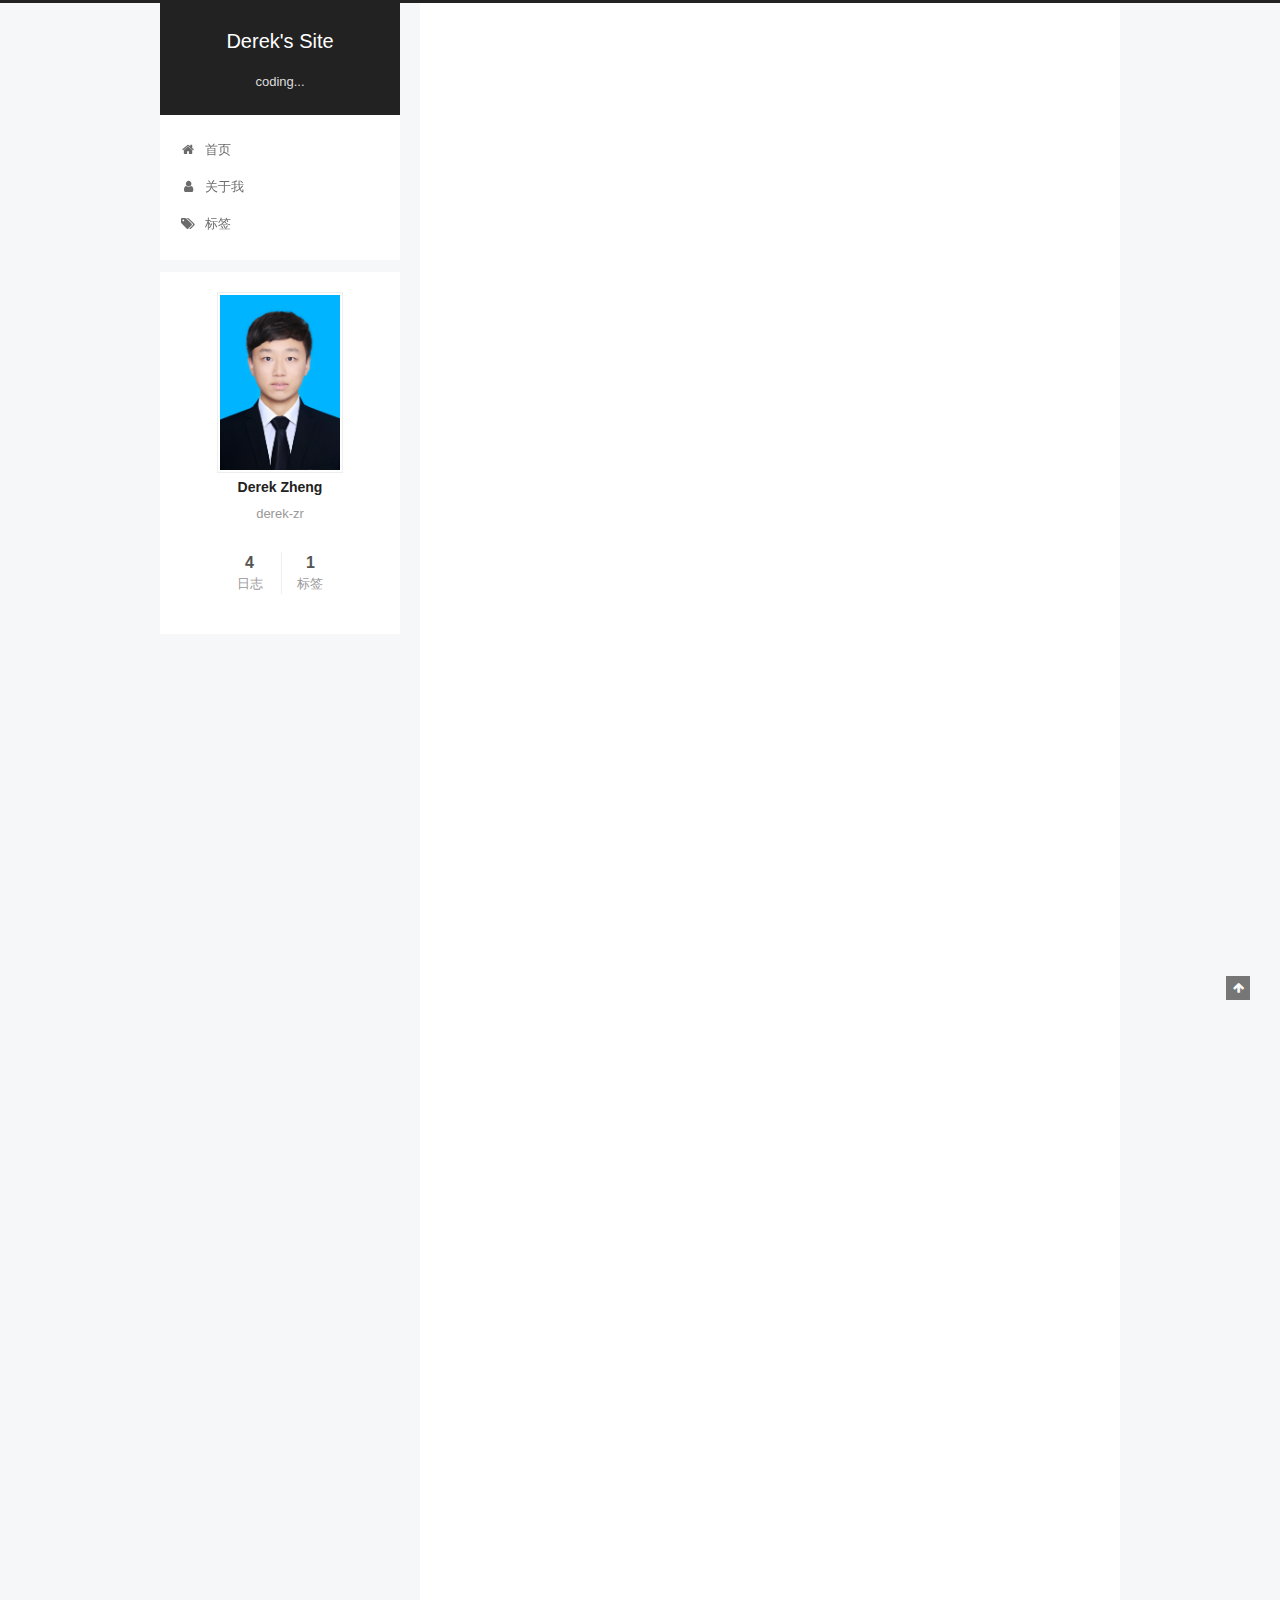
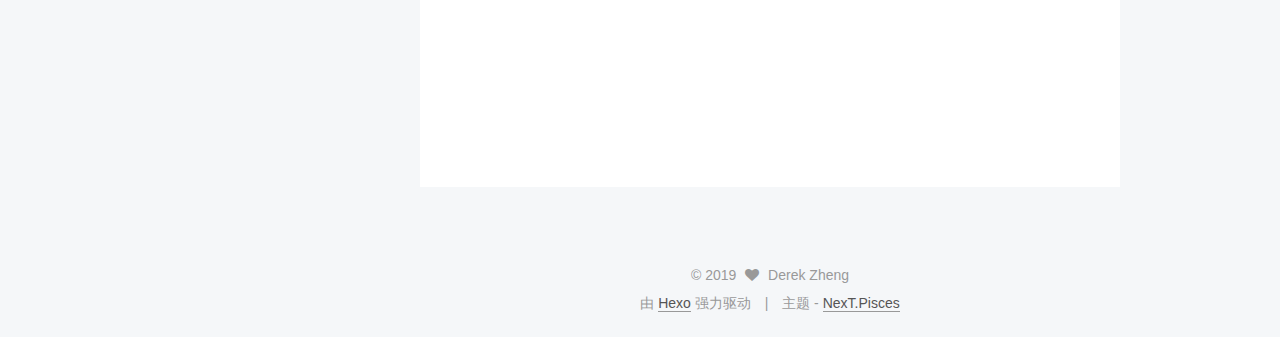
<file: index.html>
<!doctype html>



  


<html class="theme-next pisces use-motion" lang="zh-Hans">
<head>
  <meta charset="UTF-8"/>
<meta http-equiv="X-UA-Compatible" content="IE=edge" />
<meta name="viewport" content="width=device-width, initial-scale=1, maximum-scale=1"/>



<meta http-equiv="Cache-Control" content="no-transform" />
<meta http-equiv="Cache-Control" content="no-siteapp" />















  
  
  <link href="/lib/fancybox/source/jquery.fancybox.css?v=2.1.5" rel="stylesheet" type="text/css" />




  
  
  
  

  
    
    
  

  

  

  

  

  
    
    
    <link href="//fonts.lug.ustc.edu.cn/css?family=Lato:300,300italic,400,400italic,700,700italic&subset=latin,latin-ext" rel="stylesheet" type="text/css">
  






<link href="/lib/font-awesome/css/font-awesome.min.css?v=4.6.2" rel="stylesheet" type="text/css" />

<link href="/css/main.css?v=5.1.0" rel="stylesheet" type="text/css" />


  <meta name="keywords" content="Hexo, NexT" />








  <link rel="shortcut icon" type="image/x-icon" href="/favicon.ico?v=5.1.0" />






<meta name="description" content="derek-zr">
<meta property="og:type" content="website">
<meta property="og:title" content="Derek&#39;s Site">
<meta property="og:url" content="http://yoursite.com/index.html">
<meta property="og:site_name" content="Derek&#39;s Site">
<meta property="og:description" content="derek-zr">
<meta property="og:locale" content="zh-Hans">
<meta name="twitter:card" content="summary">
<meta name="twitter:title" content="Derek&#39;s Site">
<meta name="twitter:description" content="derek-zr">



<script type="text/javascript" id="hexo.configurations">
  var NexT = window.NexT || {};
  var CONFIG = {
    root: '/',
    scheme: 'Pisces',
    sidebar: {"position":"left","display":"post","offset":12,"offset_float":0,"b2t":false,"scrollpercent":false},
    fancybox: true,
    motion: true,
    duoshuo: {
      userId: '0',
      author: '博主'
    },
    algolia: {
      applicationID: '',
      apiKey: '',
      indexName: '',
      hits: {"per_page":10},
      labels: {"input_placeholder":"Search for Posts","hits_empty":"We didn't find any results for the search: ${query}","hits_stats":"${hits} results found in ${time} ms"}
    }
  };
</script>



  <link rel="canonical" href="http://yoursite.com/"/>





  <title> Derek's Site </title>
</head>

<body itemscope itemtype="http://schema.org/WebPage" lang="zh-Hans">

  














  
  
    
  

  <div class="container sidebar-position-left 
   page-home 
 ">
    <div class="headband"></div>

    <header id="header" class="header" itemscope itemtype="http://schema.org/WPHeader">
      <div class="header-inner"><div class="site-brand-wrapper">
  <div class="site-meta ">
    

    <div class="custom-logo-site-title">
      <a href="/"  class="brand" rel="start">
        <span class="logo-line-before"><i></i></span>
        <span class="site-title">Derek's Site</span>
        <span class="logo-line-after"><i></i></span>
      </a>
    </div>
      
        <p class="site-subtitle">coding...</p>
      
  </div>

  <div class="site-nav-toggle">
    <button>
      <span class="btn-bar"></span>
      <span class="btn-bar"></span>
      <span class="btn-bar"></span>
    </button>
  </div>
</div>

<nav class="site-nav">
  

  
    <ul id="menu" class="menu">
      
        
        <li class="menu-item menu-item-home">
          <a href="/" rel="section">
            
              <i class="menu-item-icon fa fa-fw fa-home"></i> <br />
            
            首页
          </a>
        </li>
      
        
        <li class="menu-item menu-item-about">
          <a href="/about" rel="section">
            
              <i class="menu-item-icon fa fa-fw fa-user"></i> <br />
            
            关于我
          </a>
        </li>
      
        
        <li class="menu-item menu-item-tags">
          <a href="/tags" rel="section">
            
              <i class="menu-item-icon fa fa-fw fa-tags"></i> <br />
            
            标签
          </a>
        </li>
      

      
    </ul>
  

  
</nav>



 </div>
    </header>

    <main id="main" class="main">
      <div class="main-inner">
        <div class="content-wrap">
          <div id="content" class="content">
            
  <section id="posts" class="posts-expand">
    
      

  

  
  
  

  <article class="post post-type-normal " itemscope itemtype="http://schema.org/Article">
    <link itemprop="mainEntityOfPage" href="http://yoursite.com/2017/11/06/baowai-3/">

    <span hidden itemprop="author" itemscope itemtype="http://schema.org/Person">
      <meta itemprop="name" content="Derek Zheng">
      <meta itemprop="description" content="">
      <meta itemprop="image" content="/images/me.jpg">
    </span>

    <span hidden itemprop="publisher" itemscope itemtype="http://schema.org/Organization">
      <meta itemprop="name" content="Derek's Site">
    </span>

    
      <header class="post-header">

        
        
          <h1 class="post-title" itemprop="name headline">
            
            
              
                
                <a class="post-title-link" href="/2017/11/06/baowai-3/" itemprop="url">
                  保外系列（三） | 东川渡
                </a>
              
            
          </h1>
        

        <div class="post-meta">
          <span class="post-time">
            
              <span class="post-meta-item-icon">
                <i class="fa fa-calendar-o"></i>
              </span>
              
                <span class="post-meta-item-text">发表于</span>
              
              <time title="创建于" itemprop="dateCreated datePublished" datetime="2017-11-06T10:33:13+08:00">
                2017-11-06
              </time>
            

            

            
          </span>

          

          
            
          

          
          

          

          

          

        </div>
      </header>
    


    <div class="post-body" itemprop="articleBody">

      
      

      
        
          <p>介绍：方姓学（bao)长(bao),七月份作为今年信息学院唯二上交信安入营营员，获上交信安的学硕预录取offer。极其热心&amp;萌~<br>
          <!--noindex-->
          <div class="post-button text-center">
            <a class="btn" href="/2017/11/06/baowai-3/#more" rel="contents">
              阅读全文 &raquo;
            </a>
          </div>
          <!--/noindex-->
        
      
    </div>

    <div>
      
    </div>

    <div>
      
    </div>

    <div>
      
    </div>

    <footer class="post-footer">
      

      

      

      
      
        <div class="post-eof"></div>
      
    </footer>
  </article>


    
      

  

  
  
  

  <article class="post post-type-normal " itemscope itemtype="http://schema.org/Article">
    <link itemprop="mainEntityOfPage" href="http://yoursite.com/2017/11/06/baowai-2/">

    <span hidden itemprop="author" itemscope itemtype="http://schema.org/Person">
      <meta itemprop="name" content="Derek Zheng">
      <meta itemprop="description" content="">
      <meta itemprop="image" content="/images/me.jpg">
    </span>

    <span hidden itemprop="publisher" itemscope itemtype="http://schema.org/Organization">
      <meta itemprop="name" content="Derek's Site">
    </span>

    
      <header class="post-header">

        
        
          <h1 class="post-title" itemprop="name headline">
            
            
              
                
                <a class="post-title-link" href="/2017/11/06/baowai-2/" itemprop="url">
                  保外系列（二） | 路虽远，行则必至
                </a>
              
            
          </h1>
        

        <div class="post-meta">
          <span class="post-time">
            
              <span class="post-meta-item-icon">
                <i class="fa fa-calendar-o"></i>
              </span>
              
                <span class="post-meta-item-text">发表于</span>
              
              <time title="创建于" itemprop="dateCreated datePublished" datetime="2017-11-06T10:22:33+08:00">
                2017-11-06
              </time>
            

            

            
          </span>

          

          
            
          

          
          

          

          

          

        </div>
      </header>
    


    <div class="post-body" itemprop="articleBody">

      
      

      
        
          <p>介绍：章姓小姐姐，信息学院综排TOP6。九月推免获清华大学计算机技术专硕、浙江大学计算机学硕offer。是今年东南唯一去清华计算机的推免生（可以去清华计算机系官网公示看看名单哦~）<br>
          <!--noindex-->
          <div class="post-button text-center">
            <a class="btn" href="/2017/11/06/baowai-2/#more" rel="contents">
              阅读全文 &raquo;
            </a>
          </div>
          <!--/noindex-->
        
      
    </div>

    <div>
      
    </div>

    <div>
      
    </div>

    <div>
      
    </div>

    <footer class="post-footer">
      

      

      

      
      
        <div class="post-eof"></div>
      
    </footer>
  </article>


    
      

  

  
  
  

  <article class="post post-type-normal " itemscope itemtype="http://schema.org/Article">
    <link itemprop="mainEntityOfPage" href="http://yoursite.com/2017/10/10/baowai-one/">

    <span hidden itemprop="author" itemscope itemtype="http://schema.org/Person">
      <meta itemprop="name" content="Derek Zheng">
      <meta itemprop="description" content="">
      <meta itemprop="image" content="/images/me.jpg">
    </span>

    <span hidden itemprop="publisher" itemscope itemtype="http://schema.org/Organization">
      <meta itemprop="name" content="Derek's Site">
    </span>

    
      <header class="post-header">

        
        
          <h1 class="post-title" itemprop="name headline">
            
            
              
                
                <a class="post-title-link" href="/2017/10/10/baowai-one/" itemprop="url">
                  保外系列（一） | 聊聊保外的那些事
                </a>
              
            
          </h1>
        

        <div class="post-meta">
          <span class="post-time">
            
              <span class="post-meta-item-icon">
                <i class="fa fa-calendar-o"></i>
              </span>
              
                <span class="post-meta-item-text">发表于</span>
              
              <time title="创建于" itemprop="dateCreated datePublished" datetime="2017-10-10T14:17:10+08:00">
                2017-10-10
              </time>
            

            

            
          </span>

          

          
            
          

          
          

          

          

          

        </div>
      </header>
    


    <div class="post-body" itemprop="articleBody">

      
      

      
        
          <p>十一前，很多人的空间和票圈都被晒保研offer的刷屏了，也有很多学弟学妹来问保外面试的具体情况。所以，在接下来的几篇推送中，我和其余几位保外大佬会尽可能完整地叙述保外的经历和经验，希望能给四系的学弟学妹们一些帮助~</p>
<p>在保外系列的第一篇，我就先和大家聊聊保外的那些事。当然，我也会给大家泼盆冷水：保外并不一定就好，而且保外之路也并不容易。<br><strong>本文约6000字，阅读大约需要十分钟。</strong><br>
          <!--noindex-->
          <div class="post-button text-center">
            <a class="btn" href="/2017/10/10/baowai-one/#more" rel="contents">
              阅读全文 &raquo;
            </a>
          </div>
          <!--/noindex-->
        
      
    </div>

    <div>
      
    </div>

    <div>
      
    </div>

    <div>
      
    </div>

    <footer class="post-footer">
      

      

      

      
      
        <div class="post-eof"></div>
      
    </footer>
  </article>


    
      

  

  
  
  

  <article class="post post-type-normal " itemscope itemtype="http://schema.org/Article">
    <link itemprop="mainEntityOfPage" href="http://yoursite.com/2017/10/07/hello-world/">

    <span hidden itemprop="author" itemscope itemtype="http://schema.org/Person">
      <meta itemprop="name" content="Derek Zheng">
      <meta itemprop="description" content="">
      <meta itemprop="image" content="/images/me.jpg">
    </span>

    <span hidden itemprop="publisher" itemscope itemtype="http://schema.org/Organization">
      <meta itemprop="name" content="Derek's Site">
    </span>

    
      <header class="post-header">

        
        
          <h1 class="post-title" itemprop="name headline">
            
            
              
                
                <a class="post-title-link" href="/2017/10/07/hello-world/" itemprop="url">
                  Hello,world
                </a>
              
            
          </h1>
        

        <div class="post-meta">
          <span class="post-time">
            
              <span class="post-meta-item-icon">
                <i class="fa fa-calendar-o"></i>
              </span>
              
                <span class="post-meta-item-text">发表于</span>
              
              <time title="创建于" itemprop="dateCreated datePublished" datetime="2017-10-07T21:57:28+08:00">
                2017-10-07
              </time>
            

            

            
          </span>

          

          
            
          

          
          

          

          

          

        </div>
      </header>
    


    <div class="post-body" itemprop="articleBody">

      
      

      
        
          
            <p>This is just a blog to test my site.<br>Keep moving &amp; coding.<br>Thank u!</p>
<blockquote>
<p>Author: Derek Zheng</p>
</blockquote>

          
        
      
    </div>

    <div>
      
    </div>

    <div>
      
    </div>

    <div>
      
    </div>

    <footer class="post-footer">
      

      

      

      
      
        <div class="post-eof"></div>
      
    </footer>
  </article>


    
  </section>

  


          </div>
          


          

        </div>
        
          
  
  <div class="sidebar-toggle">
    <div class="sidebar-toggle-line-wrap">
      <span class="sidebar-toggle-line sidebar-toggle-line-first"></span>
      <span class="sidebar-toggle-line sidebar-toggle-line-middle"></span>
      <span class="sidebar-toggle-line sidebar-toggle-line-last"></span>
    </div>
  </div>

  <aside id="sidebar" class="sidebar">
    <div class="sidebar-inner">

      

      

      <section class="site-overview sidebar-panel sidebar-panel-active">
        <div class="site-author motion-element" itemprop="author" itemscope itemtype="http://schema.org/Person">
          <img class="site-author-image" itemprop="image"
               src="/images/me.jpg"
               alt="Derek Zheng" />
          <p class="site-author-name" itemprop="name">Derek Zheng</p>
           
              <p class="site-description motion-element" itemprop="description">derek-zr</p>
          
        </div>
        <nav class="site-state motion-element">

          
            <div class="site-state-item site-state-posts">
              <a href="/">
                <span class="site-state-item-count">4</span>
                <span class="site-state-item-name">日志</span>
              </a>
            </div>
          

          

          
            
            
            <div class="site-state-item site-state-tags">
              <a href="/tags/index.html">
                <span class="site-state-item-count">1</span>
                <span class="site-state-item-name">标签</span>
              </a>
            </div>
          

        </nav>

        

        <div class="links-of-author motion-element">
          
        </div>

        
        

        
        

        


      </section>

      

      

    </div>
  </aside>


        
      </div>
    </main>

    <footer id="footer" class="footer">
      <div class="footer-inner">
        <div class="copyright" >
  
  &copy; 
  <span itemprop="copyrightYear">2019</span>
  <span class="with-love">
    <i class="fa fa-heart"></i>
  </span>
  <span class="author" itemprop="copyrightHolder">Derek Zheng</span>
</div>


<div class="powered-by">
  由 <a class="theme-link" href="https://hexo.io">Hexo</a> 强力驱动
</div>

<div class="theme-info">
  主题 -
  <a class="theme-link" href="https://github.com/iissnan/hexo-theme-next">
    NexT.Pisces
  </a>
</div>


        

        
      </div>
    </footer>

    
      <div class="back-to-top">
        <i class="fa fa-arrow-up"></i>
        
      </div>
    

  </div>

  

<script type="text/javascript">
  if (Object.prototype.toString.call(window.Promise) !== '[object Function]') {
    window.Promise = null;
  }
</script>









  






  
  <script type="text/javascript" src="/lib/jquery/index.js?v=2.1.3"></script>

  
  <script type="text/javascript" src="/lib/fastclick/lib/fastclick.min.js?v=1.0.6"></script>

  
  <script type="text/javascript" src="/lib/jquery_lazyload/jquery.lazyload.js?v=1.9.7"></script>

  
  <script type="text/javascript" src="/lib/velocity/velocity.min.js?v=1.2.1"></script>

  
  <script type="text/javascript" src="/lib/velocity/velocity.ui.min.js?v=1.2.1"></script>

  
  <script type="text/javascript" src="/lib/fancybox/source/jquery.fancybox.pack.js?v=2.1.5"></script>


  


  <script type="text/javascript" src="/js/src/utils.js?v=5.1.0"></script>

  <script type="text/javascript" src="/js/src/motion.js?v=5.1.0"></script>



  
  


  <script type="text/javascript" src="/js/src/affix.js?v=5.1.0"></script>

  <script type="text/javascript" src="/js/src/schemes/pisces.js?v=5.1.0"></script>



  

  


  <script type="text/javascript" src="/js/src/bootstrap.js?v=5.1.0"></script>



  


  




	





  





  





  






  





  

  

  

  

</body>
</html>
</file>
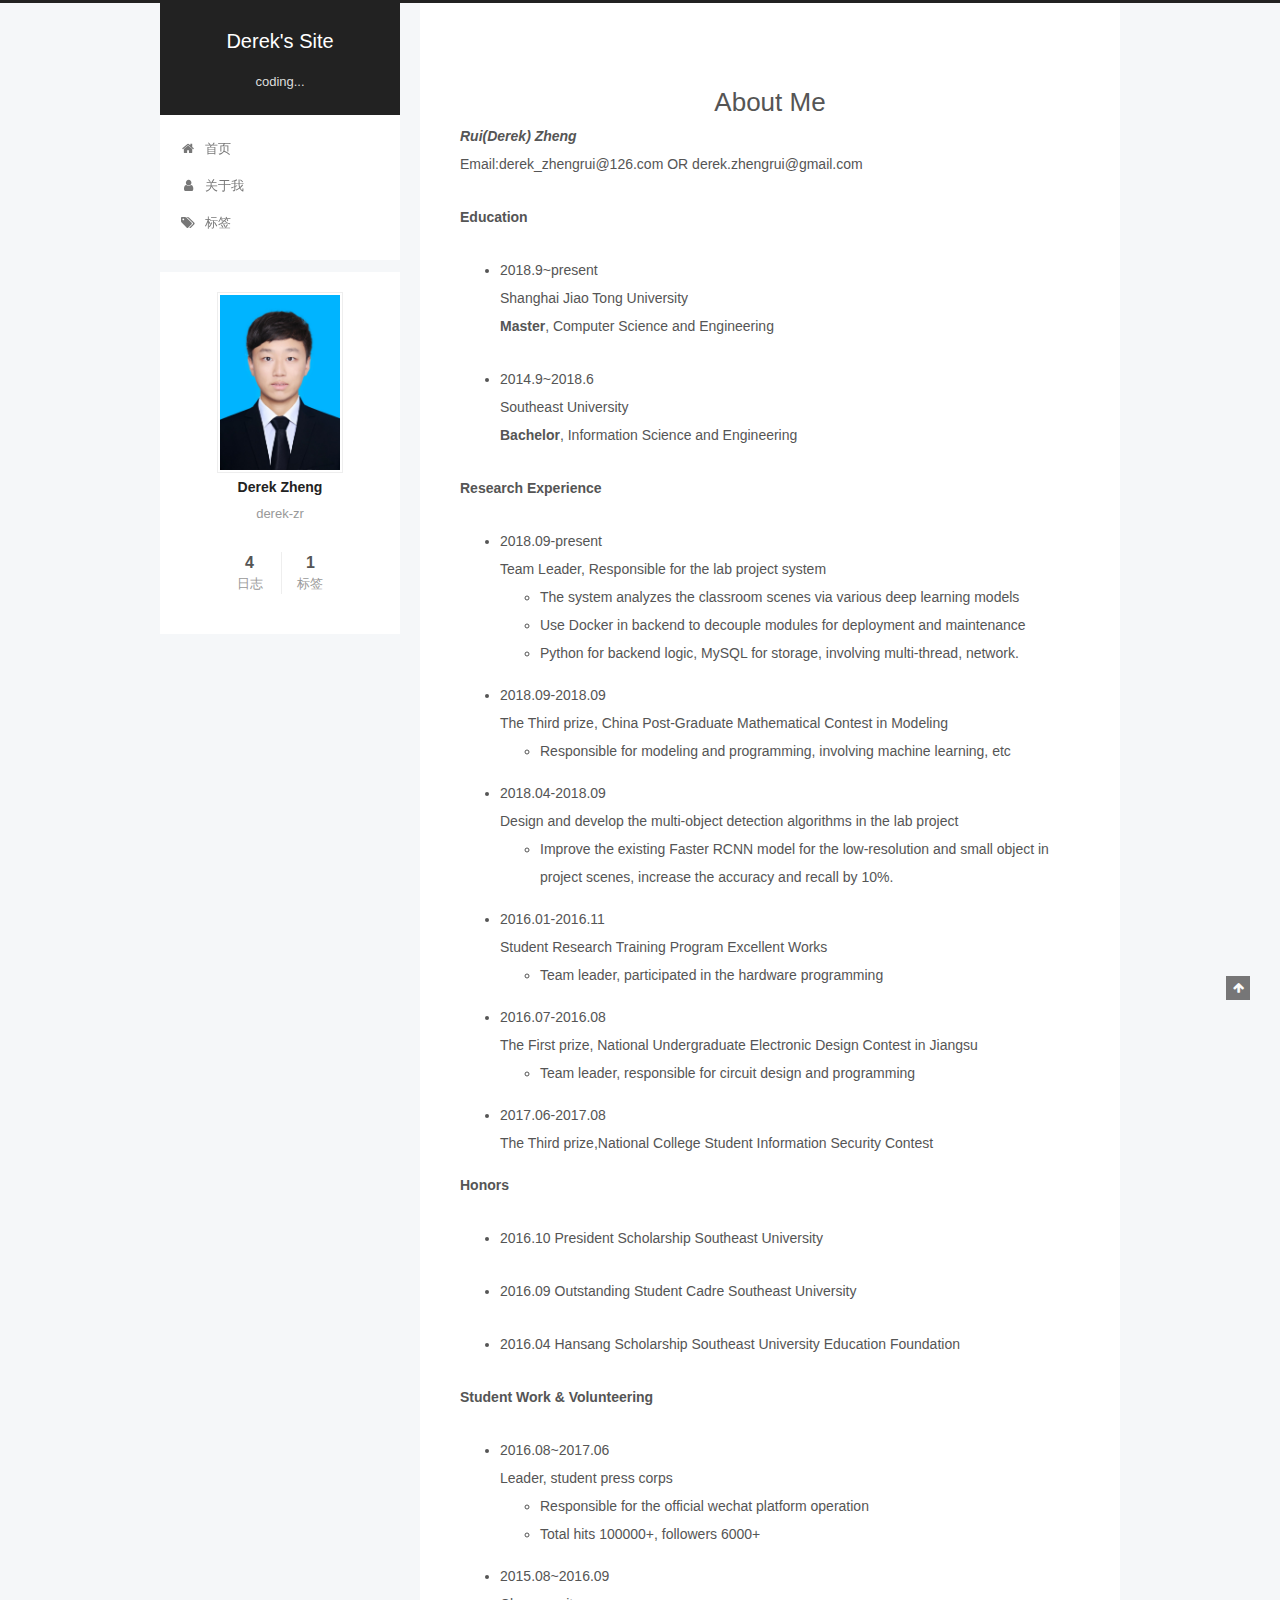
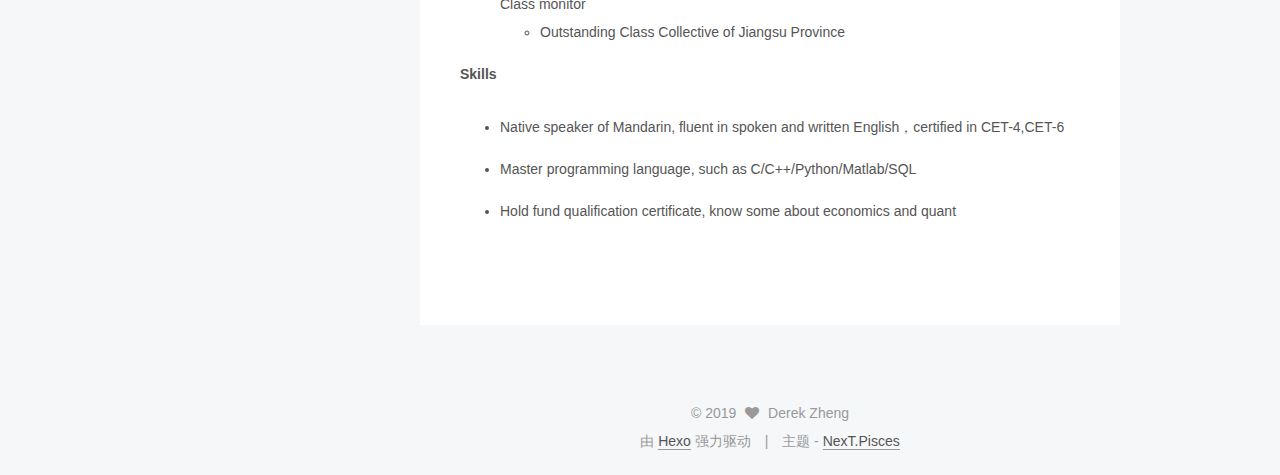
<file: about/index.html>
<!doctype html>



  


<html class="theme-next pisces use-motion" lang="zh-Hans">
<head>
  <meta charset="UTF-8"/>
<meta http-equiv="X-UA-Compatible" content="IE=edge" />
<meta name="viewport" content="width=device-width, initial-scale=1, maximum-scale=1"/>



<meta http-equiv="Cache-Control" content="no-transform" />
<meta http-equiv="Cache-Control" content="no-siteapp" />















  
  
  <link href="/lib/fancybox/source/jquery.fancybox.css?v=2.1.5" rel="stylesheet" type="text/css" />




  
  
  
  

  
    
    
  

  

  

  

  

  
    
    
    <link href="//fonts.lug.ustc.edu.cn/css?family=Lato:300,300italic,400,400italic,700,700italic&subset=latin,latin-ext" rel="stylesheet" type="text/css">
  






<link href="/lib/font-awesome/css/font-awesome.min.css?v=4.6.2" rel="stylesheet" type="text/css" />

<link href="/css/main.css?v=5.1.0" rel="stylesheet" type="text/css" />


  <meta name="keywords" content="Hexo, NexT" />








  <link rel="shortcut icon" type="image/x-icon" href="/favicon.ico?v=5.1.0" />






<meta name="description" content="Rui(Derek) ZhengEmail:derek_zhengrui@126.com OR derek.zhengrui@gmail.com Education  2018.9~presentShanghai Jiao Tong University Master, Computer Science and Engineering  2014.9~2018.6Southeast Univers">
<meta property="og:type" content="website">
<meta property="og:title" content="About Me">
<meta property="og:url" content="http://yoursite.com/about/index.html">
<meta property="og:site_name" content="Derek&#39;s Site">
<meta property="og:description" content="Rui(Derek) ZhengEmail:derek_zhengrui@126.com OR derek.zhengrui@gmail.com Education  2018.9~presentShanghai Jiao Tong University Master, Computer Science and Engineering  2014.9~2018.6Southeast Univers">
<meta property="og:locale" content="zh-Hans">
<meta property="og:updated_time" content="2019-01-04T02:45:54.581Z">
<meta name="twitter:card" content="summary">
<meta name="twitter:title" content="About Me">
<meta name="twitter:description" content="Rui(Derek) ZhengEmail:derek_zhengrui@126.com OR derek.zhengrui@gmail.com Education  2018.9~presentShanghai Jiao Tong University Master, Computer Science and Engineering  2014.9~2018.6Southeast Univers">



<script type="text/javascript" id="hexo.configurations">
  var NexT = window.NexT || {};
  var CONFIG = {
    root: '/',
    scheme: 'Pisces',
    sidebar: {"position":"left","display":"post","offset":12,"offset_float":0,"b2t":false,"scrollpercent":false},
    fancybox: true,
    motion: true,
    duoshuo: {
      userId: '0',
      author: '博主'
    },
    algolia: {
      applicationID: '',
      apiKey: '',
      indexName: '',
      hits: {"per_page":10},
      labels: {"input_placeholder":"Search for Posts","hits_empty":"We didn't find any results for the search: ${query}","hits_stats":"${hits} results found in ${time} ms"}
    }
  };
</script>



  <link rel="canonical" href="http://yoursite.com/about/"/>





  <title>
  

  
    About Me | Derek's Site
  
</title>
</head>

<body itemscope itemtype="http://schema.org/WebPage" lang="zh-Hans">

  














  
  
    
  

  <div class="container sidebar-position-left  ">
    <div class="headband"></div>

    <header id="header" class="header" itemscope itemtype="http://schema.org/WPHeader">
      <div class="header-inner"><div class="site-brand-wrapper">
  <div class="site-meta ">
    

    <div class="custom-logo-site-title">
      <a href="/"  class="brand" rel="start">
        <span class="logo-line-before"><i></i></span>
        <span class="site-title">Derek's Site</span>
        <span class="logo-line-after"><i></i></span>
      </a>
    </div>
      
        <p class="site-subtitle">coding...</p>
      
  </div>

  <div class="site-nav-toggle">
    <button>
      <span class="btn-bar"></span>
      <span class="btn-bar"></span>
      <span class="btn-bar"></span>
    </button>
  </div>
</div>

<nav class="site-nav">
  

  
    <ul id="menu" class="menu">
      
        
        <li class="menu-item menu-item-home">
          <a href="/" rel="section">
            
              <i class="menu-item-icon fa fa-fw fa-home"></i> <br />
            
            首页
          </a>
        </li>
      
        
        <li class="menu-item menu-item-about">
          <a href="/about" rel="section">
            
              <i class="menu-item-icon fa fa-fw fa-user"></i> <br />
            
            关于我
          </a>
        </li>
      
        
        <li class="menu-item menu-item-tags">
          <a href="/tags" rel="section">
            
              <i class="menu-item-icon fa fa-fw fa-tags"></i> <br />
            
            标签
          </a>
        </li>
      

      
    </ul>
  

  
</nav>



 </div>
    </header>

    <main id="main" class="main">
      <div class="main-inner">
        <div class="content-wrap">
          <div id="content" class="content">
            

  <div id="posts" class="posts-expand">
  <header class="post-header">

	<h1 class="post-title" itemprop="name headline">About Me</h1>



</header>

    
    
      <p><strong><em>Rui(Derek) Zheng</em></strong><br>Email:derek_zhengrui@126.com OR derek.zhengrui@gmail.com</p>
<p><strong>Education</strong></p>
<ul>
<li><p>2018.9~present<br>Shanghai Jiao Tong University<br><strong> Master</strong>, Computer Science and Engineering</p>
</li>
<li><p>2014.9~2018.6<br>Southeast University<br><strong>Bachelor</strong>, Information Science and Engineering</p>
</li>
</ul>
<p><strong>Research Experience</strong></p>
<ul>
<li>2018.09-present<br>Team Leader, Responsible for the lab project system<ul>
<li>The system analyzes the classroom scenes via various deep learning models</li>
<li>Use Docker in backend to decouple modules for deployment and maintenance</li>
<li>Python for backend logic, MySQL for storage, involving multi-thread, network.</li>
</ul>
</li>
</ul>
<ul>
<li>2018.09-2018.09<br>The Third prize, China Post-Graduate Mathematical Contest in Modeling <ul>
<li>Responsible for modeling and programming, involving machine learning, etc</li>
</ul>
</li>
</ul>
<ul>
<li>2018.04-2018.09<br>Design and develop the multi-object detection algorithms in the lab project<ul>
<li>Improve the existing Faster RCNN model for the low-resolution and small object in project scenes, increase the accuracy and recall by 10%.</li>
</ul>
</li>
</ul>
<ul>
<li>2016.01-2016.11<br>Student Research Training Program Excellent Works<ul>
<li>Team leader, participated in the hardware programming</li>
</ul>
</li>
</ul>
<ul>
<li>2016.07-2016.08<br>The First prize, National Undergraduate Electronic Design Contest in Jiangsu<ul>
<li>Team leader, responsible for circuit design and programming</li>
</ul>
</li>
</ul>
<ul>
<li>2017.06-2017.08<br>The Third prize,National College Student Information Security Contest</li>
</ul>
<p><strong>Honors</strong></p>
<ul>
<li><p>2016.10 President Scholarship Southeast University</p>
</li>
<li><p>2016.09 Outstanding Student Cadre Southeast University</p>
</li>
<li><p>2016.04 Hansang Scholarship Southeast University Education Foundation</p>
</li>
</ul>
<p><strong>Student Work &amp; Volunteering</strong></p>
<ul>
<li>2016.08~2017.06<br>Leader, student press corps<ul>
<li>Responsible for the official wechat platform operation</li>
<li>Total hits 100000+, followers 6000+</li>
</ul>
</li>
</ul>
<ul>
<li>2015.08~2016.09<br>Class monitor<ul>
<li>Outstanding Class Collective of Jiangsu Province</li>
</ul>
</li>
</ul>
<p><strong>Skills</strong></p>
<ul>
<li>Native speaker of Mandarin, fluent in spoken and written English，certified in CET-4,CET-6</li>
</ul>
<ul>
<li>Master programming language, such as C/C++/Python/Matlab/SQL</li>
</ul>
<ul>
<li>Hold fund qualification certificate, know some about economics and quant</li>
</ul>

    
  </div>


          </div>
          


          
  <div class="comments" id="comments">
    
  </div>


        </div>
        
          
  
  <div class="sidebar-toggle">
    <div class="sidebar-toggle-line-wrap">
      <span class="sidebar-toggle-line sidebar-toggle-line-first"></span>
      <span class="sidebar-toggle-line sidebar-toggle-line-middle"></span>
      <span class="sidebar-toggle-line sidebar-toggle-line-last"></span>
    </div>
  </div>

  <aside id="sidebar" class="sidebar">
    <div class="sidebar-inner">

      

      

      <section class="site-overview sidebar-panel sidebar-panel-active">
        <div class="site-author motion-element" itemprop="author" itemscope itemtype="http://schema.org/Person">
          <img class="site-author-image" itemprop="image"
               src="/images/me.jpg"
               alt="Derek Zheng" />
          <p class="site-author-name" itemprop="name">Derek Zheng</p>
           
              <p class="site-description motion-element" itemprop="description">derek-zr</p>
          
        </div>
        <nav class="site-state motion-element">

          
            <div class="site-state-item site-state-posts">
              <a href="/">
                <span class="site-state-item-count">4</span>
                <span class="site-state-item-name">日志</span>
              </a>
            </div>
          

          

          
            
            
            <div class="site-state-item site-state-tags">
              <a href="/tags/index.html">
                <span class="site-state-item-count">1</span>
                <span class="site-state-item-name">标签</span>
              </a>
            </div>
          

        </nav>

        

        <div class="links-of-author motion-element">
          
        </div>

        
        

        
        

        


      </section>

      

      

    </div>
  </aside>


        
      </div>
    </main>

    <footer id="footer" class="footer">
      <div class="footer-inner">
        <div class="copyright" >
  
  &copy; 
  <span itemprop="copyrightYear">2019</span>
  <span class="with-love">
    <i class="fa fa-heart"></i>
  </span>
  <span class="author" itemprop="copyrightHolder">Derek Zheng</span>
</div>


<div class="powered-by">
  由 <a class="theme-link" href="https://hexo.io">Hexo</a> 强力驱动
</div>

<div class="theme-info">
  主题 -
  <a class="theme-link" href="https://github.com/iissnan/hexo-theme-next">
    NexT.Pisces
  </a>
</div>


        

        
      </div>
    </footer>

    
      <div class="back-to-top">
        <i class="fa fa-arrow-up"></i>
        
      </div>
    

  </div>

  

<script type="text/javascript">
  if (Object.prototype.toString.call(window.Promise) !== '[object Function]') {
    window.Promise = null;
  }
</script>









  






  
  <script type="text/javascript" src="/lib/jquery/index.js?v=2.1.3"></script>

  
  <script type="text/javascript" src="/lib/fastclick/lib/fastclick.min.js?v=1.0.6"></script>

  
  <script type="text/javascript" src="/lib/jquery_lazyload/jquery.lazyload.js?v=1.9.7"></script>

  
  <script type="text/javascript" src="/lib/velocity/velocity.min.js?v=1.2.1"></script>

  
  <script type="text/javascript" src="/lib/velocity/velocity.ui.min.js?v=1.2.1"></script>

  
  <script type="text/javascript" src="/lib/fancybox/source/jquery.fancybox.pack.js?v=2.1.5"></script>


  


  <script type="text/javascript" src="/js/src/utils.js?v=5.1.0"></script>

  <script type="text/javascript" src="/js/src/motion.js?v=5.1.0"></script>



  
  


  <script type="text/javascript" src="/js/src/affix.js?v=5.1.0"></script>

  <script type="text/javascript" src="/js/src/schemes/pisces.js?v=5.1.0"></script>



  

  


  <script type="text/javascript" src="/js/src/bootstrap.js?v=5.1.0"></script>



  


  




	





  





  





  






  





  

  

  

  

</body>
</html>
</file>
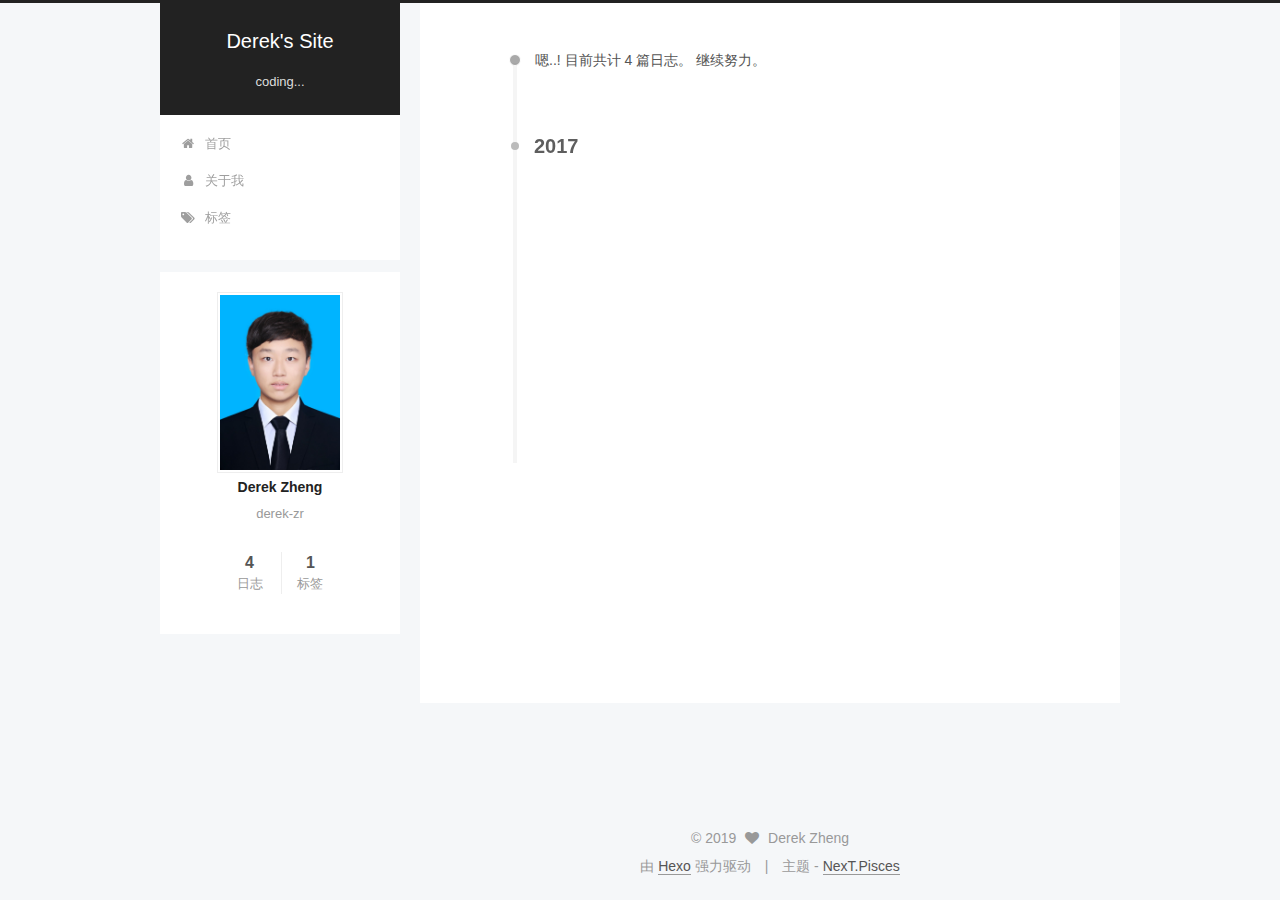
<file: archives/index.html>
<!doctype html>



  


<html class="theme-next pisces use-motion" lang="zh-Hans">
<head>
  <meta charset="UTF-8"/>
<meta http-equiv="X-UA-Compatible" content="IE=edge" />
<meta name="viewport" content="width=device-width, initial-scale=1, maximum-scale=1"/>



<meta http-equiv="Cache-Control" content="no-transform" />
<meta http-equiv="Cache-Control" content="no-siteapp" />















  
  
  <link href="/lib/fancybox/source/jquery.fancybox.css?v=2.1.5" rel="stylesheet" type="text/css" />




  
  
  
  

  
    
    
  

  

  

  

  

  
    
    
    <link href="//fonts.lug.ustc.edu.cn/css?family=Lato:300,300italic,400,400italic,700,700italic&subset=latin,latin-ext" rel="stylesheet" type="text/css">
  






<link href="/lib/font-awesome/css/font-awesome.min.css?v=4.6.2" rel="stylesheet" type="text/css" />

<link href="/css/main.css?v=5.1.0" rel="stylesheet" type="text/css" />


  <meta name="keywords" content="Hexo, NexT" />








  <link rel="shortcut icon" type="image/x-icon" href="/favicon.ico?v=5.1.0" />






<meta name="description" content="derek-zr">
<meta property="og:type" content="website">
<meta property="og:title" content="Derek&#39;s Site">
<meta property="og:url" content="http://yoursite.com/archives/index.html">
<meta property="og:site_name" content="Derek&#39;s Site">
<meta property="og:description" content="derek-zr">
<meta property="og:locale" content="zh-Hans">
<meta name="twitter:card" content="summary">
<meta name="twitter:title" content="Derek&#39;s Site">
<meta name="twitter:description" content="derek-zr">



<script type="text/javascript" id="hexo.configurations">
  var NexT = window.NexT || {};
  var CONFIG = {
    root: '/',
    scheme: 'Pisces',
    sidebar: {"position":"left","display":"post","offset":12,"offset_float":0,"b2t":false,"scrollpercent":false},
    fancybox: true,
    motion: true,
    duoshuo: {
      userId: '0',
      author: '博主'
    },
    algolia: {
      applicationID: '',
      apiKey: '',
      indexName: '',
      hits: {"per_page":10},
      labels: {"input_placeholder":"Search for Posts","hits_empty":"We didn't find any results for the search: ${query}","hits_stats":"${hits} results found in ${time} ms"}
    }
  };
</script>



  <link rel="canonical" href="http://yoursite.com/archives/"/>





  <title> 归档 | Derek's Site </title>
</head>

<body itemscope itemtype="http://schema.org/WebPage" lang="zh-Hans">

  














  
  
    
  

  <div class="container sidebar-position-left  page-archive  ">
    <div class="headband"></div>

    <header id="header" class="header" itemscope itemtype="http://schema.org/WPHeader">
      <div class="header-inner"><div class="site-brand-wrapper">
  <div class="site-meta ">
    

    <div class="custom-logo-site-title">
      <a href="/"  class="brand" rel="start">
        <span class="logo-line-before"><i></i></span>
        <span class="site-title">Derek's Site</span>
        <span class="logo-line-after"><i></i></span>
      </a>
    </div>
      
        <p class="site-subtitle">coding...</p>
      
  </div>

  <div class="site-nav-toggle">
    <button>
      <span class="btn-bar"></span>
      <span class="btn-bar"></span>
      <span class="btn-bar"></span>
    </button>
  </div>
</div>

<nav class="site-nav">
  

  
    <ul id="menu" class="menu">
      
        
        <li class="menu-item menu-item-home">
          <a href="/" rel="section">
            
              <i class="menu-item-icon fa fa-fw fa-home"></i> <br />
            
            首页
          </a>
        </li>
      
        
        <li class="menu-item menu-item-about">
          <a href="/about" rel="section">
            
              <i class="menu-item-icon fa fa-fw fa-user"></i> <br />
            
            关于我
          </a>
        </li>
      
        
        <li class="menu-item menu-item-tags">
          <a href="/tags" rel="section">
            
              <i class="menu-item-icon fa fa-fw fa-tags"></i> <br />
            
            标签
          </a>
        </li>
      

      
    </ul>
  

  
</nav>



 </div>
    </header>

    <main id="main" class="main">
      <div class="main-inner">
        <div class="content-wrap">
          <div id="content" class="content">
            

  <section id="posts" class="posts-collapse">
    <span class="archive-move-on"></span>

    <span class="archive-page-counter">
      
      
      
        
      
      嗯..! 目前共计 4 篇日志。 继续努力。
    </span>

    

      
      
      

      
        
        <div class="collection-title">
          <h2 class="archive-year motion-element" id="archive-year-2017">2017</h2>
        </div>
      
      

      

  <article class="post post-type-normal" itemscope itemtype="http://schema.org/Article">
    <header class="post-header">

      <h1 class="post-title">
        
            <a class="post-title-link" href="/2017/11/06/baowai-3/" itemprop="url">
              
                <span itemprop="name">保外系列（三） | 东川渡</span>
              
            </a>
        
      </h1>

      <div class="post-meta">
        <time class="post-time" itemprop="dateCreated"
              datetime="2017-11-06T10:33:13+08:00"
              content="2017-11-06" >
          11-06
        </time>
      </div>

    </header>
  </article>



    

      
      
      

      
      

      

  <article class="post post-type-normal" itemscope itemtype="http://schema.org/Article">
    <header class="post-header">

      <h1 class="post-title">
        
            <a class="post-title-link" href="/2017/11/06/baowai-2/" itemprop="url">
              
                <span itemprop="name">保外系列（二） | 路虽远，行则必至</span>
              
            </a>
        
      </h1>

      <div class="post-meta">
        <time class="post-time" itemprop="dateCreated"
              datetime="2017-11-06T10:22:33+08:00"
              content="2017-11-06" >
          11-06
        </time>
      </div>

    </header>
  </article>



    

      
      
      

      
      

      

  <article class="post post-type-normal" itemscope itemtype="http://schema.org/Article">
    <header class="post-header">

      <h1 class="post-title">
        
            <a class="post-title-link" href="/2017/10/10/baowai-one/" itemprop="url">
              
                <span itemprop="name">保外系列（一） | 聊聊保外的那些事</span>
              
            </a>
        
      </h1>

      <div class="post-meta">
        <time class="post-time" itemprop="dateCreated"
              datetime="2017-10-10T14:17:10+08:00"
              content="2017-10-10" >
          10-10
        </time>
      </div>

    </header>
  </article>



    

      
      
      

      
      

      

  <article class="post post-type-normal" itemscope itemtype="http://schema.org/Article">
    <header class="post-header">

      <h1 class="post-title">
        
            <a class="post-title-link" href="/2017/10/07/hello-world/" itemprop="url">
              
                <span itemprop="name">Hello,world</span>
              
            </a>
        
      </h1>

      <div class="post-meta">
        <time class="post-time" itemprop="dateCreated"
              datetime="2017-10-07T21:57:28+08:00"
              content="2017-10-07" >
          10-07
        </time>
      </div>

    </header>
  </article>



    

  </section>

  



          </div>
          


          

        </div>
        
          
  
  <div class="sidebar-toggle">
    <div class="sidebar-toggle-line-wrap">
      <span class="sidebar-toggle-line sidebar-toggle-line-first"></span>
      <span class="sidebar-toggle-line sidebar-toggle-line-middle"></span>
      <span class="sidebar-toggle-line sidebar-toggle-line-last"></span>
    </div>
  </div>

  <aside id="sidebar" class="sidebar">
    <div class="sidebar-inner">

      

      

      <section class="site-overview sidebar-panel sidebar-panel-active">
        <div class="site-author motion-element" itemprop="author" itemscope itemtype="http://schema.org/Person">
          <img class="site-author-image" itemprop="image"
               src="/images/me.jpg"
               alt="Derek Zheng" />
          <p class="site-author-name" itemprop="name">Derek Zheng</p>
           
              <p class="site-description motion-element" itemprop="description">derek-zr</p>
          
        </div>
        <nav class="site-state motion-element">

          
            <div class="site-state-item site-state-posts">
              <a href="/">
                <span class="site-state-item-count">4</span>
                <span class="site-state-item-name">日志</span>
              </a>
            </div>
          

          

          
            
            
            <div class="site-state-item site-state-tags">
              <a href="/tags/index.html">
                <span class="site-state-item-count">1</span>
                <span class="site-state-item-name">标签</span>
              </a>
            </div>
          

        </nav>

        

        <div class="links-of-author motion-element">
          
        </div>

        
        

        
        

        


      </section>

      

      

    </div>
  </aside>


        
      </div>
    </main>

    <footer id="footer" class="footer">
      <div class="footer-inner">
        <div class="copyright" >
  
  &copy; 
  <span itemprop="copyrightYear">2019</span>
  <span class="with-love">
    <i class="fa fa-heart"></i>
  </span>
  <span class="author" itemprop="copyrightHolder">Derek Zheng</span>
</div>


<div class="powered-by">
  由 <a class="theme-link" href="https://hexo.io">Hexo</a> 强力驱动
</div>

<div class="theme-info">
  主题 -
  <a class="theme-link" href="https://github.com/iissnan/hexo-theme-next">
    NexT.Pisces
  </a>
</div>


        

        
      </div>
    </footer>

    
      <div class="back-to-top">
        <i class="fa fa-arrow-up"></i>
        
      </div>
    

  </div>

  

<script type="text/javascript">
  if (Object.prototype.toString.call(window.Promise) !== '[object Function]') {
    window.Promise = null;
  }
</script>









  






  
  <script type="text/javascript" src="/lib/jquery/index.js?v=2.1.3"></script>

  
  <script type="text/javascript" src="/lib/fastclick/lib/fastclick.min.js?v=1.0.6"></script>

  
  <script type="text/javascript" src="/lib/jquery_lazyload/jquery.lazyload.js?v=1.9.7"></script>

  
  <script type="text/javascript" src="/lib/velocity/velocity.min.js?v=1.2.1"></script>

  
  <script type="text/javascript" src="/lib/velocity/velocity.ui.min.js?v=1.2.1"></script>

  
  <script type="text/javascript" src="/lib/fancybox/source/jquery.fancybox.pack.js?v=2.1.5"></script>


  


  <script type="text/javascript" src="/js/src/utils.js?v=5.1.0"></script>

  <script type="text/javascript" src="/js/src/motion.js?v=5.1.0"></script>



  
  


  <script type="text/javascript" src="/js/src/affix.js?v=5.1.0"></script>

  <script type="text/javascript" src="/js/src/schemes/pisces.js?v=5.1.0"></script>



  
  
    <script type="text/javascript" id="motion.page.archive">
      $('.archive-year').velocity('transition.slideLeftIn');
    </script>
  


  


  <script type="text/javascript" src="/js/src/bootstrap.js?v=5.1.0"></script>



  


  




	





  





  





  






  





  

  

  

  

</body>
</html>
</file>
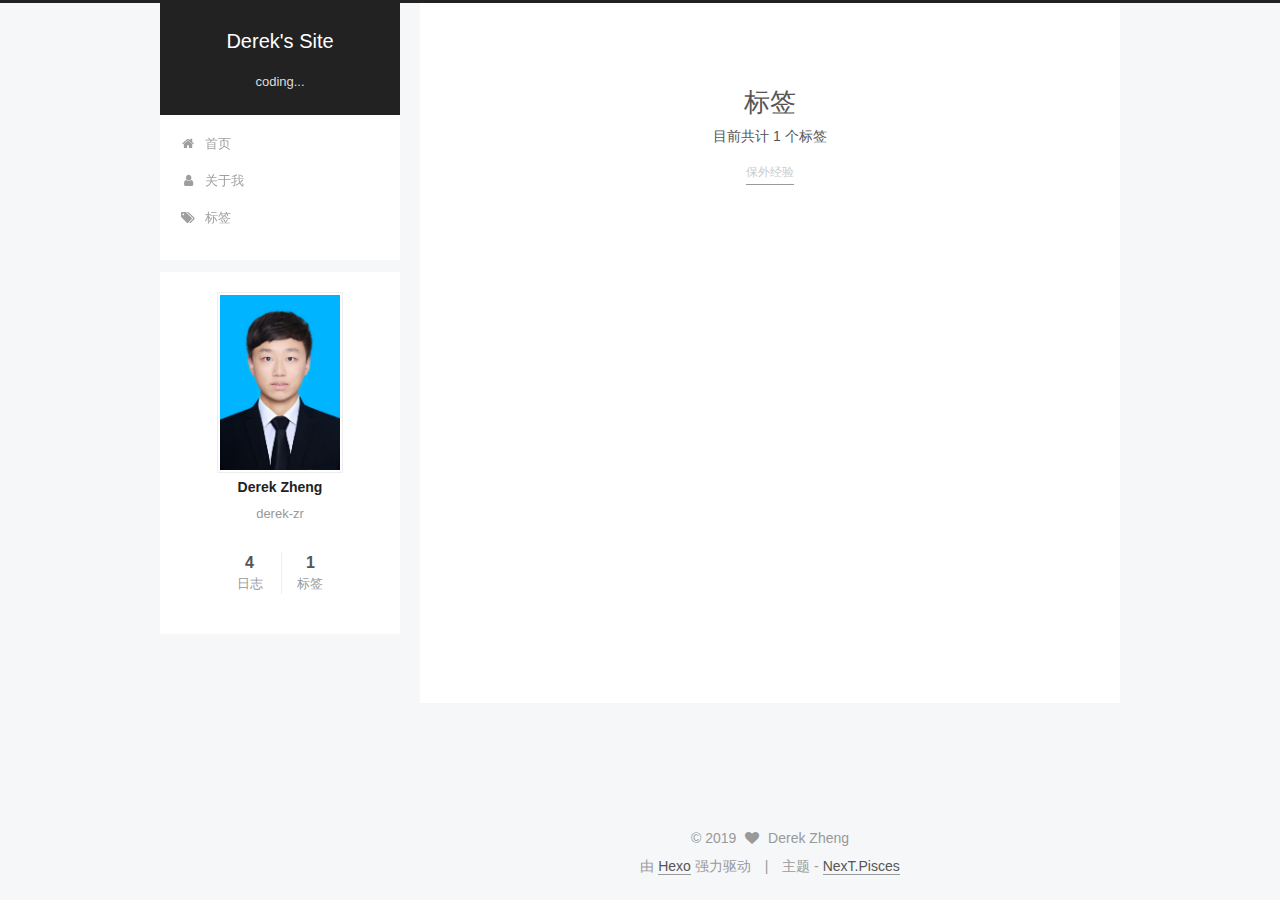
<file: tags/index.html>
<!doctype html>



  


<html class="theme-next pisces use-motion" lang="zh-Hans">
<head>
  <meta charset="UTF-8"/>
<meta http-equiv="X-UA-Compatible" content="IE=edge" />
<meta name="viewport" content="width=device-width, initial-scale=1, maximum-scale=1"/>



<meta http-equiv="Cache-Control" content="no-transform" />
<meta http-equiv="Cache-Control" content="no-siteapp" />















  
  
  <link href="/lib/fancybox/source/jquery.fancybox.css?v=2.1.5" rel="stylesheet" type="text/css" />




  
  
  
  

  
    
    
  

  

  

  

  

  
    
    
    <link href="//fonts.lug.ustc.edu.cn/css?family=Lato:300,300italic,400,400italic,700,700italic&subset=latin,latin-ext" rel="stylesheet" type="text/css">
  






<link href="/lib/font-awesome/css/font-awesome.min.css?v=4.6.2" rel="stylesheet" type="text/css" />

<link href="/css/main.css?v=5.1.0" rel="stylesheet" type="text/css" />


  <meta name="keywords" content="Hexo, NexT" />








  <link rel="shortcut icon" type="image/x-icon" href="/favicon.ico?v=5.1.0" />






<meta name="description" content="derek-zr">
<meta property="og:type" content="website">
<meta property="og:title" content="标签">
<meta property="og:url" content="http://yoursite.com/tags/index.html">
<meta property="og:site_name" content="Derek&#39;s Site">
<meta property="og:description" content="derek-zr">
<meta property="og:locale" content="zh-Hans">
<meta property="og:updated_time" content="2017-10-07T14:06:13.743Z">
<meta name="twitter:card" content="summary">
<meta name="twitter:title" content="标签">
<meta name="twitter:description" content="derek-zr">



<script type="text/javascript" id="hexo.configurations">
  var NexT = window.NexT || {};
  var CONFIG = {
    root: '/',
    scheme: 'Pisces',
    sidebar: {"position":"left","display":"post","offset":12,"offset_float":0,"b2t":false,"scrollpercent":false},
    fancybox: true,
    motion: true,
    duoshuo: {
      userId: '0',
      author: '博主'
    },
    algolia: {
      applicationID: '',
      apiKey: '',
      indexName: '',
      hits: {"per_page":10},
      labels: {"input_placeholder":"Search for Posts","hits_empty":"We didn't find any results for the search: ${query}","hits_stats":"${hits} results found in ${time} ms"}
    }
  };
</script>



  <link rel="canonical" href="http://yoursite.com/tags/"/>





  <title>
  

  
    标签 | Derek's Site
  
</title>
</head>

<body itemscope itemtype="http://schema.org/WebPage" lang="zh-Hans">

  














  
  
    
  

  <div class="container sidebar-position-left  ">
    <div class="headband"></div>

    <header id="header" class="header" itemscope itemtype="http://schema.org/WPHeader">
      <div class="header-inner"><div class="site-brand-wrapper">
  <div class="site-meta ">
    

    <div class="custom-logo-site-title">
      <a href="/"  class="brand" rel="start">
        <span class="logo-line-before"><i></i></span>
        <span class="site-title">Derek's Site</span>
        <span class="logo-line-after"><i></i></span>
      </a>
    </div>
      
        <p class="site-subtitle">coding...</p>
      
  </div>

  <div class="site-nav-toggle">
    <button>
      <span class="btn-bar"></span>
      <span class="btn-bar"></span>
      <span class="btn-bar"></span>
    </button>
  </div>
</div>

<nav class="site-nav">
  

  
    <ul id="menu" class="menu">
      
        
        <li class="menu-item menu-item-home">
          <a href="/" rel="section">
            
              <i class="menu-item-icon fa fa-fw fa-home"></i> <br />
            
            首页
          </a>
        </li>
      
        
        <li class="menu-item menu-item-about">
          <a href="/about" rel="section">
            
              <i class="menu-item-icon fa fa-fw fa-user"></i> <br />
            
            关于我
          </a>
        </li>
      
        
        <li class="menu-item menu-item-tags">
          <a href="/tags" rel="section">
            
              <i class="menu-item-icon fa fa-fw fa-tags"></i> <br />
            
            标签
          </a>
        </li>
      

      
    </ul>
  

  
</nav>



 </div>
    </header>

    <main id="main" class="main">
      <div class="main-inner">
        <div class="content-wrap">
          <div id="content" class="content">
            

  <div id="posts" class="posts-expand">
  <header class="post-header">

	<h1 class="post-title" itemprop="name headline">标签</h1>



</header>

    
    
      <div class="tag-cloud">
        <div class="tag-cloud-title">
            目前共计 1 个标签
        </div>
        <div class="tag-cloud-tags">
          <a href="/tags/保外经验/" style="font-size: 12px; color: #ccc">保外经验</a>
        </div>
      </div>
    
  </div>


          </div>
          


          
  <div class="comments" id="comments">
    
  </div>


        </div>
        
          
  
  <div class="sidebar-toggle">
    <div class="sidebar-toggle-line-wrap">
      <span class="sidebar-toggle-line sidebar-toggle-line-first"></span>
      <span class="sidebar-toggle-line sidebar-toggle-line-middle"></span>
      <span class="sidebar-toggle-line sidebar-toggle-line-last"></span>
    </div>
  </div>

  <aside id="sidebar" class="sidebar">
    <div class="sidebar-inner">

      

      

      <section class="site-overview sidebar-panel sidebar-panel-active">
        <div class="site-author motion-element" itemprop="author" itemscope itemtype="http://schema.org/Person">
          <img class="site-author-image" itemprop="image"
               src="/images/me.jpg"
               alt="Derek Zheng" />
          <p class="site-author-name" itemprop="name">Derek Zheng</p>
           
              <p class="site-description motion-element" itemprop="description">derek-zr</p>
          
        </div>
        <nav class="site-state motion-element">

          
            <div class="site-state-item site-state-posts">
              <a href="/">
                <span class="site-state-item-count">4</span>
                <span class="site-state-item-name">日志</span>
              </a>
            </div>
          

          

          
            
            
            <div class="site-state-item site-state-tags">
              <a href="/tags/index.html">
                <span class="site-state-item-count">1</span>
                <span class="site-state-item-name">标签</span>
              </a>
            </div>
          

        </nav>

        

        <div class="links-of-author motion-element">
          
        </div>

        
        

        
        

        


      </section>

      

      

    </div>
  </aside>


        
      </div>
    </main>

    <footer id="footer" class="footer">
      <div class="footer-inner">
        <div class="copyright" >
  
  &copy; 
  <span itemprop="copyrightYear">2019</span>
  <span class="with-love">
    <i class="fa fa-heart"></i>
  </span>
  <span class="author" itemprop="copyrightHolder">Derek Zheng</span>
</div>


<div class="powered-by">
  由 <a class="theme-link" href="https://hexo.io">Hexo</a> 强力驱动
</div>

<div class="theme-info">
  主题 -
  <a class="theme-link" href="https://github.com/iissnan/hexo-theme-next">
    NexT.Pisces
  </a>
</div>


        

        
      </div>
    </footer>

    
      <div class="back-to-top">
        <i class="fa fa-arrow-up"></i>
        
      </div>
    

  </div>

  

<script type="text/javascript">
  if (Object.prototype.toString.call(window.Promise) !== '[object Function]') {
    window.Promise = null;
  }
</script>









  






  
  <script type="text/javascript" src="/lib/jquery/index.js?v=2.1.3"></script>

  
  <script type="text/javascript" src="/lib/fastclick/lib/fastclick.min.js?v=1.0.6"></script>

  
  <script type="text/javascript" src="/lib/jquery_lazyload/jquery.lazyload.js?v=1.9.7"></script>

  
  <script type="text/javascript" src="/lib/velocity/velocity.min.js?v=1.2.1"></script>

  
  <script type="text/javascript" src="/lib/velocity/velocity.ui.min.js?v=1.2.1"></script>

  
  <script type="text/javascript" src="/lib/fancybox/source/jquery.fancybox.pack.js?v=2.1.5"></script>


  


  <script type="text/javascript" src="/js/src/utils.js?v=5.1.0"></script>

  <script type="text/javascript" src="/js/src/motion.js?v=5.1.0"></script>



  
  


  <script type="text/javascript" src="/js/src/affix.js?v=5.1.0"></script>

  <script type="text/javascript" src="/js/src/schemes/pisces.js?v=5.1.0"></script>



  

  


  <script type="text/javascript" src="/js/src/bootstrap.js?v=5.1.0"></script>



  


  




	





  





  





  






  





  

  

  

  

</body>
</html>
</file>
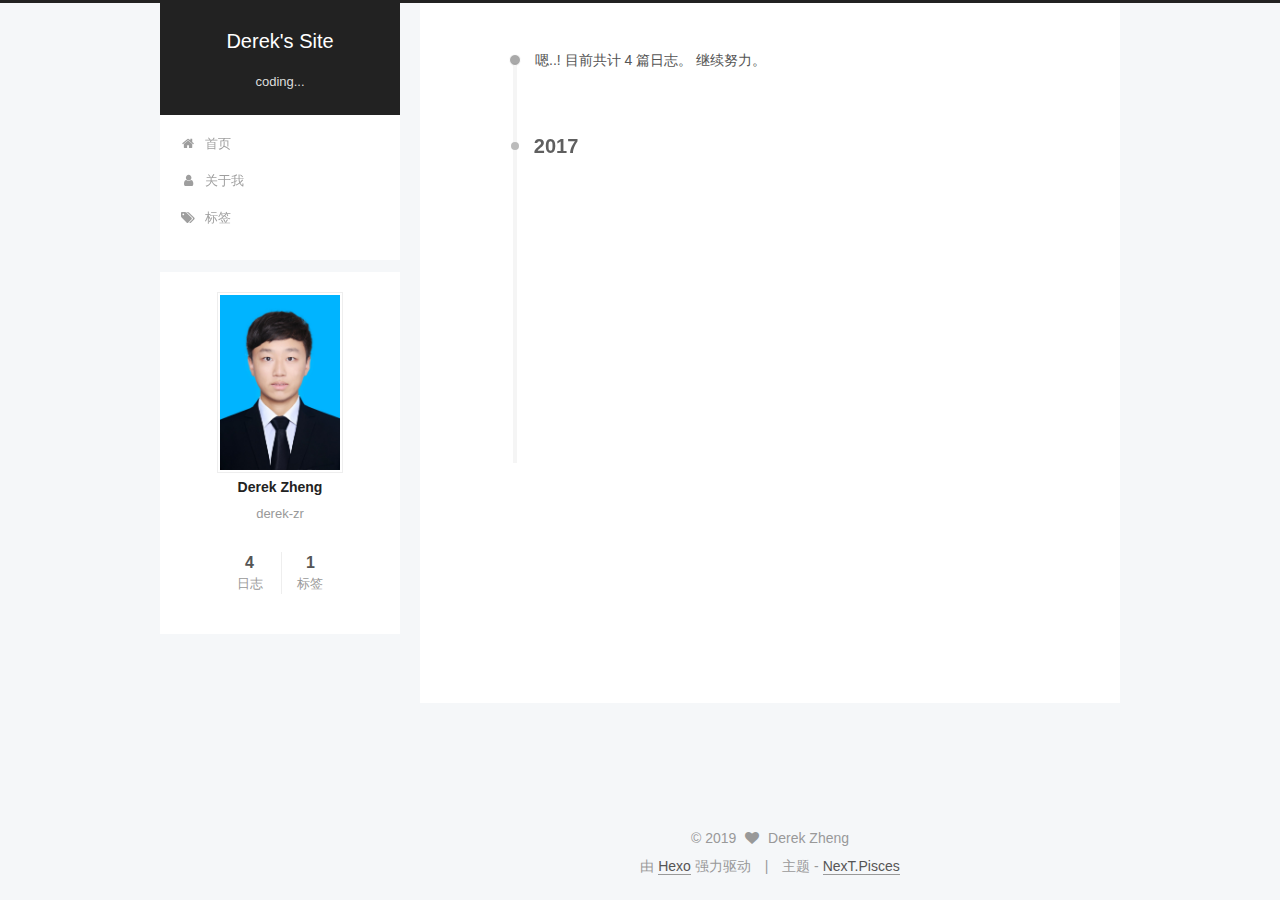
<file: archives/2017/index.html>
<!doctype html>



  


<html class="theme-next pisces use-motion" lang="zh-Hans">
<head>
  <meta charset="UTF-8"/>
<meta http-equiv="X-UA-Compatible" content="IE=edge" />
<meta name="viewport" content="width=device-width, initial-scale=1, maximum-scale=1"/>



<meta http-equiv="Cache-Control" content="no-transform" />
<meta http-equiv="Cache-Control" content="no-siteapp" />















  
  
  <link href="/lib/fancybox/source/jquery.fancybox.css?v=2.1.5" rel="stylesheet" type="text/css" />




  
  
  
  

  
    
    
  

  

  

  

  

  
    
    
    <link href="//fonts.lug.ustc.edu.cn/css?family=Lato:300,300italic,400,400italic,700,700italic&subset=latin,latin-ext" rel="stylesheet" type="text/css">
  






<link href="/lib/font-awesome/css/font-awesome.min.css?v=4.6.2" rel="stylesheet" type="text/css" />

<link href="/css/main.css?v=5.1.0" rel="stylesheet" type="text/css" />


  <meta name="keywords" content="Hexo, NexT" />








  <link rel="shortcut icon" type="image/x-icon" href="/favicon.ico?v=5.1.0" />






<meta name="description" content="derek-zr">
<meta property="og:type" content="website">
<meta property="og:title" content="Derek&#39;s Site">
<meta property="og:url" content="http://yoursite.com/archives/2017/index.html">
<meta property="og:site_name" content="Derek&#39;s Site">
<meta property="og:description" content="derek-zr">
<meta property="og:locale" content="zh-Hans">
<meta name="twitter:card" content="summary">
<meta name="twitter:title" content="Derek&#39;s Site">
<meta name="twitter:description" content="derek-zr">



<script type="text/javascript" id="hexo.configurations">
  var NexT = window.NexT || {};
  var CONFIG = {
    root: '/',
    scheme: 'Pisces',
    sidebar: {"position":"left","display":"post","offset":12,"offset_float":0,"b2t":false,"scrollpercent":false},
    fancybox: true,
    motion: true,
    duoshuo: {
      userId: '0',
      author: '博主'
    },
    algolia: {
      applicationID: '',
      apiKey: '',
      indexName: '',
      hits: {"per_page":10},
      labels: {"input_placeholder":"Search for Posts","hits_empty":"We didn't find any results for the search: ${query}","hits_stats":"${hits} results found in ${time} ms"}
    }
  };
</script>



  <link rel="canonical" href="http://yoursite.com/archives/2017/"/>





  <title> 归档 | Derek's Site </title>
</head>

<body itemscope itemtype="http://schema.org/WebPage" lang="zh-Hans">

  














  
  
    
  

  <div class="container sidebar-position-left  page-archive  ">
    <div class="headband"></div>

    <header id="header" class="header" itemscope itemtype="http://schema.org/WPHeader">
      <div class="header-inner"><div class="site-brand-wrapper">
  <div class="site-meta ">
    

    <div class="custom-logo-site-title">
      <a href="/"  class="brand" rel="start">
        <span class="logo-line-before"><i></i></span>
        <span class="site-title">Derek's Site</span>
        <span class="logo-line-after"><i></i></span>
      </a>
    </div>
      
        <p class="site-subtitle">coding...</p>
      
  </div>

  <div class="site-nav-toggle">
    <button>
      <span class="btn-bar"></span>
      <span class="btn-bar"></span>
      <span class="btn-bar"></span>
    </button>
  </div>
</div>

<nav class="site-nav">
  

  
    <ul id="menu" class="menu">
      
        
        <li class="menu-item menu-item-home">
          <a href="/" rel="section">
            
              <i class="menu-item-icon fa fa-fw fa-home"></i> <br />
            
            首页
          </a>
        </li>
      
        
        <li class="menu-item menu-item-about">
          <a href="/about" rel="section">
            
              <i class="menu-item-icon fa fa-fw fa-user"></i> <br />
            
            关于我
          </a>
        </li>
      
        
        <li class="menu-item menu-item-tags">
          <a href="/tags" rel="section">
            
              <i class="menu-item-icon fa fa-fw fa-tags"></i> <br />
            
            标签
          </a>
        </li>
      

      
    </ul>
  

  
</nav>



 </div>
    </header>

    <main id="main" class="main">
      <div class="main-inner">
        <div class="content-wrap">
          <div id="content" class="content">
            

  <section id="posts" class="posts-collapse">
    <span class="archive-move-on"></span>

    <span class="archive-page-counter">
      
      
      
        
      
      嗯..! 目前共计 4 篇日志。 继续努力。
    </span>

    

      
      
      

      
        
        <div class="collection-title">
          <h2 class="archive-year motion-element" id="archive-year-2017">2017</h2>
        </div>
      
      

      

  <article class="post post-type-normal" itemscope itemtype="http://schema.org/Article">
    <header class="post-header">

      <h1 class="post-title">
        
            <a class="post-title-link" href="/2017/11/06/baowai-3/" itemprop="url">
              
                <span itemprop="name">保外系列（三） | 东川渡</span>
              
            </a>
        
      </h1>

      <div class="post-meta">
        <time class="post-time" itemprop="dateCreated"
              datetime="2017-11-06T10:33:13+08:00"
              content="2017-11-06" >
          11-06
        </time>
      </div>

    </header>
  </article>



    

      
      
      

      
      

      

  <article class="post post-type-normal" itemscope itemtype="http://schema.org/Article">
    <header class="post-header">

      <h1 class="post-title">
        
            <a class="post-title-link" href="/2017/11/06/baowai-2/" itemprop="url">
              
                <span itemprop="name">保外系列（二） | 路虽远，行则必至</span>
              
            </a>
        
      </h1>

      <div class="post-meta">
        <time class="post-time" itemprop="dateCreated"
              datetime="2017-11-06T10:22:33+08:00"
              content="2017-11-06" >
          11-06
        </time>
      </div>

    </header>
  </article>



    

      
      
      

      
      

      

  <article class="post post-type-normal" itemscope itemtype="http://schema.org/Article">
    <header class="post-header">

      <h1 class="post-title">
        
            <a class="post-title-link" href="/2017/10/10/baowai-one/" itemprop="url">
              
                <span itemprop="name">保外系列（一） | 聊聊保外的那些事</span>
              
            </a>
        
      </h1>

      <div class="post-meta">
        <time class="post-time" itemprop="dateCreated"
              datetime="2017-10-10T14:17:10+08:00"
              content="2017-10-10" >
          10-10
        </time>
      </div>

    </header>
  </article>



    

      
      
      

      
      

      

  <article class="post post-type-normal" itemscope itemtype="http://schema.org/Article">
    <header class="post-header">

      <h1 class="post-title">
        
            <a class="post-title-link" href="/2017/10/07/hello-world/" itemprop="url">
              
                <span itemprop="name">Hello,world</span>
              
            </a>
        
      </h1>

      <div class="post-meta">
        <time class="post-time" itemprop="dateCreated"
              datetime="2017-10-07T21:57:28+08:00"
              content="2017-10-07" >
          10-07
        </time>
      </div>

    </header>
  </article>



    

  </section>

  



          </div>
          


          

        </div>
        
          
  
  <div class="sidebar-toggle">
    <div class="sidebar-toggle-line-wrap">
      <span class="sidebar-toggle-line sidebar-toggle-line-first"></span>
      <span class="sidebar-toggle-line sidebar-toggle-line-middle"></span>
      <span class="sidebar-toggle-line sidebar-toggle-line-last"></span>
    </div>
  </div>

  <aside id="sidebar" class="sidebar">
    <div class="sidebar-inner">

      

      

      <section class="site-overview sidebar-panel sidebar-panel-active">
        <div class="site-author motion-element" itemprop="author" itemscope itemtype="http://schema.org/Person">
          <img class="site-author-image" itemprop="image"
               src="/images/me.jpg"
               alt="Derek Zheng" />
          <p class="site-author-name" itemprop="name">Derek Zheng</p>
           
              <p class="site-description motion-element" itemprop="description">derek-zr</p>
          
        </div>
        <nav class="site-state motion-element">

          
            <div class="site-state-item site-state-posts">
              <a href="/">
                <span class="site-state-item-count">4</span>
                <span class="site-state-item-name">日志</span>
              </a>
            </div>
          

          

          
            
            
            <div class="site-state-item site-state-tags">
              <a href="/tags/index.html">
                <span class="site-state-item-count">1</span>
                <span class="site-state-item-name">标签</span>
              </a>
            </div>
          

        </nav>

        

        <div class="links-of-author motion-element">
          
        </div>

        
        

        
        

        


      </section>

      

      

    </div>
  </aside>


        
      </div>
    </main>

    <footer id="footer" class="footer">
      <div class="footer-inner">
        <div class="copyright" >
  
  &copy; 
  <span itemprop="copyrightYear">2019</span>
  <span class="with-love">
    <i class="fa fa-heart"></i>
  </span>
  <span class="author" itemprop="copyrightHolder">Derek Zheng</span>
</div>


<div class="powered-by">
  由 <a class="theme-link" href="https://hexo.io">Hexo</a> 强力驱动
</div>

<div class="theme-info">
  主题 -
  <a class="theme-link" href="https://github.com/iissnan/hexo-theme-next">
    NexT.Pisces
  </a>
</div>


        

        
      </div>
    </footer>

    
      <div class="back-to-top">
        <i class="fa fa-arrow-up"></i>
        
      </div>
    

  </div>

  

<script type="text/javascript">
  if (Object.prototype.toString.call(window.Promise) !== '[object Function]') {
    window.Promise = null;
  }
</script>









  






  
  <script type="text/javascript" src="/lib/jquery/index.js?v=2.1.3"></script>

  
  <script type="text/javascript" src="/lib/fastclick/lib/fastclick.min.js?v=1.0.6"></script>

  
  <script type="text/javascript" src="/lib/jquery_lazyload/jquery.lazyload.js?v=1.9.7"></script>

  
  <script type="text/javascript" src="/lib/velocity/velocity.min.js?v=1.2.1"></script>

  
  <script type="text/javascript" src="/lib/velocity/velocity.ui.min.js?v=1.2.1"></script>

  
  <script type="text/javascript" src="/lib/fancybox/source/jquery.fancybox.pack.js?v=2.1.5"></script>


  


  <script type="text/javascript" src="/js/src/utils.js?v=5.1.0"></script>

  <script type="text/javascript" src="/js/src/motion.js?v=5.1.0"></script>



  
  


  <script type="text/javascript" src="/js/src/affix.js?v=5.1.0"></script>

  <script type="text/javascript" src="/js/src/schemes/pisces.js?v=5.1.0"></script>



  
  
    <script type="text/javascript" id="motion.page.archive">
      $('.archive-year').velocity('transition.slideLeftIn');
    </script>
  


  


  <script type="text/javascript" src="/js/src/bootstrap.js?v=5.1.0"></script>



  


  




	





  





  





  






  





  

  

  

  

</body>
</html>
</file>
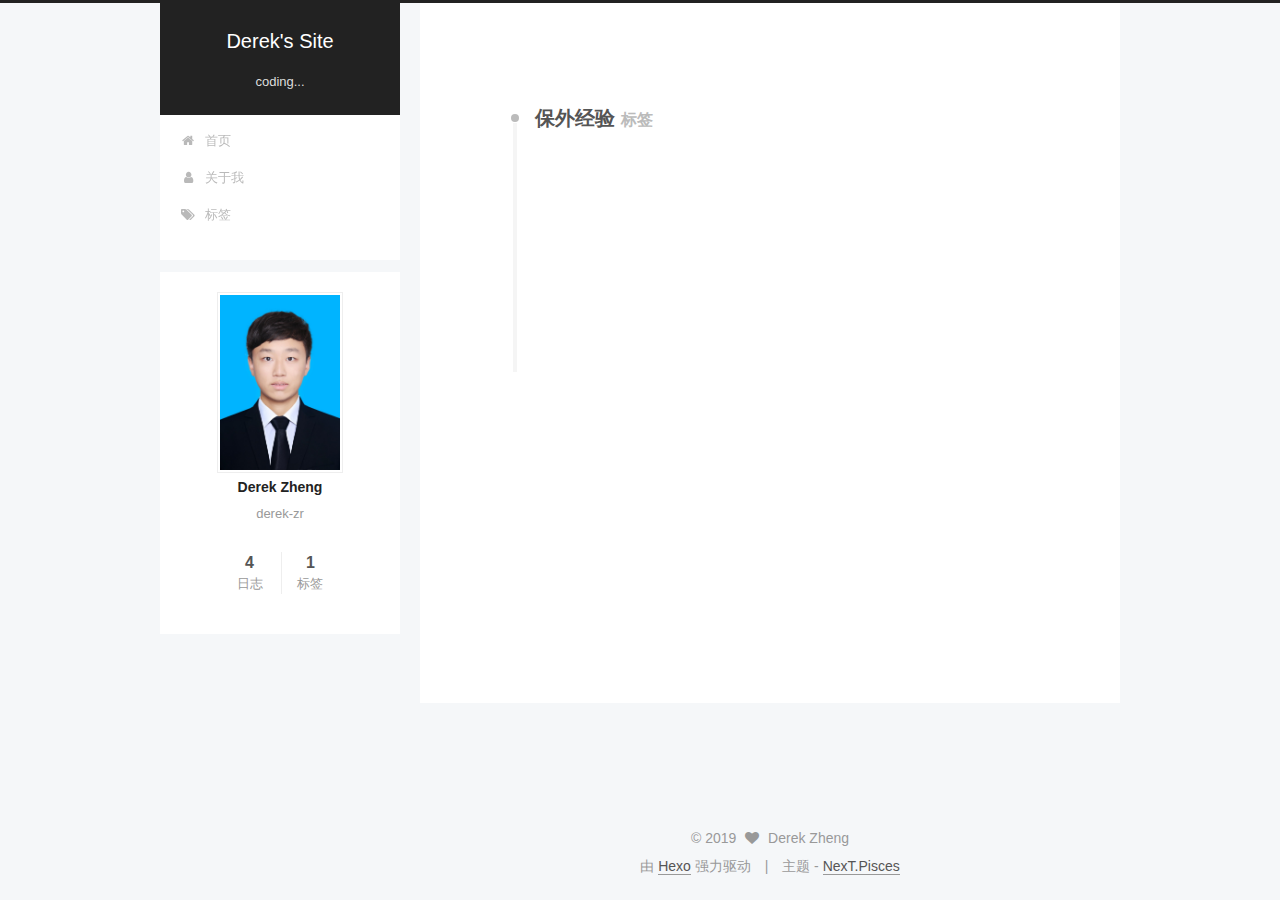
<file: tags/保外经验/index.html>
<!doctype html>



  


<html class="theme-next pisces use-motion" lang="zh-Hans">
<head>
  <meta charset="UTF-8"/>
<meta http-equiv="X-UA-Compatible" content="IE=edge" />
<meta name="viewport" content="width=device-width, initial-scale=1, maximum-scale=1"/>



<meta http-equiv="Cache-Control" content="no-transform" />
<meta http-equiv="Cache-Control" content="no-siteapp" />















  
  
  <link href="/lib/fancybox/source/jquery.fancybox.css?v=2.1.5" rel="stylesheet" type="text/css" />




  
  
  
  

  
    
    
  

  

  

  

  

  
    
    
    <link href="//fonts.lug.ustc.edu.cn/css?family=Lato:300,300italic,400,400italic,700,700italic&subset=latin,latin-ext" rel="stylesheet" type="text/css">
  






<link href="/lib/font-awesome/css/font-awesome.min.css?v=4.6.2" rel="stylesheet" type="text/css" />

<link href="/css/main.css?v=5.1.0" rel="stylesheet" type="text/css" />


  <meta name="keywords" content="Hexo, NexT" />








  <link rel="shortcut icon" type="image/x-icon" href="/favicon.ico?v=5.1.0" />






<meta name="description" content="derek-zr">
<meta property="og:type" content="website">
<meta property="og:title" content="Derek&#39;s Site">
<meta property="og:url" content="http://yoursite.com/tags/保外经验/index.html">
<meta property="og:site_name" content="Derek&#39;s Site">
<meta property="og:description" content="derek-zr">
<meta property="og:locale" content="zh-Hans">
<meta name="twitter:card" content="summary">
<meta name="twitter:title" content="Derek&#39;s Site">
<meta name="twitter:description" content="derek-zr">



<script type="text/javascript" id="hexo.configurations">
  var NexT = window.NexT || {};
  var CONFIG = {
    root: '/',
    scheme: 'Pisces',
    sidebar: {"position":"left","display":"post","offset":12,"offset_float":0,"b2t":false,"scrollpercent":false},
    fancybox: true,
    motion: true,
    duoshuo: {
      userId: '0',
      author: '博主'
    },
    algolia: {
      applicationID: '',
      apiKey: '',
      indexName: '',
      hits: {"per_page":10},
      labels: {"input_placeholder":"Search for Posts","hits_empty":"We didn't find any results for the search: ${query}","hits_stats":"${hits} results found in ${time} ms"}
    }
  };
</script>



  <link rel="canonical" href="http://yoursite.com/tags/保外经验/"/>





  <title> 标签: 保外经验 | Derek's Site </title>
</head>

<body itemscope itemtype="http://schema.org/WebPage" lang="zh-Hans">

  














  
  
    
  

  <div class="container sidebar-position-left  ">
    <div class="headband"></div>

    <header id="header" class="header" itemscope itemtype="http://schema.org/WPHeader">
      <div class="header-inner"><div class="site-brand-wrapper">
  <div class="site-meta ">
    

    <div class="custom-logo-site-title">
      <a href="/"  class="brand" rel="start">
        <span class="logo-line-before"><i></i></span>
        <span class="site-title">Derek's Site</span>
        <span class="logo-line-after"><i></i></span>
      </a>
    </div>
      
        <p class="site-subtitle">coding...</p>
      
  </div>

  <div class="site-nav-toggle">
    <button>
      <span class="btn-bar"></span>
      <span class="btn-bar"></span>
      <span class="btn-bar"></span>
    </button>
  </div>
</div>

<nav class="site-nav">
  

  
    <ul id="menu" class="menu">
      
        
        <li class="menu-item menu-item-home">
          <a href="/" rel="section">
            
              <i class="menu-item-icon fa fa-fw fa-home"></i> <br />
            
            首页
          </a>
        </li>
      
        
        <li class="menu-item menu-item-about">
          <a href="/about" rel="section">
            
              <i class="menu-item-icon fa fa-fw fa-user"></i> <br />
            
            关于我
          </a>
        </li>
      
        
        <li class="menu-item menu-item-tags">
          <a href="/tags" rel="section">
            
              <i class="menu-item-icon fa fa-fw fa-tags"></i> <br />
            
            标签
          </a>
        </li>
      

      
    </ul>
  

  
</nav>



 </div>
    </header>

    <main id="main" class="main">
      <div class="main-inner">
        <div class="content-wrap">
          <div id="content" class="content">
            

  <div id="posts" class="posts-collapse">
    <div class="collection-title">
      <h2 >
        保外经验
        <small>标签</small>
      </h2>
    </div>

    
      

  <article class="post post-type-normal" itemscope itemtype="http://schema.org/Article">
    <header class="post-header">

      <h1 class="post-title">
        
            <a class="post-title-link" href="/2017/11/06/baowai-3/" itemprop="url">
              
                <span itemprop="name">保外系列（三） | 东川渡</span>
              
            </a>
        
      </h1>

      <div class="post-meta">
        <time class="post-time" itemprop="dateCreated"
              datetime="2017-11-06T10:33:13+08:00"
              content="2017-11-06" >
          11-06
        </time>
      </div>

    </header>
  </article>


    
      

  <article class="post post-type-normal" itemscope itemtype="http://schema.org/Article">
    <header class="post-header">

      <h1 class="post-title">
        
            <a class="post-title-link" href="/2017/11/06/baowai-2/" itemprop="url">
              
                <span itemprop="name">保外系列（二） | 路虽远，行则必至</span>
              
            </a>
        
      </h1>

      <div class="post-meta">
        <time class="post-time" itemprop="dateCreated"
              datetime="2017-11-06T10:22:33+08:00"
              content="2017-11-06" >
          11-06
        </time>
      </div>

    </header>
  </article>


    
      

  <article class="post post-type-normal" itemscope itemtype="http://schema.org/Article">
    <header class="post-header">

      <h1 class="post-title">
        
            <a class="post-title-link" href="/2017/10/10/baowai-one/" itemprop="url">
              
                <span itemprop="name">保外系列（一） | 聊聊保外的那些事</span>
              
            </a>
        
      </h1>

      <div class="post-meta">
        <time class="post-time" itemprop="dateCreated"
              datetime="2017-10-10T14:17:10+08:00"
              content="2017-10-10" >
          10-10
        </time>
      </div>

    </header>
  </article>


    
  </div>

  


          </div>
          


          

        </div>
        
          
  
  <div class="sidebar-toggle">
    <div class="sidebar-toggle-line-wrap">
      <span class="sidebar-toggle-line sidebar-toggle-line-first"></span>
      <span class="sidebar-toggle-line sidebar-toggle-line-middle"></span>
      <span class="sidebar-toggle-line sidebar-toggle-line-last"></span>
    </div>
  </div>

  <aside id="sidebar" class="sidebar">
    <div class="sidebar-inner">

      

      

      <section class="site-overview sidebar-panel sidebar-panel-active">
        <div class="site-author motion-element" itemprop="author" itemscope itemtype="http://schema.org/Person">
          <img class="site-author-image" itemprop="image"
               src="/images/me.jpg"
               alt="Derek Zheng" />
          <p class="site-author-name" itemprop="name">Derek Zheng</p>
           
              <p class="site-description motion-element" itemprop="description">derek-zr</p>
          
        </div>
        <nav class="site-state motion-element">

          
            <div class="site-state-item site-state-posts">
              <a href="/">
                <span class="site-state-item-count">4</span>
                <span class="site-state-item-name">日志</span>
              </a>
            </div>
          

          

          
            
            
            <div class="site-state-item site-state-tags">
              <a href="/tags/index.html">
                <span class="site-state-item-count">1</span>
                <span class="site-state-item-name">标签</span>
              </a>
            </div>
          

        </nav>

        

        <div class="links-of-author motion-element">
          
        </div>

        
        

        
        

        


      </section>

      

      

    </div>
  </aside>


        
      </div>
    </main>

    <footer id="footer" class="footer">
      <div class="footer-inner">
        <div class="copyright" >
  
  &copy; 
  <span itemprop="copyrightYear">2019</span>
  <span class="with-love">
    <i class="fa fa-heart"></i>
  </span>
  <span class="author" itemprop="copyrightHolder">Derek Zheng</span>
</div>


<div class="powered-by">
  由 <a class="theme-link" href="https://hexo.io">Hexo</a> 强力驱动
</div>

<div class="theme-info">
  主题 -
  <a class="theme-link" href="https://github.com/iissnan/hexo-theme-next">
    NexT.Pisces
  </a>
</div>


        

        
      </div>
    </footer>

    
      <div class="back-to-top">
        <i class="fa fa-arrow-up"></i>
        
      </div>
    

  </div>

  

<script type="text/javascript">
  if (Object.prototype.toString.call(window.Promise) !== '[object Function]') {
    window.Promise = null;
  }
</script>









  






  
  <script type="text/javascript" src="/lib/jquery/index.js?v=2.1.3"></script>

  
  <script type="text/javascript" src="/lib/fastclick/lib/fastclick.min.js?v=1.0.6"></script>

  
  <script type="text/javascript" src="/lib/jquery_lazyload/jquery.lazyload.js?v=1.9.7"></script>

  
  <script type="text/javascript" src="/lib/velocity/velocity.min.js?v=1.2.1"></script>

  
  <script type="text/javascript" src="/lib/velocity/velocity.ui.min.js?v=1.2.1"></script>

  
  <script type="text/javascript" src="/lib/fancybox/source/jquery.fancybox.pack.js?v=2.1.5"></script>


  


  <script type="text/javascript" src="/js/src/utils.js?v=5.1.0"></script>

  <script type="text/javascript" src="/js/src/motion.js?v=5.1.0"></script>



  
  


  <script type="text/javascript" src="/js/src/affix.js?v=5.1.0"></script>

  <script type="text/javascript" src="/js/src/schemes/pisces.js?v=5.1.0"></script>



  

  


  <script type="text/javascript" src="/js/src/bootstrap.js?v=5.1.0"></script>



  


  




	





  





  





  






  





  

  

  

  

</body>
</html>
</file>
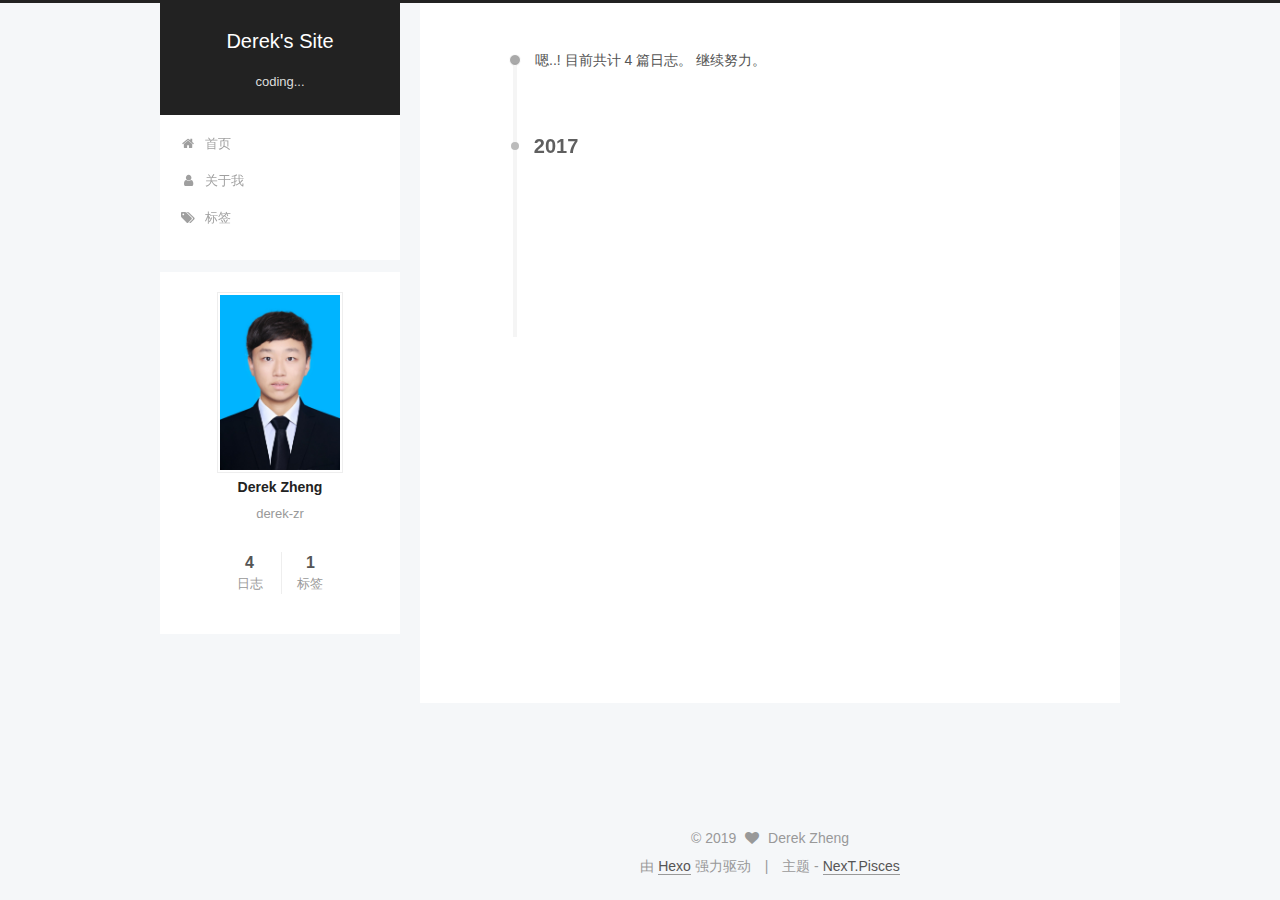
<file: archives/2017/10/index.html>
<!doctype html>



  


<html class="theme-next pisces use-motion" lang="zh-Hans">
<head>
  <meta charset="UTF-8"/>
<meta http-equiv="X-UA-Compatible" content="IE=edge" />
<meta name="viewport" content="width=device-width, initial-scale=1, maximum-scale=1"/>



<meta http-equiv="Cache-Control" content="no-transform" />
<meta http-equiv="Cache-Control" content="no-siteapp" />















  
  
  <link href="/lib/fancybox/source/jquery.fancybox.css?v=2.1.5" rel="stylesheet" type="text/css" />




  
  
  
  

  
    
    
  

  

  

  

  

  
    
    
    <link href="//fonts.lug.ustc.edu.cn/css?family=Lato:300,300italic,400,400italic,700,700italic&subset=latin,latin-ext" rel="stylesheet" type="text/css">
  






<link href="/lib/font-awesome/css/font-awesome.min.css?v=4.6.2" rel="stylesheet" type="text/css" />

<link href="/css/main.css?v=5.1.0" rel="stylesheet" type="text/css" />


  <meta name="keywords" content="Hexo, NexT" />








  <link rel="shortcut icon" type="image/x-icon" href="/favicon.ico?v=5.1.0" />






<meta name="description" content="derek-zr">
<meta property="og:type" content="website">
<meta property="og:title" content="Derek&#39;s Site">
<meta property="og:url" content="http://yoursite.com/archives/2017/10/index.html">
<meta property="og:site_name" content="Derek&#39;s Site">
<meta property="og:description" content="derek-zr">
<meta property="og:locale" content="zh-Hans">
<meta name="twitter:card" content="summary">
<meta name="twitter:title" content="Derek&#39;s Site">
<meta name="twitter:description" content="derek-zr">



<script type="text/javascript" id="hexo.configurations">
  var NexT = window.NexT || {};
  var CONFIG = {
    root: '/',
    scheme: 'Pisces',
    sidebar: {"position":"left","display":"post","offset":12,"offset_float":0,"b2t":false,"scrollpercent":false},
    fancybox: true,
    motion: true,
    duoshuo: {
      userId: '0',
      author: '博主'
    },
    algolia: {
      applicationID: '',
      apiKey: '',
      indexName: '',
      hits: {"per_page":10},
      labels: {"input_placeholder":"Search for Posts","hits_empty":"We didn't find any results for the search: ${query}","hits_stats":"${hits} results found in ${time} ms"}
    }
  };
</script>



  <link rel="canonical" href="http://yoursite.com/archives/2017/10/"/>





  <title> 归档 | Derek's Site </title>
</head>

<body itemscope itemtype="http://schema.org/WebPage" lang="zh-Hans">

  














  
  
    
  

  <div class="container sidebar-position-left  page-archive  ">
    <div class="headband"></div>

    <header id="header" class="header" itemscope itemtype="http://schema.org/WPHeader">
      <div class="header-inner"><div class="site-brand-wrapper">
  <div class="site-meta ">
    

    <div class="custom-logo-site-title">
      <a href="/"  class="brand" rel="start">
        <span class="logo-line-before"><i></i></span>
        <span class="site-title">Derek's Site</span>
        <span class="logo-line-after"><i></i></span>
      </a>
    </div>
      
        <p class="site-subtitle">coding...</p>
      
  </div>

  <div class="site-nav-toggle">
    <button>
      <span class="btn-bar"></span>
      <span class="btn-bar"></span>
      <span class="btn-bar"></span>
    </button>
  </div>
</div>

<nav class="site-nav">
  

  
    <ul id="menu" class="menu">
      
        
        <li class="menu-item menu-item-home">
          <a href="/" rel="section">
            
              <i class="menu-item-icon fa fa-fw fa-home"></i> <br />
            
            首页
          </a>
        </li>
      
        
        <li class="menu-item menu-item-about">
          <a href="/about" rel="section">
            
              <i class="menu-item-icon fa fa-fw fa-user"></i> <br />
            
            关于我
          </a>
        </li>
      
        
        <li class="menu-item menu-item-tags">
          <a href="/tags" rel="section">
            
              <i class="menu-item-icon fa fa-fw fa-tags"></i> <br />
            
            标签
          </a>
        </li>
      

      
    </ul>
  

  
</nav>



 </div>
    </header>

    <main id="main" class="main">
      <div class="main-inner">
        <div class="content-wrap">
          <div id="content" class="content">
            

  <section id="posts" class="posts-collapse">
    <span class="archive-move-on"></span>

    <span class="archive-page-counter">
      
      
      
        
      
      嗯..! 目前共计 4 篇日志。 继续努力。
    </span>

    

      
      
      

      
        
        <div class="collection-title">
          <h2 class="archive-year motion-element" id="archive-year-2017">2017</h2>
        </div>
      
      

      

  <article class="post post-type-normal" itemscope itemtype="http://schema.org/Article">
    <header class="post-header">

      <h1 class="post-title">
        
            <a class="post-title-link" href="/2017/10/10/baowai-one/" itemprop="url">
              
                <span itemprop="name">保外系列（一） | 聊聊保外的那些事</span>
              
            </a>
        
      </h1>

      <div class="post-meta">
        <time class="post-time" itemprop="dateCreated"
              datetime="2017-10-10T14:17:10+08:00"
              content="2017-10-10" >
          10-10
        </time>
      </div>

    </header>
  </article>



    

      
      
      

      
      

      

  <article class="post post-type-normal" itemscope itemtype="http://schema.org/Article">
    <header class="post-header">

      <h1 class="post-title">
        
            <a class="post-title-link" href="/2017/10/07/hello-world/" itemprop="url">
              
                <span itemprop="name">Hello,world</span>
              
            </a>
        
      </h1>

      <div class="post-meta">
        <time class="post-time" itemprop="dateCreated"
              datetime="2017-10-07T21:57:28+08:00"
              content="2017-10-07" >
          10-07
        </time>
      </div>

    </header>
  </article>



    

  </section>

  



          </div>
          


          

        </div>
        
          
  
  <div class="sidebar-toggle">
    <div class="sidebar-toggle-line-wrap">
      <span class="sidebar-toggle-line sidebar-toggle-line-first"></span>
      <span class="sidebar-toggle-line sidebar-toggle-line-middle"></span>
      <span class="sidebar-toggle-line sidebar-toggle-line-last"></span>
    </div>
  </div>

  <aside id="sidebar" class="sidebar">
    <div class="sidebar-inner">

      

      

      <section class="site-overview sidebar-panel sidebar-panel-active">
        <div class="site-author motion-element" itemprop="author" itemscope itemtype="http://schema.org/Person">
          <img class="site-author-image" itemprop="image"
               src="/images/me.jpg"
               alt="Derek Zheng" />
          <p class="site-author-name" itemprop="name">Derek Zheng</p>
           
              <p class="site-description motion-element" itemprop="description">derek-zr</p>
          
        </div>
        <nav class="site-state motion-element">

          
            <div class="site-state-item site-state-posts">
              <a href="/">
                <span class="site-state-item-count">4</span>
                <span class="site-state-item-name">日志</span>
              </a>
            </div>
          

          

          
            
            
            <div class="site-state-item site-state-tags">
              <a href="/tags/index.html">
                <span class="site-state-item-count">1</span>
                <span class="site-state-item-name">标签</span>
              </a>
            </div>
          

        </nav>

        

        <div class="links-of-author motion-element">
          
        </div>

        
        

        
        

        


      </section>

      

      

    </div>
  </aside>


        
      </div>
    </main>

    <footer id="footer" class="footer">
      <div class="footer-inner">
        <div class="copyright" >
  
  &copy; 
  <span itemprop="copyrightYear">2019</span>
  <span class="with-love">
    <i class="fa fa-heart"></i>
  </span>
  <span class="author" itemprop="copyrightHolder">Derek Zheng</span>
</div>


<div class="powered-by">
  由 <a class="theme-link" href="https://hexo.io">Hexo</a> 强力驱动
</div>

<div class="theme-info">
  主题 -
  <a class="theme-link" href="https://github.com/iissnan/hexo-theme-next">
    NexT.Pisces
  </a>
</div>


        

        
      </div>
    </footer>

    
      <div class="back-to-top">
        <i class="fa fa-arrow-up"></i>
        
      </div>
    

  </div>

  

<script type="text/javascript">
  if (Object.prototype.toString.call(window.Promise) !== '[object Function]') {
    window.Promise = null;
  }
</script>









  






  
  <script type="text/javascript" src="/lib/jquery/index.js?v=2.1.3"></script>

  
  <script type="text/javascript" src="/lib/fastclick/lib/fastclick.min.js?v=1.0.6"></script>

  
  <script type="text/javascript" src="/lib/jquery_lazyload/jquery.lazyload.js?v=1.9.7"></script>

  
  <script type="text/javascript" src="/lib/velocity/velocity.min.js?v=1.2.1"></script>

  
  <script type="text/javascript" src="/lib/velocity/velocity.ui.min.js?v=1.2.1"></script>

  
  <script type="text/javascript" src="/lib/fancybox/source/jquery.fancybox.pack.js?v=2.1.5"></script>


  


  <script type="text/javascript" src="/js/src/utils.js?v=5.1.0"></script>

  <script type="text/javascript" src="/js/src/motion.js?v=5.1.0"></script>



  
  


  <script type="text/javascript" src="/js/src/affix.js?v=5.1.0"></script>

  <script type="text/javascript" src="/js/src/schemes/pisces.js?v=5.1.0"></script>



  
  
    <script type="text/javascript" id="motion.page.archive">
      $('.archive-year').velocity('transition.slideLeftIn');
    </script>
  


  


  <script type="text/javascript" src="/js/src/bootstrap.js?v=5.1.0"></script>



  


  




	





  





  





  






  





  

  

  

  

</body>
</html>
</file>
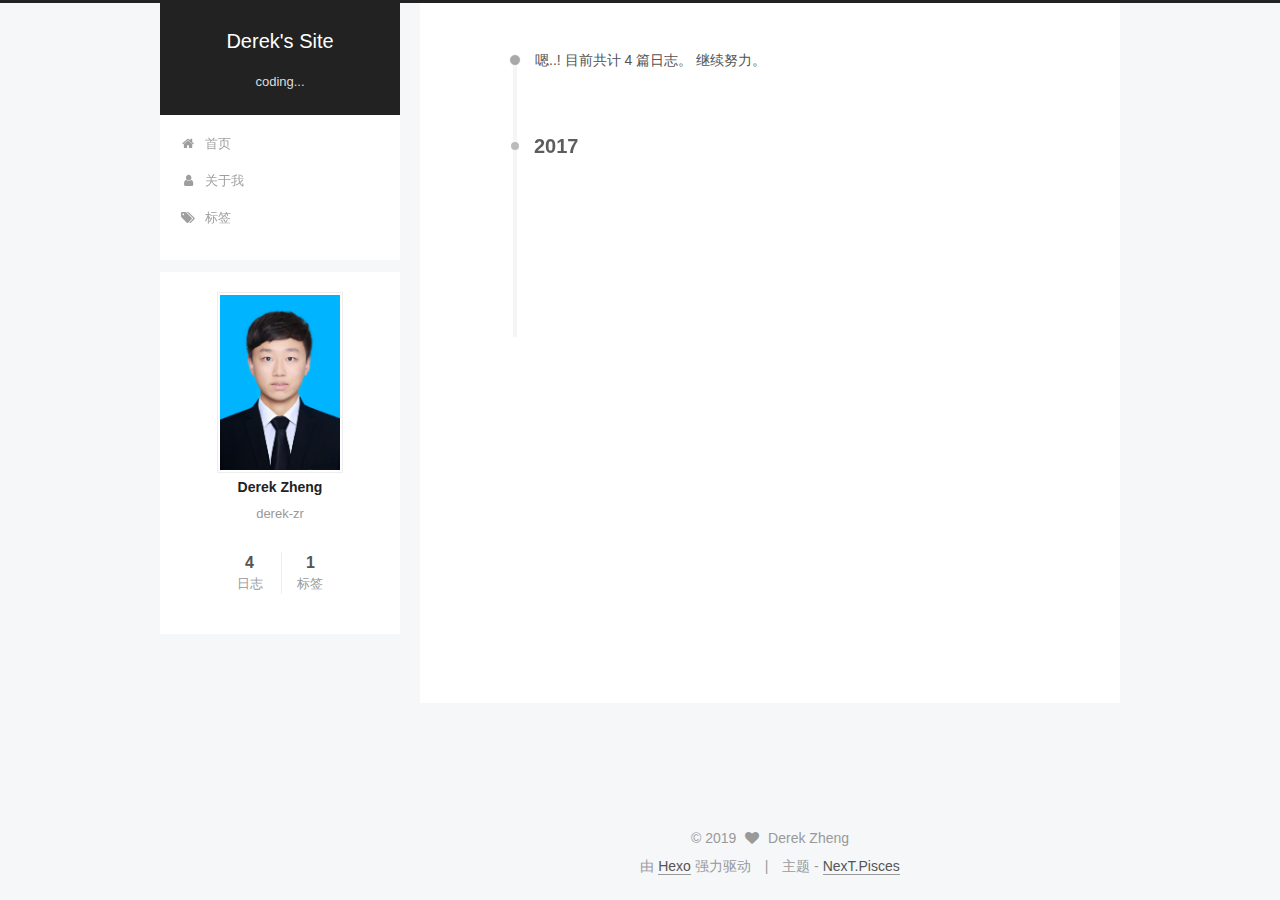
<file: archives/2017/11/index.html>
<!doctype html>



  


<html class="theme-next pisces use-motion" lang="zh-Hans">
<head>
  <meta charset="UTF-8"/>
<meta http-equiv="X-UA-Compatible" content="IE=edge" />
<meta name="viewport" content="width=device-width, initial-scale=1, maximum-scale=1"/>



<meta http-equiv="Cache-Control" content="no-transform" />
<meta http-equiv="Cache-Control" content="no-siteapp" />















  
  
  <link href="/lib/fancybox/source/jquery.fancybox.css?v=2.1.5" rel="stylesheet" type="text/css" />




  
  
  
  

  
    
    
  

  

  

  

  

  
    
    
    <link href="//fonts.lug.ustc.edu.cn/css?family=Lato:300,300italic,400,400italic,700,700italic&subset=latin,latin-ext" rel="stylesheet" type="text/css">
  






<link href="/lib/font-awesome/css/font-awesome.min.css?v=4.6.2" rel="stylesheet" type="text/css" />

<link href="/css/main.css?v=5.1.0" rel="stylesheet" type="text/css" />


  <meta name="keywords" content="Hexo, NexT" />








  <link rel="shortcut icon" type="image/x-icon" href="/favicon.ico?v=5.1.0" />






<meta name="description" content="derek-zr">
<meta property="og:type" content="website">
<meta property="og:title" content="Derek&#39;s Site">
<meta property="og:url" content="http://yoursite.com/archives/2017/11/index.html">
<meta property="og:site_name" content="Derek&#39;s Site">
<meta property="og:description" content="derek-zr">
<meta property="og:locale" content="zh-Hans">
<meta name="twitter:card" content="summary">
<meta name="twitter:title" content="Derek&#39;s Site">
<meta name="twitter:description" content="derek-zr">



<script type="text/javascript" id="hexo.configurations">
  var NexT = window.NexT || {};
  var CONFIG = {
    root: '/',
    scheme: 'Pisces',
    sidebar: {"position":"left","display":"post","offset":12,"offset_float":0,"b2t":false,"scrollpercent":false},
    fancybox: true,
    motion: true,
    duoshuo: {
      userId: '0',
      author: '博主'
    },
    algolia: {
      applicationID: '',
      apiKey: '',
      indexName: '',
      hits: {"per_page":10},
      labels: {"input_placeholder":"Search for Posts","hits_empty":"We didn't find any results for the search: ${query}","hits_stats":"${hits} results found in ${time} ms"}
    }
  };
</script>



  <link rel="canonical" href="http://yoursite.com/archives/2017/11/"/>





  <title> 归档 | Derek's Site </title>
</head>

<body itemscope itemtype="http://schema.org/WebPage" lang="zh-Hans">

  














  
  
    
  

  <div class="container sidebar-position-left  page-archive  ">
    <div class="headband"></div>

    <header id="header" class="header" itemscope itemtype="http://schema.org/WPHeader">
      <div class="header-inner"><div class="site-brand-wrapper">
  <div class="site-meta ">
    

    <div class="custom-logo-site-title">
      <a href="/"  class="brand" rel="start">
        <span class="logo-line-before"><i></i></span>
        <span class="site-title">Derek's Site</span>
        <span class="logo-line-after"><i></i></span>
      </a>
    </div>
      
        <p class="site-subtitle">coding...</p>
      
  </div>

  <div class="site-nav-toggle">
    <button>
      <span class="btn-bar"></span>
      <span class="btn-bar"></span>
      <span class="btn-bar"></span>
    </button>
  </div>
</div>

<nav class="site-nav">
  

  
    <ul id="menu" class="menu">
      
        
        <li class="menu-item menu-item-home">
          <a href="/" rel="section">
            
              <i class="menu-item-icon fa fa-fw fa-home"></i> <br />
            
            首页
          </a>
        </li>
      
        
        <li class="menu-item menu-item-about">
          <a href="/about" rel="section">
            
              <i class="menu-item-icon fa fa-fw fa-user"></i> <br />
            
            关于我
          </a>
        </li>
      
        
        <li class="menu-item menu-item-tags">
          <a href="/tags" rel="section">
            
              <i class="menu-item-icon fa fa-fw fa-tags"></i> <br />
            
            标签
          </a>
        </li>
      

      
    </ul>
  

  
</nav>



 </div>
    </header>

    <main id="main" class="main">
      <div class="main-inner">
        <div class="content-wrap">
          <div id="content" class="content">
            

  <section id="posts" class="posts-collapse">
    <span class="archive-move-on"></span>

    <span class="archive-page-counter">
      
      
      
        
      
      嗯..! 目前共计 4 篇日志。 继续努力。
    </span>

    

      
      
      

      
        
        <div class="collection-title">
          <h2 class="archive-year motion-element" id="archive-year-2017">2017</h2>
        </div>
      
      

      

  <article class="post post-type-normal" itemscope itemtype="http://schema.org/Article">
    <header class="post-header">

      <h1 class="post-title">
        
            <a class="post-title-link" href="/2017/11/06/baowai-3/" itemprop="url">
              
                <span itemprop="name">保外系列（三） | 东川渡</span>
              
            </a>
        
      </h1>

      <div class="post-meta">
        <time class="post-time" itemprop="dateCreated"
              datetime="2017-11-06T10:33:13+08:00"
              content="2017-11-06" >
          11-06
        </time>
      </div>

    </header>
  </article>



    

      
      
      

      
      

      

  <article class="post post-type-normal" itemscope itemtype="http://schema.org/Article">
    <header class="post-header">

      <h1 class="post-title">
        
            <a class="post-title-link" href="/2017/11/06/baowai-2/" itemprop="url">
              
                <span itemprop="name">保外系列（二） | 路虽远，行则必至</span>
              
            </a>
        
      </h1>

      <div class="post-meta">
        <time class="post-time" itemprop="dateCreated"
              datetime="2017-11-06T10:22:33+08:00"
              content="2017-11-06" >
          11-06
        </time>
      </div>

    </header>
  </article>



    

  </section>

  



          </div>
          


          

        </div>
        
          
  
  <div class="sidebar-toggle">
    <div class="sidebar-toggle-line-wrap">
      <span class="sidebar-toggle-line sidebar-toggle-line-first"></span>
      <span class="sidebar-toggle-line sidebar-toggle-line-middle"></span>
      <span class="sidebar-toggle-line sidebar-toggle-line-last"></span>
    </div>
  </div>

  <aside id="sidebar" class="sidebar">
    <div class="sidebar-inner">

      

      

      <section class="site-overview sidebar-panel sidebar-panel-active">
        <div class="site-author motion-element" itemprop="author" itemscope itemtype="http://schema.org/Person">
          <img class="site-author-image" itemprop="image"
               src="/images/me.jpg"
               alt="Derek Zheng" />
          <p class="site-author-name" itemprop="name">Derek Zheng</p>
           
              <p class="site-description motion-element" itemprop="description">derek-zr</p>
          
        </div>
        <nav class="site-state motion-element">

          
            <div class="site-state-item site-state-posts">
              <a href="/">
                <span class="site-state-item-count">4</span>
                <span class="site-state-item-name">日志</span>
              </a>
            </div>
          

          

          
            
            
            <div class="site-state-item site-state-tags">
              <a href="/tags/index.html">
                <span class="site-state-item-count">1</span>
                <span class="site-state-item-name">标签</span>
              </a>
            </div>
          

        </nav>

        

        <div class="links-of-author motion-element">
          
        </div>

        
        

        
        

        


      </section>

      

      

    </div>
  </aside>


        
      </div>
    </main>

    <footer id="footer" class="footer">
      <div class="footer-inner">
        <div class="copyright" >
  
  &copy; 
  <span itemprop="copyrightYear">2019</span>
  <span class="with-love">
    <i class="fa fa-heart"></i>
  </span>
  <span class="author" itemprop="copyrightHolder">Derek Zheng</span>
</div>


<div class="powered-by">
  由 <a class="theme-link" href="https://hexo.io">Hexo</a> 强力驱动
</div>

<div class="theme-info">
  主题 -
  <a class="theme-link" href="https://github.com/iissnan/hexo-theme-next">
    NexT.Pisces
  </a>
</div>


        

        
      </div>
    </footer>

    
      <div class="back-to-top">
        <i class="fa fa-arrow-up"></i>
        
      </div>
    

  </div>

  

<script type="text/javascript">
  if (Object.prototype.toString.call(window.Promise) !== '[object Function]') {
    window.Promise = null;
  }
</script>









  






  
  <script type="text/javascript" src="/lib/jquery/index.js?v=2.1.3"></script>

  
  <script type="text/javascript" src="/lib/fastclick/lib/fastclick.min.js?v=1.0.6"></script>

  
  <script type="text/javascript" src="/lib/jquery_lazyload/jquery.lazyload.js?v=1.9.7"></script>

  
  <script type="text/javascript" src="/lib/velocity/velocity.min.js?v=1.2.1"></script>

  
  <script type="text/javascript" src="/lib/velocity/velocity.ui.min.js?v=1.2.1"></script>

  
  <script type="text/javascript" src="/lib/fancybox/source/jquery.fancybox.pack.js?v=2.1.5"></script>


  


  <script type="text/javascript" src="/js/src/utils.js?v=5.1.0"></script>

  <script type="text/javascript" src="/js/src/motion.js?v=5.1.0"></script>



  
  


  <script type="text/javascript" src="/js/src/affix.js?v=5.1.0"></script>

  <script type="text/javascript" src="/js/src/schemes/pisces.js?v=5.1.0"></script>



  
  
    <script type="text/javascript" id="motion.page.archive">
      $('.archive-year').velocity('transition.slideLeftIn');
    </script>
  


  


  <script type="text/javascript" src="/js/src/bootstrap.js?v=5.1.0"></script>



  


  




	





  





  





  






  





  

  

  

  

</body>
</html>
</file>
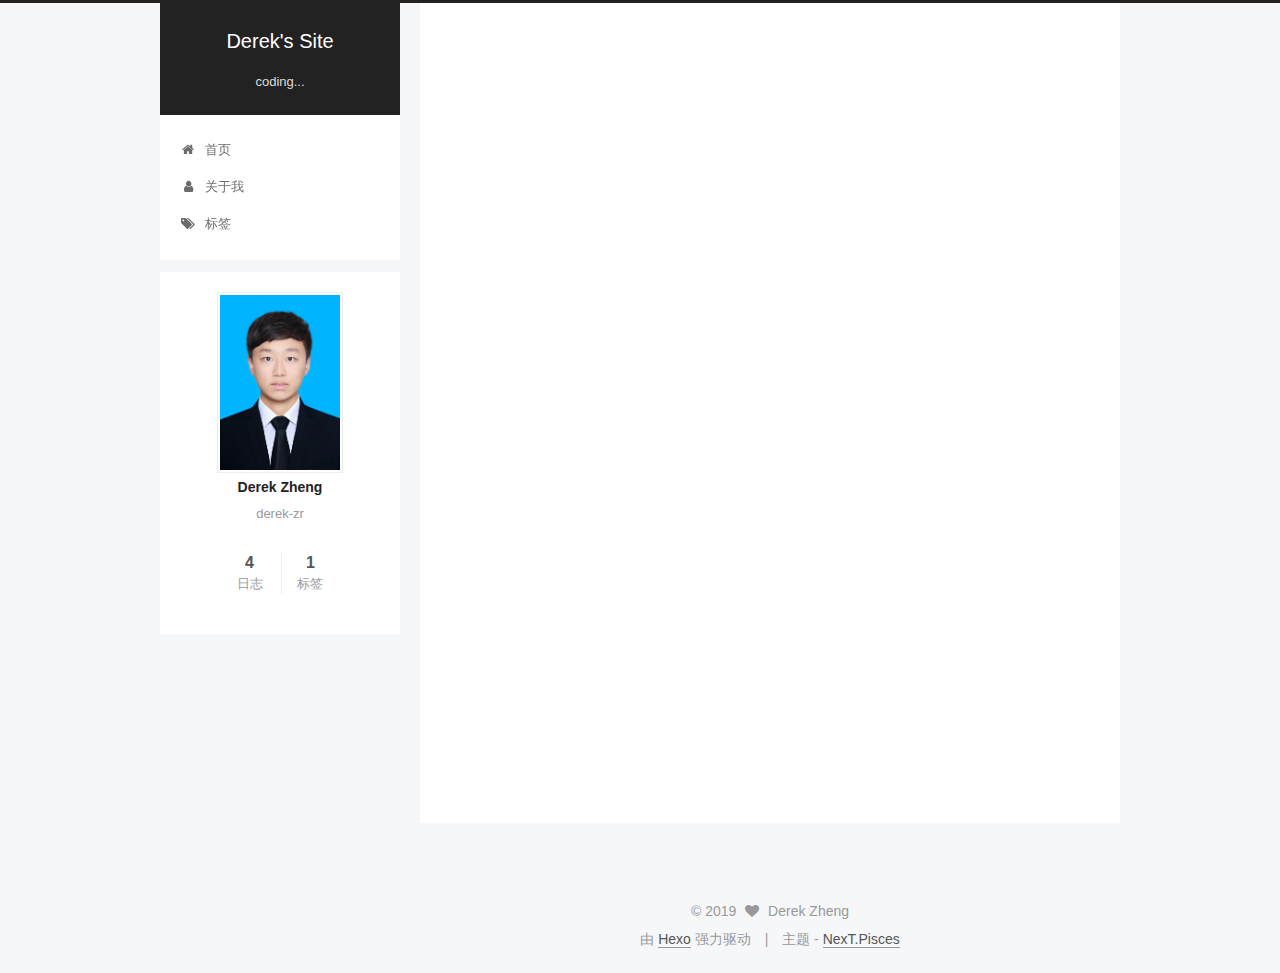
<file: 2017/10/07/hello-world/index.html>
<!doctype html>



  


<html class="theme-next pisces use-motion" lang="zh-Hans">
<head>
  <meta charset="UTF-8"/>
<meta http-equiv="X-UA-Compatible" content="IE=edge" />
<meta name="viewport" content="width=device-width, initial-scale=1, maximum-scale=1"/>



<meta http-equiv="Cache-Control" content="no-transform" />
<meta http-equiv="Cache-Control" content="no-siteapp" />















  
  
  <link href="/lib/fancybox/source/jquery.fancybox.css?v=2.1.5" rel="stylesheet" type="text/css" />




  
  
  
  

  
    
    
  

  

  

  

  

  
    
    
    <link href="//fonts.lug.ustc.edu.cn/css?family=Lato:300,300italic,400,400italic,700,700italic&subset=latin,latin-ext" rel="stylesheet" type="text/css">
  






<link href="/lib/font-awesome/css/font-awesome.min.css?v=4.6.2" rel="stylesheet" type="text/css" />

<link href="/css/main.css?v=5.1.0" rel="stylesheet" type="text/css" />


  <meta name="keywords" content="Hexo, NexT" />








  <link rel="shortcut icon" type="image/x-icon" href="/favicon.ico?v=5.1.0" />






<meta name="description" content="This is just a blog to test my site.Keep moving &amp;amp; coding.Thank u!  Author: Derek Zheng">
<meta property="og:type" content="article">
<meta property="og:title" content="Hello,world">
<meta property="og:url" content="http://yoursite.com/2017/10/07/hello-world/index.html">
<meta property="og:site_name" content="Derek&#39;s Site">
<meta property="og:description" content="This is just a blog to test my site.Keep moving &amp;amp; coding.Thank u!  Author: Derek Zheng">
<meta property="og:locale" content="zh-Hans">
<meta property="og:updated_time" content="2017-10-07T14:00:45.957Z">
<meta name="twitter:card" content="summary">
<meta name="twitter:title" content="Hello,world">
<meta name="twitter:description" content="This is just a blog to test my site.Keep moving &amp;amp; coding.Thank u!  Author: Derek Zheng">



<script type="text/javascript" id="hexo.configurations">
  var NexT = window.NexT || {};
  var CONFIG = {
    root: '/',
    scheme: 'Pisces',
    sidebar: {"position":"left","display":"post","offset":12,"offset_float":0,"b2t":false,"scrollpercent":false},
    fancybox: true,
    motion: true,
    duoshuo: {
      userId: '0',
      author: '博主'
    },
    algolia: {
      applicationID: '',
      apiKey: '',
      indexName: '',
      hits: {"per_page":10},
      labels: {"input_placeholder":"Search for Posts","hits_empty":"We didn't find any results for the search: ${query}","hits_stats":"${hits} results found in ${time} ms"}
    }
  };
</script>



  <link rel="canonical" href="http://yoursite.com/2017/10/07/hello-world/"/>





  <title> Hello,world | Derek's Site </title>
</head>

<body itemscope itemtype="http://schema.org/WebPage" lang="zh-Hans">

  














  
  
    
  

  <div class="container sidebar-position-left page-post-detail ">
    <div class="headband"></div>

    <header id="header" class="header" itemscope itemtype="http://schema.org/WPHeader">
      <div class="header-inner"><div class="site-brand-wrapper">
  <div class="site-meta ">
    

    <div class="custom-logo-site-title">
      <a href="/"  class="brand" rel="start">
        <span class="logo-line-before"><i></i></span>
        <span class="site-title">Derek's Site</span>
        <span class="logo-line-after"><i></i></span>
      </a>
    </div>
      
        <p class="site-subtitle">coding...</p>
      
  </div>

  <div class="site-nav-toggle">
    <button>
      <span class="btn-bar"></span>
      <span class="btn-bar"></span>
      <span class="btn-bar"></span>
    </button>
  </div>
</div>

<nav class="site-nav">
  

  
    <ul id="menu" class="menu">
      
        
        <li class="menu-item menu-item-home">
          <a href="/" rel="section">
            
              <i class="menu-item-icon fa fa-fw fa-home"></i> <br />
            
            首页
          </a>
        </li>
      
        
        <li class="menu-item menu-item-about">
          <a href="/about" rel="section">
            
              <i class="menu-item-icon fa fa-fw fa-user"></i> <br />
            
            关于我
          </a>
        </li>
      
        
        <li class="menu-item menu-item-tags">
          <a href="/tags" rel="section">
            
              <i class="menu-item-icon fa fa-fw fa-tags"></i> <br />
            
            标签
          </a>
        </li>
      

      
    </ul>
  

  
</nav>



 </div>
    </header>

    <main id="main" class="main">
      <div class="main-inner">
        <div class="content-wrap">
          <div id="content" class="content">
            

  <div id="posts" class="posts-expand">
    

  

  
  
  

  <article class="post post-type-normal " itemscope itemtype="http://schema.org/Article">
    <link itemprop="mainEntityOfPage" href="http://yoursite.com/2017/10/07/hello-world/">

    <span hidden itemprop="author" itemscope itemtype="http://schema.org/Person">
      <meta itemprop="name" content="Derek Zheng">
      <meta itemprop="description" content="">
      <meta itemprop="image" content="/images/me.jpg">
    </span>

    <span hidden itemprop="publisher" itemscope itemtype="http://schema.org/Organization">
      <meta itemprop="name" content="Derek's Site">
    </span>

    
      <header class="post-header">

        
        
          <h1 class="post-title" itemprop="name headline">
            
            
              
                Hello,world
              
            
          </h1>
        

        <div class="post-meta">
          <span class="post-time">
            
              <span class="post-meta-item-icon">
                <i class="fa fa-calendar-o"></i>
              </span>
              
                <span class="post-meta-item-text">发表于</span>
              
              <time title="创建于" itemprop="dateCreated datePublished" datetime="2017-10-07T21:57:28+08:00">
                2017-10-07
              </time>
            

            

            
          </span>

          

          
            
          

          
          

          

          

          

        </div>
      </header>
    


    <div class="post-body" itemprop="articleBody">

      
      

      
        <p>This is just a blog to test my site.<br>Keep moving &amp; coding.<br>Thank u!</p>
<blockquote>
<p>Author: Derek Zheng</p>
</blockquote>

      
    </div>

    <div>
      
        
<div id="wechat_subscriber" style="display: block; padding: 10px 0; margin: 20px auto; width: 100%; text-align: center">
    <img id="wechat_subscriber_qcode" src="/uploads/wechat-qcode.jpg" alt="Derek Zheng wechat" style="width: 200px; max-width: 100%;"/>
    <div>欢迎关注我的个人微信公众号~</div>
</div>


      
    </div>

    <div>
      
        

      
    </div>

    <div>
      
        

      
    </div>

    <footer class="post-footer">
      

      
        
      

      
        <div class="post-nav">
          <div class="post-nav-next post-nav-item">
            
          </div>

          <span class="post-nav-divider"></span>

          <div class="post-nav-prev post-nav-item">
            
              <a href="/2017/10/10/baowai-one/" rel="prev" title="保外系列（一） | 聊聊保外的那些事">
                保外系列（一） | 聊聊保外的那些事 <i class="fa fa-chevron-right"></i>
              </a>
            
          </div>
        </div>
      

      
      
    </footer>
  </article>



    <div class="post-spread">
      
        <!-- JiaThis Button BEGIN -->
<div class="jiathis_style">
  <a class="jiathis_button_tsina"></a>
  <a class="jiathis_button_tqq"></a>
  <a class="jiathis_button_weixin"></a>
  <a class="jiathis_button_cqq"></a>
  <a class="jiathis_button_douban"></a>
  <a class="jiathis_button_renren"></a>
  <a class="jiathis_button_qzone"></a>
  <a class="jiathis_button_kaixin001"></a>
  <a class="jiathis_button_copy"></a>
  <a href="http://www.jiathis.com/share" class="jiathis jiathis_txt jiathis_separator jtico jtico_jiathis" target="_blank"></a>
  <a class="jiathis_counter_style"></a>
</div>
<script type="text/javascript" >
  var jiathis_config={
    hideMore:false
  }
</script>
<script type="text/javascript" src="http://v3.jiathis.com/code/jia.js" charset="utf-8"></script>
<!-- JiaThis Button END -->

      
    </div>
  </div>


          </div>
          


          
  <div class="comments" id="comments">
    
  </div>


        </div>
        
          
  
  <div class="sidebar-toggle">
    <div class="sidebar-toggle-line-wrap">
      <span class="sidebar-toggle-line sidebar-toggle-line-first"></span>
      <span class="sidebar-toggle-line sidebar-toggle-line-middle"></span>
      <span class="sidebar-toggle-line sidebar-toggle-line-last"></span>
    </div>
  </div>

  <aside id="sidebar" class="sidebar">
    <div class="sidebar-inner">

      

      

      <section class="site-overview sidebar-panel sidebar-panel-active">
        <div class="site-author motion-element" itemprop="author" itemscope itemtype="http://schema.org/Person">
          <img class="site-author-image" itemprop="image"
               src="/images/me.jpg"
               alt="Derek Zheng" />
          <p class="site-author-name" itemprop="name">Derek Zheng</p>
           
              <p class="site-description motion-element" itemprop="description">derek-zr</p>
          
        </div>
        <nav class="site-state motion-element">

          
            <div class="site-state-item site-state-posts">
              <a href="/">
                <span class="site-state-item-count">4</span>
                <span class="site-state-item-name">日志</span>
              </a>
            </div>
          

          

          
            
            
            <div class="site-state-item site-state-tags">
              <a href="/tags/index.html">
                <span class="site-state-item-count">1</span>
                <span class="site-state-item-name">标签</span>
              </a>
            </div>
          

        </nav>

        

        <div class="links-of-author motion-element">
          
        </div>

        
        

        
        

        


      </section>

      

      

    </div>
  </aside>


        
      </div>
    </main>

    <footer id="footer" class="footer">
      <div class="footer-inner">
        <div class="copyright" >
  
  &copy; 
  <span itemprop="copyrightYear">2019</span>
  <span class="with-love">
    <i class="fa fa-heart"></i>
  </span>
  <span class="author" itemprop="copyrightHolder">Derek Zheng</span>
</div>


<div class="powered-by">
  由 <a class="theme-link" href="https://hexo.io">Hexo</a> 强力驱动
</div>

<div class="theme-info">
  主题 -
  <a class="theme-link" href="https://github.com/iissnan/hexo-theme-next">
    NexT.Pisces
  </a>
</div>


        

        
      </div>
    </footer>

    
      <div class="back-to-top">
        <i class="fa fa-arrow-up"></i>
        
      </div>
    

  </div>

  

<script type="text/javascript">
  if (Object.prototype.toString.call(window.Promise) !== '[object Function]') {
    window.Promise = null;
  }
</script>









  






  
  <script type="text/javascript" src="/lib/jquery/index.js?v=2.1.3"></script>

  
  <script type="text/javascript" src="/lib/fastclick/lib/fastclick.min.js?v=1.0.6"></script>

  
  <script type="text/javascript" src="/lib/jquery_lazyload/jquery.lazyload.js?v=1.9.7"></script>

  
  <script type="text/javascript" src="/lib/velocity/velocity.min.js?v=1.2.1"></script>

  
  <script type="text/javascript" src="/lib/velocity/velocity.ui.min.js?v=1.2.1"></script>

  
  <script type="text/javascript" src="/lib/fancybox/source/jquery.fancybox.pack.js?v=2.1.5"></script>


  


  <script type="text/javascript" src="/js/src/utils.js?v=5.1.0"></script>

  <script type="text/javascript" src="/js/src/motion.js?v=5.1.0"></script>



  
  


  <script type="text/javascript" src="/js/src/affix.js?v=5.1.0"></script>

  <script type="text/javascript" src="/js/src/schemes/pisces.js?v=5.1.0"></script>



  
  <script type="text/javascript" src="/js/src/scrollspy.js?v=5.1.0"></script>
<script type="text/javascript" src="/js/src/post-details.js?v=5.1.0"></script>



  


  <script type="text/javascript" src="/js/src/bootstrap.js?v=5.1.0"></script>



  


  




	





  





  





  






  





  

  

  

  

</body>
</html>
</file>
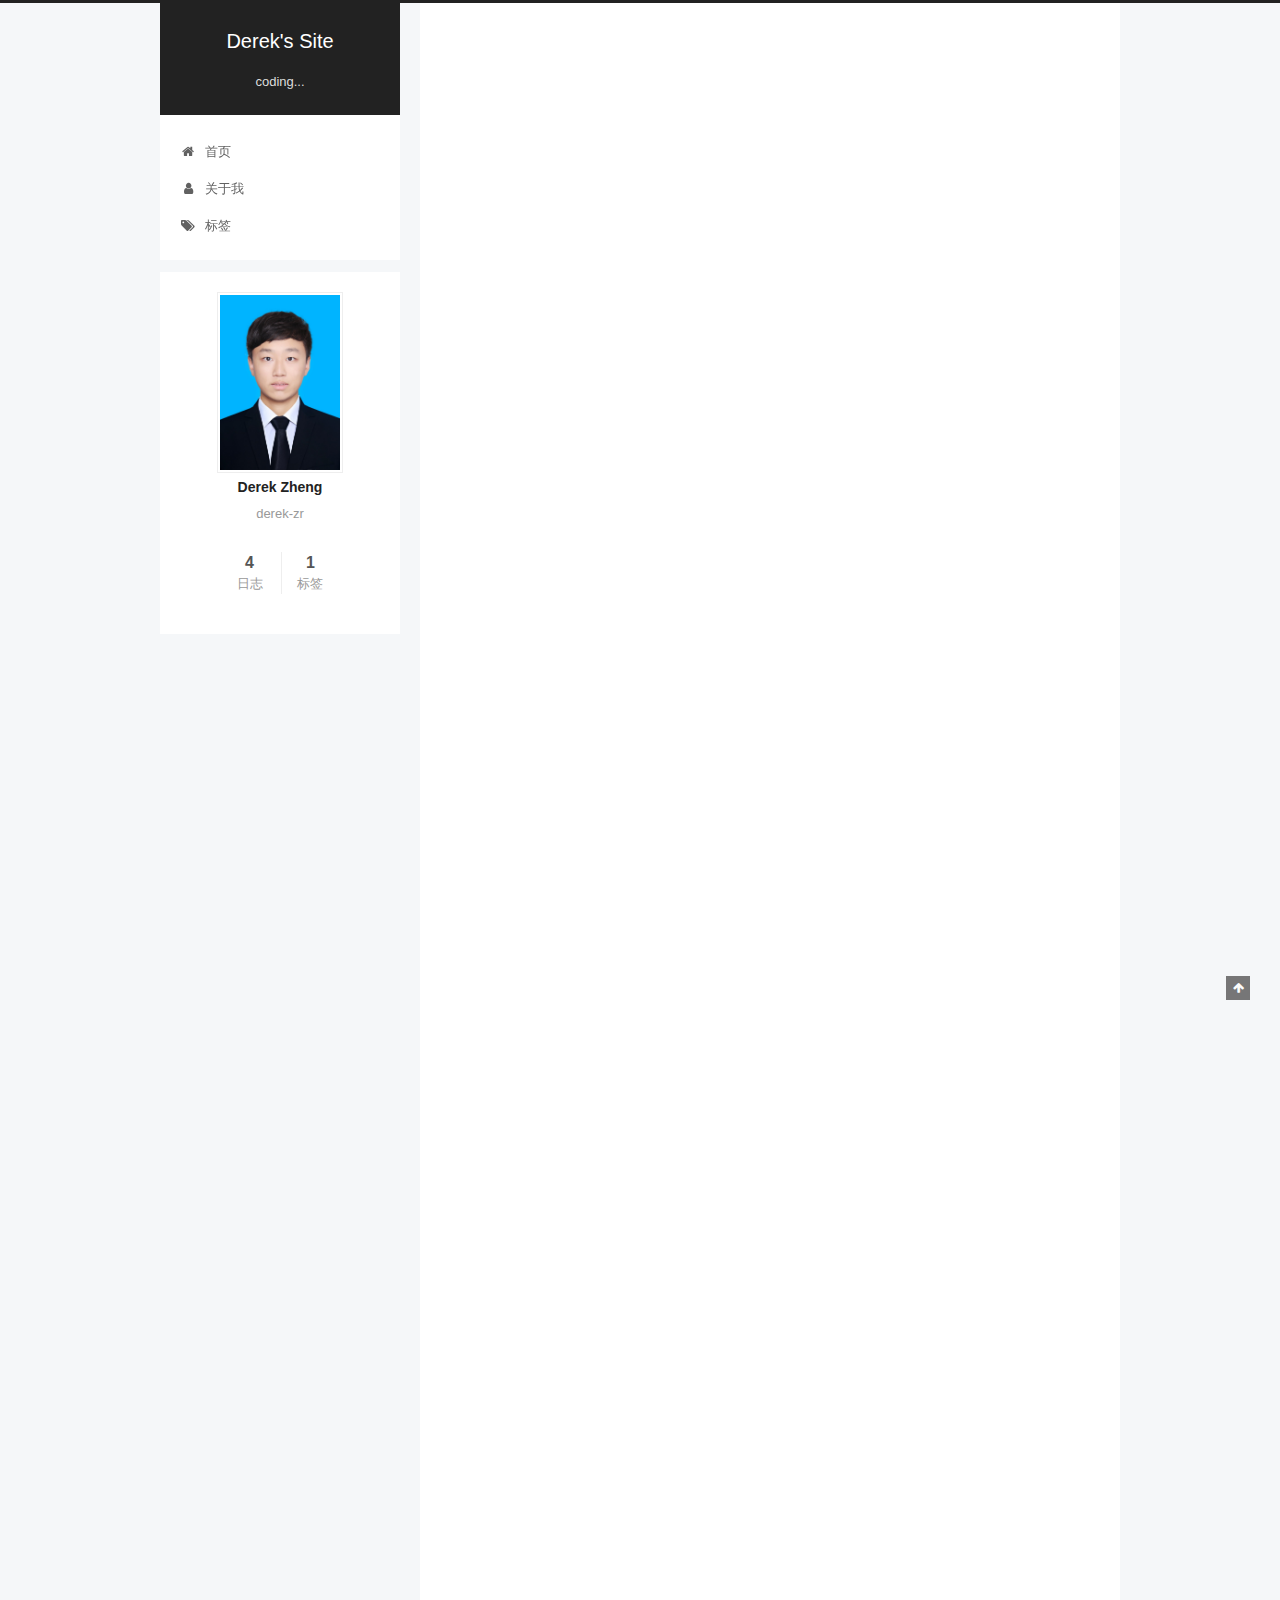
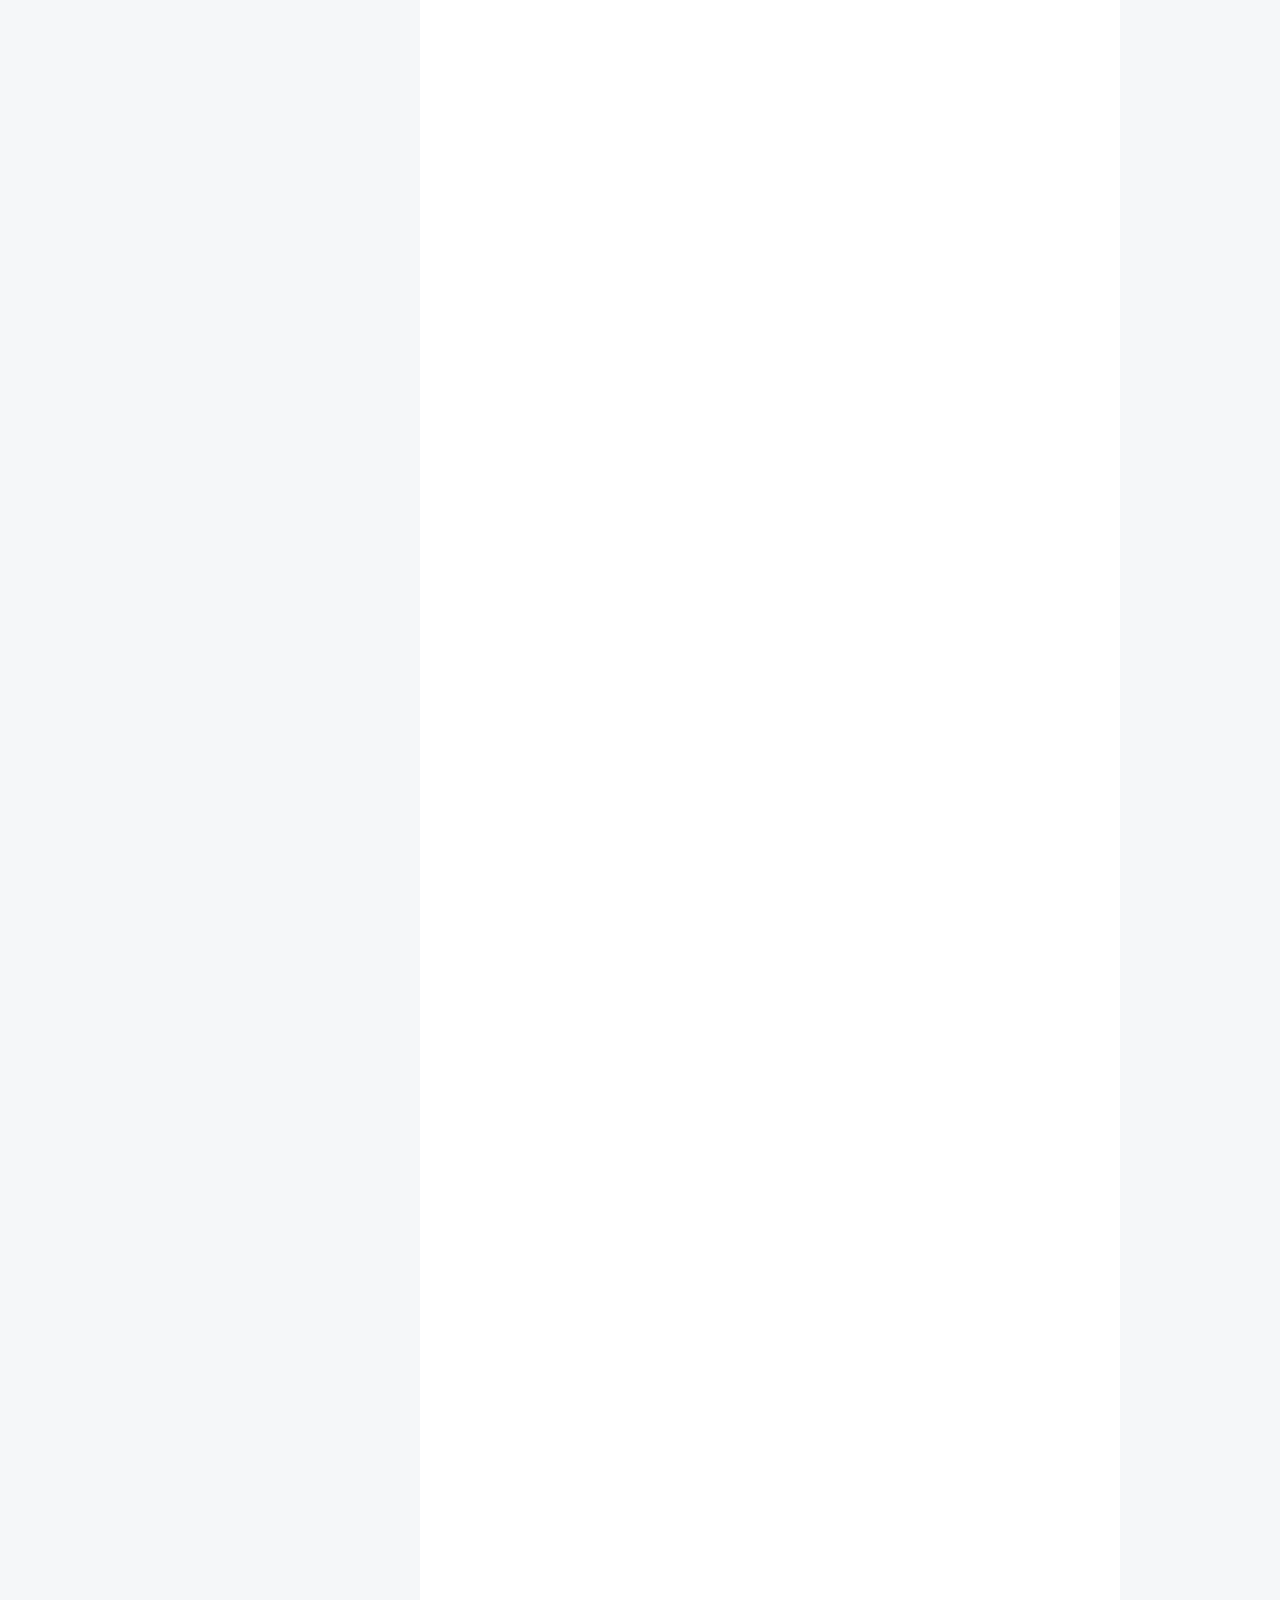
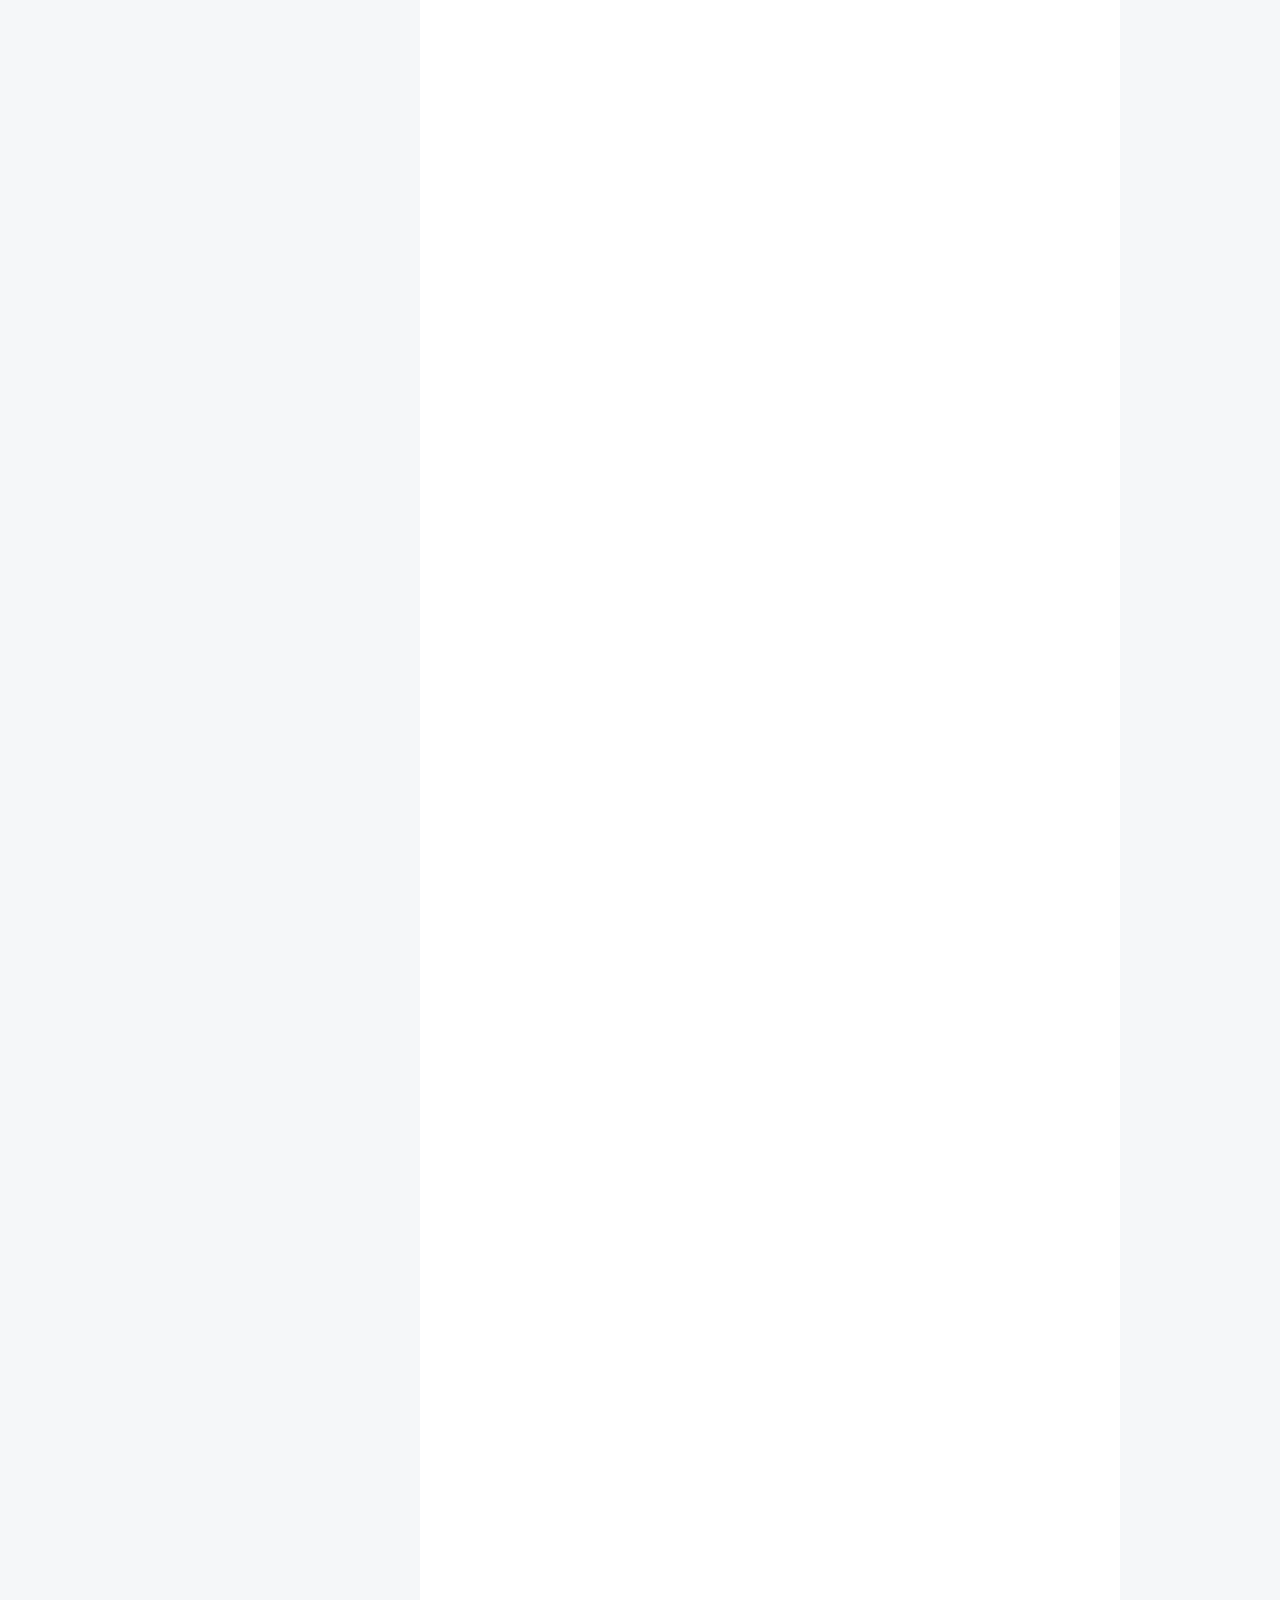
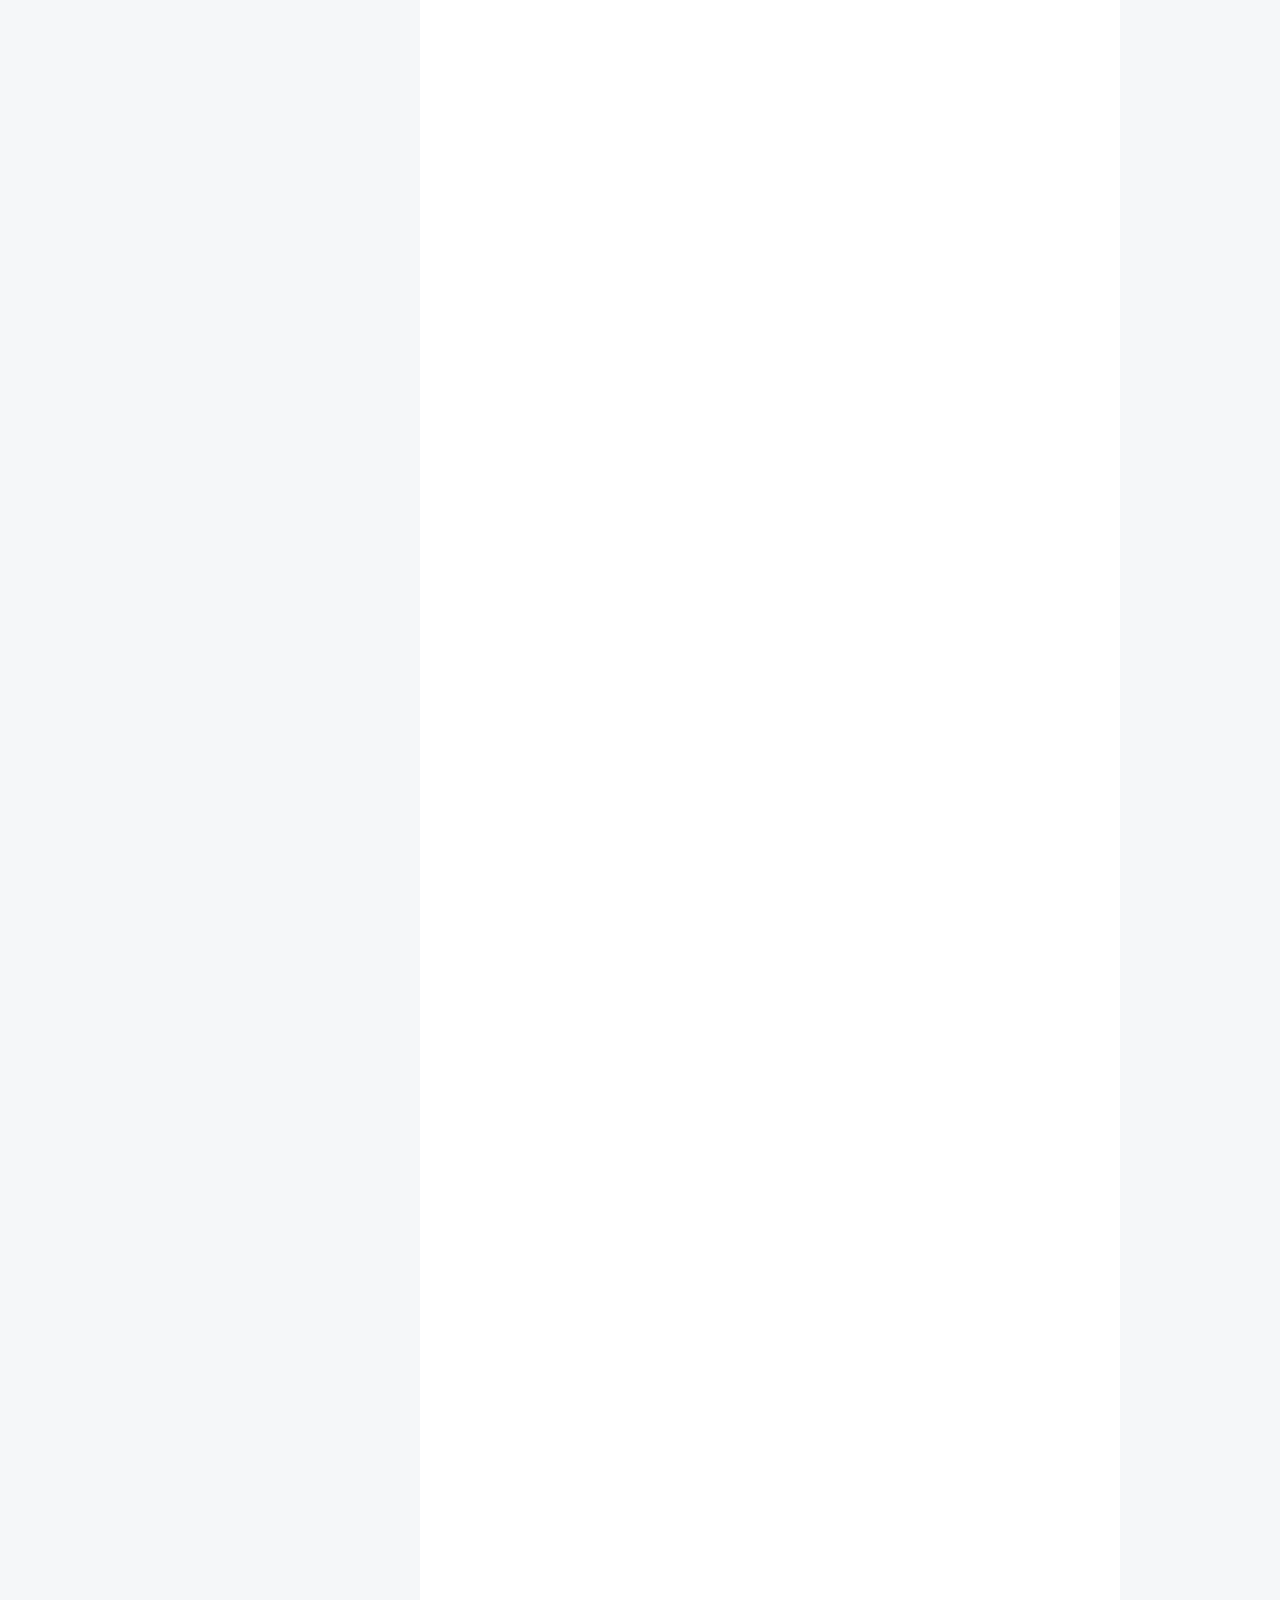
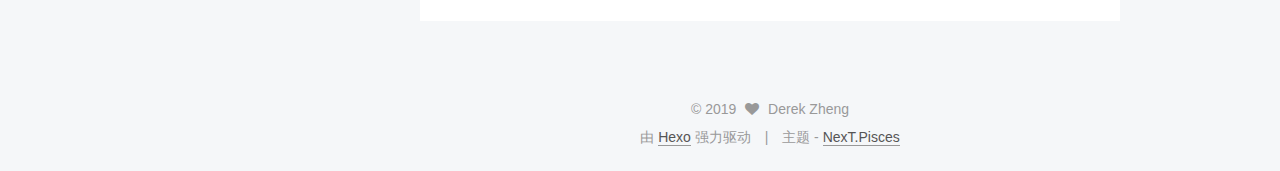
<file: 2017/10/10/baowai-one/index.html>
<!doctype html>



  


<html class="theme-next pisces use-motion" lang="zh-Hans">
<head>
  <meta charset="UTF-8"/>
<meta http-equiv="X-UA-Compatible" content="IE=edge" />
<meta name="viewport" content="width=device-width, initial-scale=1, maximum-scale=1"/>



<meta http-equiv="Cache-Control" content="no-transform" />
<meta http-equiv="Cache-Control" content="no-siteapp" />















  
  
  <link href="/lib/fancybox/source/jquery.fancybox.css?v=2.1.5" rel="stylesheet" type="text/css" />




  
  
  
  

  
    
    
  

  

  

  

  

  
    
    
    <link href="//fonts.lug.ustc.edu.cn/css?family=Lato:300,300italic,400,400italic,700,700italic&subset=latin,latin-ext" rel="stylesheet" type="text/css">
  






<link href="/lib/font-awesome/css/font-awesome.min.css?v=4.6.2" rel="stylesheet" type="text/css" />

<link href="/css/main.css?v=5.1.0" rel="stylesheet" type="text/css" />


  <meta name="keywords" content="保外经验," />








  <link rel="shortcut icon" type="image/x-icon" href="/favicon.ico?v=5.1.0" />






<meta name="description" content="十一前，很多人的空间和票圈都被晒保研offer的刷屏了，也有很多学弟学妹来问保外面试的具体情况。所以，在接下来的几篇推送中，我和其余几位保外大佬会尽可能完整地叙述保外的经历和经验，希望能给四系的学弟学妹们一些帮助~ 在保外系列的第一篇，我就先和大家聊聊保外的那些事。当然，我也会给大家泼盆冷水：保外并不一定就好，而且保外之路也并不容易。本文约6000字，阅读大约需要十分钟。">
<meta name="keywords" content="保外经验">
<meta property="og:type" content="article">
<meta property="og:title" content="保外系列（一） | 聊聊保外的那些事">
<meta property="og:url" content="http://yoursite.com/2017/10/10/baowai-one/index.html">
<meta property="og:site_name" content="Derek&#39;s Site">
<meta property="og:description" content="十一前，很多人的空间和票圈都被晒保研offer的刷屏了，也有很多学弟学妹来问保外面试的具体情况。所以，在接下来的几篇推送中，我和其余几位保外大佬会尽可能完整地叙述保外的经历和经验，希望能给四系的学弟学妹们一些帮助~ 在保外系列的第一篇，我就先和大家聊聊保外的那些事。当然，我也会给大家泼盆冷水：保外并不一定就好，而且保外之路也并不容易。本文约6000字，阅读大约需要十分钟。">
<meta property="og:locale" content="zh-Hans">
<meta property="og:updated_time" content="2017-10-10T06:32:10.140Z">
<meta name="twitter:card" content="summary">
<meta name="twitter:title" content="保外系列（一） | 聊聊保外的那些事">
<meta name="twitter:description" content="十一前，很多人的空间和票圈都被晒保研offer的刷屏了，也有很多学弟学妹来问保外面试的具体情况。所以，在接下来的几篇推送中，我和其余几位保外大佬会尽可能完整地叙述保外的经历和经验，希望能给四系的学弟学妹们一些帮助~ 在保外系列的第一篇，我就先和大家聊聊保外的那些事。当然，我也会给大家泼盆冷水：保外并不一定就好，而且保外之路也并不容易。本文约6000字，阅读大约需要十分钟。">



<script type="text/javascript" id="hexo.configurations">
  var NexT = window.NexT || {};
  var CONFIG = {
    root: '/',
    scheme: 'Pisces',
    sidebar: {"position":"left","display":"post","offset":12,"offset_float":0,"b2t":false,"scrollpercent":false},
    fancybox: true,
    motion: true,
    duoshuo: {
      userId: '0',
      author: '博主'
    },
    algolia: {
      applicationID: '',
      apiKey: '',
      indexName: '',
      hits: {"per_page":10},
      labels: {"input_placeholder":"Search for Posts","hits_empty":"We didn't find any results for the search: ${query}","hits_stats":"${hits} results found in ${time} ms"}
    }
  };
</script>



  <link rel="canonical" href="http://yoursite.com/2017/10/10/baowai-one/"/>





  <title> 保外系列（一） | 聊聊保外的那些事 | Derek's Site </title>
</head>

<body itemscope itemtype="http://schema.org/WebPage" lang="zh-Hans">

  














  
  
    
  

  <div class="container sidebar-position-left page-post-detail ">
    <div class="headband"></div>

    <header id="header" class="header" itemscope itemtype="http://schema.org/WPHeader">
      <div class="header-inner"><div class="site-brand-wrapper">
  <div class="site-meta ">
    

    <div class="custom-logo-site-title">
      <a href="/"  class="brand" rel="start">
        <span class="logo-line-before"><i></i></span>
        <span class="site-title">Derek's Site</span>
        <span class="logo-line-after"><i></i></span>
      </a>
    </div>
      
        <p class="site-subtitle">coding...</p>
      
  </div>

  <div class="site-nav-toggle">
    <button>
      <span class="btn-bar"></span>
      <span class="btn-bar"></span>
      <span class="btn-bar"></span>
    </button>
  </div>
</div>

<nav class="site-nav">
  

  
    <ul id="menu" class="menu">
      
        
        <li class="menu-item menu-item-home">
          <a href="/" rel="section">
            
              <i class="menu-item-icon fa fa-fw fa-home"></i> <br />
            
            首页
          </a>
        </li>
      
        
        <li class="menu-item menu-item-about">
          <a href="/about" rel="section">
            
              <i class="menu-item-icon fa fa-fw fa-user"></i> <br />
            
            关于我
          </a>
        </li>
      
        
        <li class="menu-item menu-item-tags">
          <a href="/tags" rel="section">
            
              <i class="menu-item-icon fa fa-fw fa-tags"></i> <br />
            
            标签
          </a>
        </li>
      

      
    </ul>
  

  
</nav>



 </div>
    </header>

    <main id="main" class="main">
      <div class="main-inner">
        <div class="content-wrap">
          <div id="content" class="content">
            

  <div id="posts" class="posts-expand">
    

  

  
  
  

  <article class="post post-type-normal " itemscope itemtype="http://schema.org/Article">
    <link itemprop="mainEntityOfPage" href="http://yoursite.com/2017/10/10/baowai-one/">

    <span hidden itemprop="author" itemscope itemtype="http://schema.org/Person">
      <meta itemprop="name" content="Derek Zheng">
      <meta itemprop="description" content="">
      <meta itemprop="image" content="/images/me.jpg">
    </span>

    <span hidden itemprop="publisher" itemscope itemtype="http://schema.org/Organization">
      <meta itemprop="name" content="Derek's Site">
    </span>

    
      <header class="post-header">

        
        
          <h1 class="post-title" itemprop="name headline">
            
            
              
                保外系列（一） | 聊聊保外的那些事
              
            
          </h1>
        

        <div class="post-meta">
          <span class="post-time">
            
              <span class="post-meta-item-icon">
                <i class="fa fa-calendar-o"></i>
              </span>
              
                <span class="post-meta-item-text">发表于</span>
              
              <time title="创建于" itemprop="dateCreated datePublished" datetime="2017-10-10T14:17:10+08:00">
                2017-10-10
              </time>
            

            

            
          </span>

          

          
            
          

          
          

          

          

          

        </div>
      </header>
    


    <div class="post-body" itemprop="articleBody">

      
      

      
        <p>十一前，很多人的空间和票圈都被晒保研offer的刷屏了，也有很多学弟学妹来问保外面试的具体情况。所以，在接下来的几篇推送中，我和其余几位保外大佬会尽可能完整地叙述保外的经历和经验，希望能给四系的学弟学妹们一些帮助~</p>
<p>在保外系列的第一篇，我就先和大家聊聊保外的那些事。当然，我也会给大家泼盆冷水：保外并不一定就好，而且保外之路也并不容易。<br><strong>本文约6000字，阅读大约需要十分钟。</strong><br><a id="more"></a></p>
<p><strong>1. 为什么要选择保外？</strong><br>在介绍保外的大体情况前，我想先说说我为什么要选择保外？<br>众所周知，四系的研究生几大方向都已经是全国顶尖，通信微波电路信号的学科实力都十分雄厚，实力稍弱的信安学科（可能马上就要独立为网安学院了）也在刚刚的九月份里入选了全国网络空间安全一流建设高校，国家应该也会大力扶持。从双一流学科建设中，也可以看出东南是全国唯一包揽电子信息学科群几大学科的高校。所以，如果你还想继续攻读电子信息的相关专业，<strong>保内是很好的选择</strong>，而且也有着得天独厚的优势（一定是学硕、很大可能找到十分优秀的导师等等）。<br>我在和爸妈说准备保外时，他们就很不理解我为什么放弃一个学科实力很强的本校，而要去冒险冲外校推免。其实我想保外应该是从大一就开始有念想（毕竟大一时候总觉得是高考失常来东南的嘛，后来渐渐发现你在一个自己觉得配不上你的学校都当不了top，有什么资格说失常呢Q_Q）。大三下的时候决心保外，四月份决定转计算机（条条大路通CS），七月份正式准备外校计算机的推免，最终拿到了北大软微和上交计算机的专硕预录取，拒了北大软微，选择了上交。对我来说，我想保外的原因大概有以下几条：<br>1）    我想转计算机。想转CS的缘由会在我的保外经历里会详细说一下，这里不赘述了。对于想要转专业的人来说，就相当于选择了保外（因为保东南计算机也相当于是保外）。<br>2）    我想换个环境。另一个让我决心保外的原因是我不想在九龙湖再呆三年，比较讨厌这种高中部感觉的校园（然后就去了闵大荒？？？）我是一个比较喜欢新鲜感的人，所以也想研究生时期换个环境。<br>3）    一些地域因素和学校因素。南京，二线城市，经济实力都不错，但电子信息行业的选择和机会还是比不过北京上海深圳等城市，地域优势有时候真的蛮重要的（找长期实习的时候就知道了）。再说说东南，被誉为最低调的大学之一，但硬伤真的就是知名度。虽然我知道很多电子信息行业的公司还是很认可东南的学生，但实话实说，确实学校牌子没有清北华五响，顶尖就业的机会也会少一些。</p>
<p>问了问其他保外的同学们，他们的保外原因大同小异，<strong>地域、学科实力、学校</strong>等等。我把为什么保外这个问题放在第一位，就是希望有保外想法的学弟学妹们想清楚为什么要保外。我不推荐一看到排名高一点就决定保外，这决定不理智，也不会坚定。<br>一个坚定的保外决心真的很重要很重要，至少能让你熬过这段漫长的保外时光。</p>
<p><strong>2.保外的时间节点</strong><br>刚刚说到漫长的保外时光，下面就详细说说“漫长”时光中的几个节点。<br>保外有两个录取时间段：<strong>夏令营和九月推免预报名</strong>。相应的也就有一些报名、本院推免、外校推免的时间点。</p>
<ul>
<li>2月到5月：各个学校夏令营的报名陆续开放，想要保外的同学一定要及时关注你心仪学校或学院的研究生招生网，当然更方便的是每天都刷一刷<strong>保研论坛</strong>，上面的信息还是很及时的。不同学校的报名材料要求也不尽相同，但排名证明、四六级、证书奖状等应该是必须的。其中排名证明需要学院公章，这个阶段能开出的排名一般是大三上成绩排名或者是大一大二的P值排名，这个到时再和辅导员和学院教务杜老师联系确认吧。此外，一个比较重要的事情是联系导师，尤其是清北的导师，清北的老师决定权很大，基本可以保证你通过夏令营的初审并且帮助你后面的面试。所以，想去清北的话，早点联系导师，真的真的有很大帮助。<br>PS：夏令营是大神们收割offer的时候，所以如果排名不在前十（清北的话前三），很大可能初审就直接被拒，连参加的机会都没有。我自己报名夏令营的时候因为排名不好看，所以只报了上交信安，然后初审被默拒。但我还是建议夏令营可以参加一些比较冷门的保底院校，这样九月份心里面会踏实一些。反正夏令营拿了offer可以再鸽嘛（逃</li>
</ul>
<ul>
<li>7月到8月： 拿到夏令营资格的大佬们自然就是准备夏令营（后续有本院两位大佬介绍上交信安、复旦大数据夏令营的经历）。如果没有拿到夏令营资格的，请大致估算一下自己最终的保研综合排名（算上竞赛加分等）。不能确保进入前十五名的，慎重考虑一下保内还是保外。如果还是决心保外，暑假看看能不能再参加几个竞赛，让排名再高一点，但不推荐电设，占用时间太长，容易疲惫。另外，有拿到暑期长期实习的同学，请和HR交流沟通一下实习长度，不要拖到八月底还在公司实习，这肯定也会影响保外的准备。如果决心保外，我建议七月份就在校认真准备，准备转CS的一定一定要开始准备机试了，准备去EE的要开始复习相关方向的专业课程了（后面学长学姐的经验里面会详细说）。此外，这段时间也可以试着联系导师，虽然不一定回复你，但说不定就捡到漏了呢。我暑假时联系了清华软件学院的一个老师，虽然最终委婉拒绝了我，但给了我很大的鼓励，促使我最终坚定了保外的心。我现在上交计算机的导师也是我暑假就联系的，当时笔试+视频面试我之后一直没有给我确定答复，但最后我参加完九月上交复试后，实验室师兄给我打了电话确定要我了。联系导师的过程用一个词形容很贴切：僧多粥少。中国优秀的学生太多了，想找到自己心仪的导师的话，请一定一定提前联系，至少让你出现在他的waiting list上。<br>PS：这段时间或许会比较难熬，因为在很长一段时间里，你的努力成果是没办法检验的。我从七月份开始准备机试和计算机课程的自学，期间崩溃过、迷茫过，也多次想着放弃，但最终还是坚持下来了，也检验了自己的努力成果。所以，请相信<strong>努力很大可能会有好的回报</strong>。<br>PPS：说了夏令营和联系导师的重要性，我也要提醒一下不要盲目相信招生老师和导师的话！！！我加了一个计算机保研大群，九月份时候有不少被学校和导师放鸽子的例子。明明暑假承诺得好好的，最后被放了鸽子。请一定以网站的公告为准，不要把鸡蛋放在一个篮子里！也不要盲目相信导师的话，不少导师都有鸽人的传统。总而言之，多留几条退路，走不通还可以再换。</li>
</ul>
<ul>
<li>8月25日左右：每年这个时间左右就开始本院的保研资格复试了。大致分为审核自己的P值是否计算正确、提交证书等加分材料、面试等。请仔细研读前一年的保研工作细则作为参考，不要在这个时候掉链子。反正P值、加分啥的也不可能再改变了，所以好好准备本院面试吧。（三个房间分别考核专业课、基础课、英语，涉及科目有通信网、C++、微机、通原、DSP、模电等，虽然看起来科目很多，但本身还算比较水的。从今年的面试情况来看，英语反倒拉了很多人的后腿，英语考核方式是给你十分钟阅读一篇比较短的科学文献，然后进房间和老师复述文章内容+老师问你几个文章里面的问题。英语嘛，只能靠现在开始练习了，短期不太可能速成）。<br>PS：在前几年，教育部做了保研资格的修改，现在拿到保研资格就意味着你有了保外的资格。但我还是要说，根据自己的综合排名<strong>慎重考虑要不要保外</strong>，前十五名后的很可能连外校（清北复交）的初审都过不了。</li>
</ul>
<ul>
<li>8月底到9月底：这是一个很关键很关键的节点，尤其是在夏令营没有拿到心仪offer的情况下。九月的外校推免复试直接决定了你有没有书读！这里提醒一下：保外意味着不能保内，这是一条不能回头的路。为什么前面说保外要慎重，就是因为保外如果失败，基本没有可能再回东南，也就意味着你要加入考研大军或者是就业大军了。所以保外请做好破釜沉舟的准备。这段时间是最忙碌的时候，外校的预报名系统陆续开启（和前面一样，刷各个学校的研招网、刷保研论坛、加几个保研群等等），千万千万不要错过系统的截止时间！！！需要的材料和夏令营也大同小异，反正就是追着老师和公章跑吧。这里废话几句专家推荐信的撰写，建议找自己比较熟悉的老师，先拟好草稿邮件发给老师看后，去找他签字。密封的东大信封可以在行政楼的档案馆买到。然后预报名后，就是等待初审了，这里也要注意学校是不发拒信的，所以不要傻等！多刷论坛和保研群，有人收到你没收到，十有八九是被拒了。拿到复试资格后，就可以准备外校复试了。大部分学校都是机试/笔试+面试，好好准备吧！复试的一些细节，在后面的几篇推送里面会详细叙述。<br>PS： 到这个时候就会发现前五、前十、前10%能够去的学校是不同的。就我自己的经验来看，初审真的非常看重排名，而且如果我们学院有两到三个排名比你高的和你报了同一所学校同一个专业。恭喜你，你基本是不可能通过初审了。所以<strong>不要扎堆到同一个学校和专业上</strong>！另外一点很重要的是把心态摆正，不要以为自己是东南王牌专业TOP多少就了不起了，在那几个学校眼里，你就是普通985的普通学生。我被浙大拒的时候，打电话和招生老师求情，说什么信息王牌专业排名竞争激烈等等，结果呢，你废了那么多话，还不是没啥用。不要因为一个学校初审没过伤心，说不定下一个学校的初审也没过呢（逃  这是玩笑话，东南本身虽然保外风气不太好，但外校老师们还是比较认可东南的。所以也请相信努力不是白付出的，一定会有回报的。复试时以最饱满的姿态，自信地参加笔试和面试吧，会有好结果的！</li>
</ul>
<ul>
<li>9月28号左右：教育部推免系统开放，如果之前夏令营或是九月预报名拿到预录取资格的话，现在就是挑offer、填学校的时候了，到时候招生老师会发邮件说明的。如果这个时候你还没有拿到offer，不要放弃！这个时候也是大佬们鸽学校的时期，很可能会成功捡漏。今年复旦计算机、中科院信工所等都在这个时候出了补录通知，多关注关注吧！讲道理的话，一般保外只要学校和专业挑选合理，都是有书读的。希望这个时候大家都能有满意的收获！</li>
</ul>
<p><strong>3.四系学生的保外院校分析</strong><br>根据近三年的四系保外去向，大致可以分为两种：继续读EE和转CS。其中继续读EE的大部分集中在上交信安。下面就介绍一下保外学校的情况：<br>PS：以下都是我这年的情况，每年政策都在变化。<strong>仅供参考</strong>。好好提高排名，充实简历才是最关键的！ </p>
<p>1）    北京大学：北大信科、北大叉院大数据、北大软微、北大深研院。<br>信科和叉院大数据大多在夏令营已经招满，排名要求TOP 5左右。信科九月份可能还会有名额，但所剩不多，而且大部分是风评较差的数媒所名额。<br>软微是一个黑吹极端的地方，就我自己面试来看，优点就是极高的性价比，北大牌子、自由实习等等，缺点就是不像个学校，校园在大兴而且很小很小，排名要求前10%左右。深研院在深圳，如果找了信科的导师，基本是研一深圳，研二就回本部实验室了，性价比也比较高，排名要求前10%左右。<br>2）    清华大学：清华叉院计算机、清华计算机、清华软院、清华伯克利深圳学院<br>清华叉院计算机就是传说中的姚期智大牛回校创办了，反正东南这几年没人去过，所以我也不是很清楚情况。希望有学弟学妹能够开创历史~<br>清华计算机学硕基本不用想了，但直博和专硕还是有名额的，排名要求TOP 5左右（我们学院今年有一个大佬被录取了，后面会推送她的经验）。<br>清华软院没有夏令营，所以九月份有不少名额。今年据说发了50+个offer，所以是个蛮好的选择，难度也低于计算机。排名要求TOP 10左右吧。<br>清华伯克利深圳去年才开始招收推免研究生，然后去年还是蛮简单的，今年突然火爆，甚至有很多清华本校的都报名了，超过了清华软件的难度。有兴趣的可以了解了解，清华+伯克利还是很吸引人的。排名要求可能和本部要差不多了（我报了清华伯克利大数据，然后初审被刷，但后来电话我有没有去环境科学的意愿，嗯，当然是选择拒绝它啊）。<br>3）    上海交通大学：信安、通信、计算机、密院<br>上交信安是我们学院保外去的最多的一个专业了，学长学姐们在那边积攒了很好的名声，以后想读信安的可以考虑一下。排名TOP 10左右，但也说不好，前10%也有可能。<br>上交通信这几年没有保过去的，主要是因为只收保送直博生，另外读通信留本校很好啊。所以不管是推免或者考研，我个人都不太推荐。<br>上交计算机也是这几年保外去的比较多的专业。但计算机这几年越来越火，今年上交夏令营几乎招满，九月只剩下了十个专硕名额。排名同信安要求吧。<br>上交密院是上交和密歇根大学合办的学院，具体情况我不太清楚。近几年也有人去，感兴趣的可以关注一下。<br>4）    复旦大学：大数据、计算机<br>复旦大数据也是近几年刚刚创办，今年是夏令营就已经招满了。后面的推送中请了一位拿到复旦大数据夏令营录取的学长介绍一下他的经验和大数据学院的基本情况。<br>复旦计算机我不得不吐槽一下了，今年初审直接拒了刚刚提到的章清华学姐？？？嗯，大概是对东南有怨念吧。蜜汁初审标准Q_Q<br>5）    浙江大学：计算机<br>浙大计算机暑期只有一个坑爹的直博实习，但也意味着浙大计算机九月有不少直硕名额。排名要求前10%左右，今年我们院有两个同学拿到了浙大计算机的学硕名额，后面也邀请她们写了一些经验。<br>6）    南京大学：计算机<br>作为同城高校，南大计算机实力还是很强劲的。但值得一提的是，南大计算机的夏令营开始的很早，所以也集中了最多的大神们（毕竟都想拿个保底嘛）。但到了九月份，就迎来了鸽的高峰期，大神们基本进不了lamda组直接就鸽了。因为我们学院这几年没有人去过，所以我也不太清楚具体情况。可以关注一下，尤其是lamda组的招生情况。<br>7）    中科大：计算机<br>中科大计算机学科实力很强，但可能还是输在地域上了吧。科大的整体生源质量不太高，但今年夏令营几乎全部招满，八月底就举行了最后一次外校推免面试。有兴趣的要早点关注通知，不要错过了截止时间。<br>8）    中科院：计算所、软件所、自动化所、信工所<br>说完了清北华五，来谈一谈另一个招生大头：中科院。其中风评比较好而且实力很强的几个所如上，由于我没有报名，所以不太清楚，只能概述一下。<br>计算所和软件所本身都非常强，尤其是计算所，学科实力非常非常强劲。自动化所有些老师所做的研究也是国内领先，机器学习方向好像有几个千人。<br>信工所是这几年刚刚成立，有一个信息安全的国家重点实验室，实力还是很强劲的。但因为刚成立加上招生规模比较大，所以生源质量不是很好。某学长多次推荐我，这是保底的好选择啊！从我自己今年了解的情况来看，信工所在教育部系统开放后还在大规模补录，所以如果想找个保底，信工所是个很不错的选择。<br>9）    其他学校<br>不一一列出是因为我觉得大家也不太可能想选择这些高校，毕竟这些学校和东南本身层次差不多。大家自己考虑吧。</p>
<p><strong>4.现在能做哪些准备？</strong><br>最近有些学弟学妹来问保研面试的流程和形式，但说实话，现在问真的有点早。如果真的有保外想法，我觉得大三上能做的准备有以下几点：</p>
<ul>
<li>好好学习，好好学习！很多学校是要提交成绩单的，老师很大可能会翻看你的成绩单，所以不要在重要专业课程上掉链子。另外清北是需要学业成绩排名的，努力提高自己排名，让排名好看点真的很重要。</li>
</ul>
<ul>
<li>多参加性价比高的竞赛。首推的就是数模竞赛，一个美二能加3分，而且基本是参加了就能拿，性价比真的很高（我就很后悔没有参加，导致综合排名不太好看）。其次参加一些含金量高的竞赛，争取拿一些能拿出去说的国家级奖项。如果想转CS的，可以和计算机学院那边的基友问问ACM竞赛的情况，ACM属于那种含金量极高的竞赛，保研和就业都很强力。提醒一下：加分能极大地影响综合排名的情况，千万千万要重视加分。</li>
</ul>
<ul>
<li>参与相关专业方向的科研项目。在外校面试时，我就是因为缺少计算机相关的项目，导致老师无话可问，最后只能扯一些有的没的，感觉还是比较尴尬的。<br>总而言之就是：<strong>提高排名，充实简历</strong>。机会永远属于有准备的人。</li>
</ul>
<ol>
<li>一些废话和鸡汤<br>1）    保外没有想象中那么难，也没有想象中那么简单。<br>2）    保外没有那么好，现在想着打手好牌，说不定以后还要想着怎么把手上烂牌打好。<br>3）    <strong>如果一步走错，没啥可后悔的</strong>，你只要成果牛逼，什么都挡不住，不在乎一时的输赢、机遇和风险。<br>4）    人生难得几回搏？</li>
</ol>
<p>废话很多，不知道有没有把保外的情况说清楚。如果有疑问，欢迎评论提问，我们尽力回答！<br>谢谢阅读！</p>
<p>废话很多的学长：大头锐<br>2017/10/9</p>

      
    </div>

    <div>
      
        
<div id="wechat_subscriber" style="display: block; padding: 10px 0; margin: 20px auto; width: 100%; text-align: center">
    <img id="wechat_subscriber_qcode" src="/uploads/wechat-qcode.jpg" alt="Derek Zheng wechat" style="width: 200px; max-width: 100%;"/>
    <div>欢迎关注我的个人微信公众号~</div>
</div>


      
    </div>

    <div>
      
        

      
    </div>

    <div>
      
        

      
    </div>

    <footer class="post-footer">
      
        <div class="post-tags">
          
            <a href="/tags/保外经验/" rel="tag"># 保外经验</a>
          
        </div>
      

      
        
      

      
        <div class="post-nav">
          <div class="post-nav-next post-nav-item">
            
              <a href="/2017/10/07/hello-world/" rel="next" title="Hello,world">
                <i class="fa fa-chevron-left"></i> Hello,world
              </a>
            
          </div>

          <span class="post-nav-divider"></span>

          <div class="post-nav-prev post-nav-item">
            
              <a href="/2017/11/06/baowai-2/" rel="prev" title="保外系列（二） | 路虽远，行则必至">
                保外系列（二） | 路虽远，行则必至 <i class="fa fa-chevron-right"></i>
              </a>
            
          </div>
        </div>
      

      
      
    </footer>
  </article>



    <div class="post-spread">
      
        <!-- JiaThis Button BEGIN -->
<div class="jiathis_style">
  <a class="jiathis_button_tsina"></a>
  <a class="jiathis_button_tqq"></a>
  <a class="jiathis_button_weixin"></a>
  <a class="jiathis_button_cqq"></a>
  <a class="jiathis_button_douban"></a>
  <a class="jiathis_button_renren"></a>
  <a class="jiathis_button_qzone"></a>
  <a class="jiathis_button_kaixin001"></a>
  <a class="jiathis_button_copy"></a>
  <a href="http://www.jiathis.com/share" class="jiathis jiathis_txt jiathis_separator jtico jtico_jiathis" target="_blank"></a>
  <a class="jiathis_counter_style"></a>
</div>
<script type="text/javascript" >
  var jiathis_config={
    hideMore:false
  }
</script>
<script type="text/javascript" src="http://v3.jiathis.com/code/jia.js" charset="utf-8"></script>
<!-- JiaThis Button END -->

      
    </div>
  </div>


          </div>
          


          
  <div class="comments" id="comments">
    
  </div>


        </div>
        
          
  
  <div class="sidebar-toggle">
    <div class="sidebar-toggle-line-wrap">
      <span class="sidebar-toggle-line sidebar-toggle-line-first"></span>
      <span class="sidebar-toggle-line sidebar-toggle-line-middle"></span>
      <span class="sidebar-toggle-line sidebar-toggle-line-last"></span>
    </div>
  </div>

  <aside id="sidebar" class="sidebar">
    <div class="sidebar-inner">

      

      

      <section class="site-overview sidebar-panel sidebar-panel-active">
        <div class="site-author motion-element" itemprop="author" itemscope itemtype="http://schema.org/Person">
          <img class="site-author-image" itemprop="image"
               src="/images/me.jpg"
               alt="Derek Zheng" />
          <p class="site-author-name" itemprop="name">Derek Zheng</p>
           
              <p class="site-description motion-element" itemprop="description">derek-zr</p>
          
        </div>
        <nav class="site-state motion-element">

          
            <div class="site-state-item site-state-posts">
              <a href="/">
                <span class="site-state-item-count">4</span>
                <span class="site-state-item-name">日志</span>
              </a>
            </div>
          

          

          
            
            
            <div class="site-state-item site-state-tags">
              <a href="/tags/index.html">
                <span class="site-state-item-count">1</span>
                <span class="site-state-item-name">标签</span>
              </a>
            </div>
          

        </nav>

        

        <div class="links-of-author motion-element">
          
        </div>

        
        

        
        

        


      </section>

      

      

    </div>
  </aside>


        
      </div>
    </main>

    <footer id="footer" class="footer">
      <div class="footer-inner">
        <div class="copyright" >
  
  &copy; 
  <span itemprop="copyrightYear">2019</span>
  <span class="with-love">
    <i class="fa fa-heart"></i>
  </span>
  <span class="author" itemprop="copyrightHolder">Derek Zheng</span>
</div>


<div class="powered-by">
  由 <a class="theme-link" href="https://hexo.io">Hexo</a> 强力驱动
</div>

<div class="theme-info">
  主题 -
  <a class="theme-link" href="https://github.com/iissnan/hexo-theme-next">
    NexT.Pisces
  </a>
</div>


        

        
      </div>
    </footer>

    
      <div class="back-to-top">
        <i class="fa fa-arrow-up"></i>
        
      </div>
    

  </div>

  

<script type="text/javascript">
  if (Object.prototype.toString.call(window.Promise) !== '[object Function]') {
    window.Promise = null;
  }
</script>









  






  
  <script type="text/javascript" src="/lib/jquery/index.js?v=2.1.3"></script>

  
  <script type="text/javascript" src="/lib/fastclick/lib/fastclick.min.js?v=1.0.6"></script>

  
  <script type="text/javascript" src="/lib/jquery_lazyload/jquery.lazyload.js?v=1.9.7"></script>

  
  <script type="text/javascript" src="/lib/velocity/velocity.min.js?v=1.2.1"></script>

  
  <script type="text/javascript" src="/lib/velocity/velocity.ui.min.js?v=1.2.1"></script>

  
  <script type="text/javascript" src="/lib/fancybox/source/jquery.fancybox.pack.js?v=2.1.5"></script>


  


  <script type="text/javascript" src="/js/src/utils.js?v=5.1.0"></script>

  <script type="text/javascript" src="/js/src/motion.js?v=5.1.0"></script>



  
  


  <script type="text/javascript" src="/js/src/affix.js?v=5.1.0"></script>

  <script type="text/javascript" src="/js/src/schemes/pisces.js?v=5.1.0"></script>



  
  <script type="text/javascript" src="/js/src/scrollspy.js?v=5.1.0"></script>
<script type="text/javascript" src="/js/src/post-details.js?v=5.1.0"></script>



  


  <script type="text/javascript" src="/js/src/bootstrap.js?v=5.1.0"></script>



  


  




	





  





  





  






  





  

  

  

  

</body>
</html>
</file>
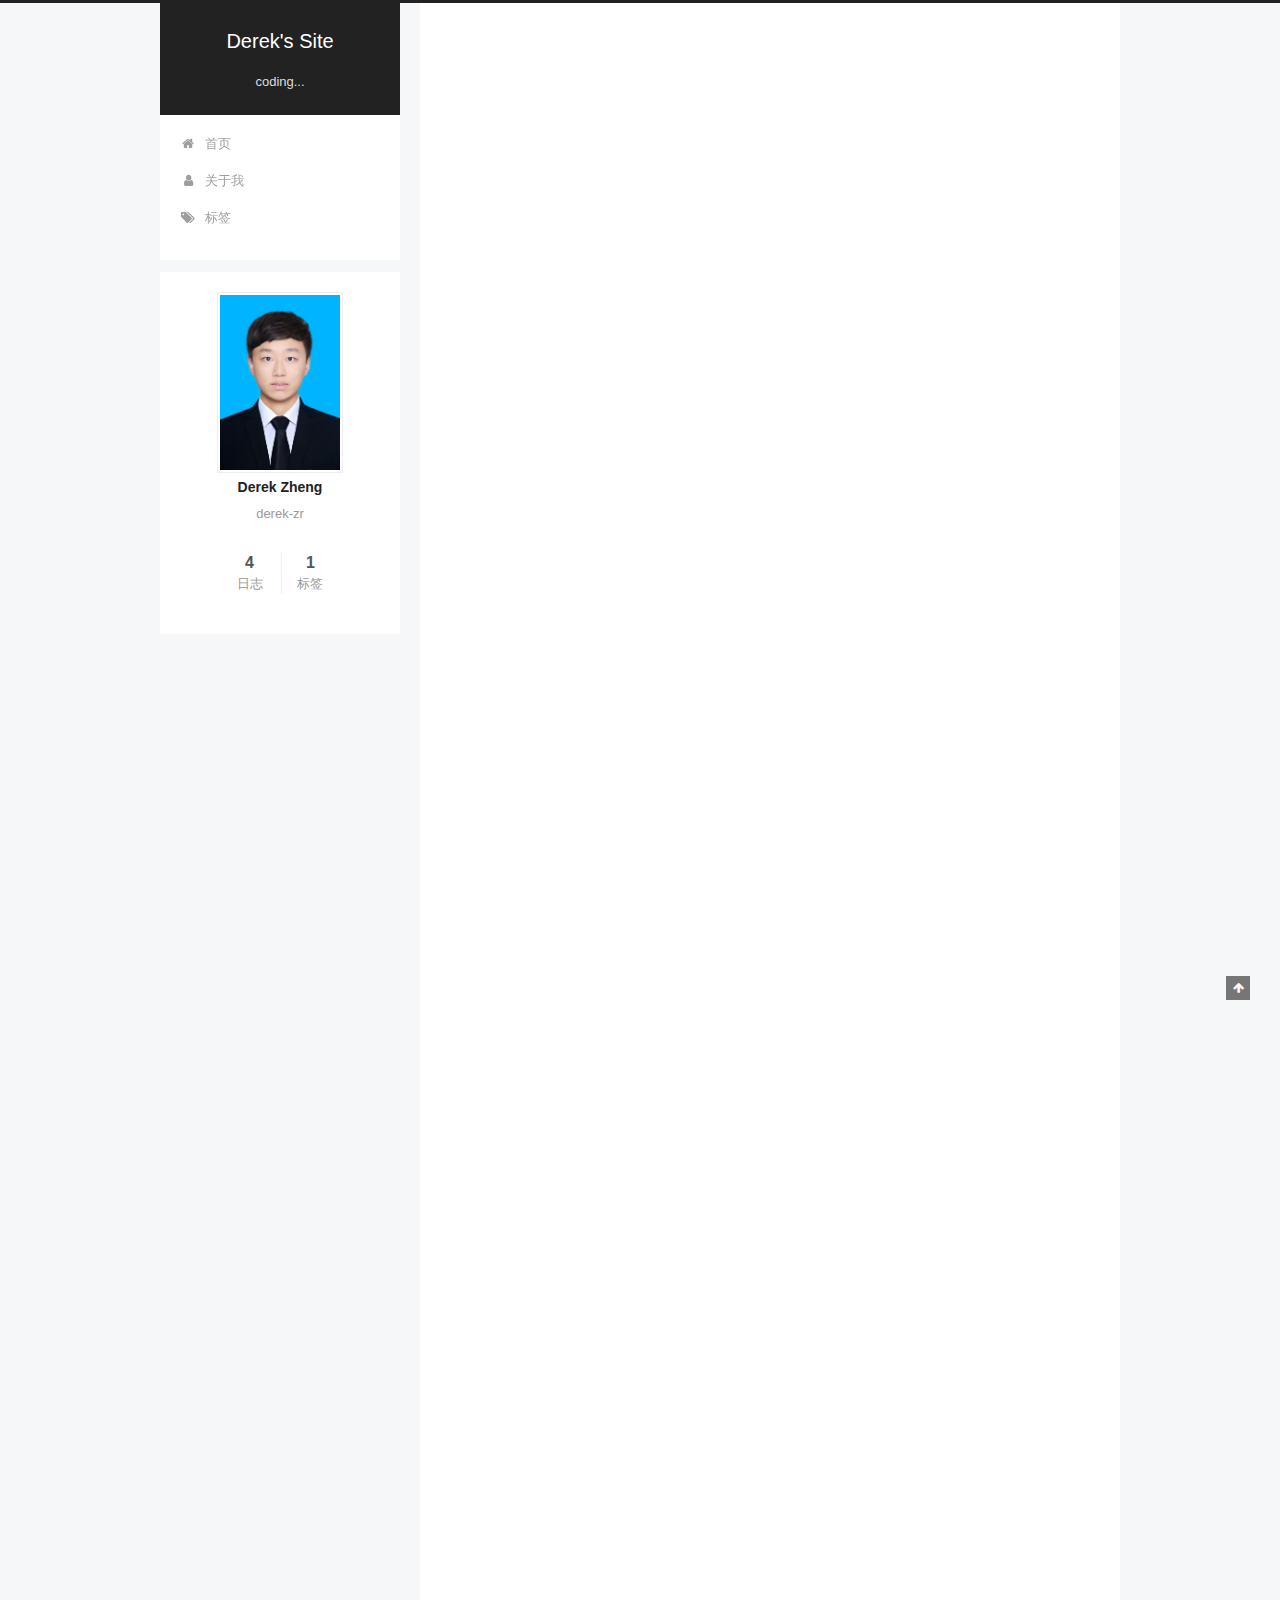
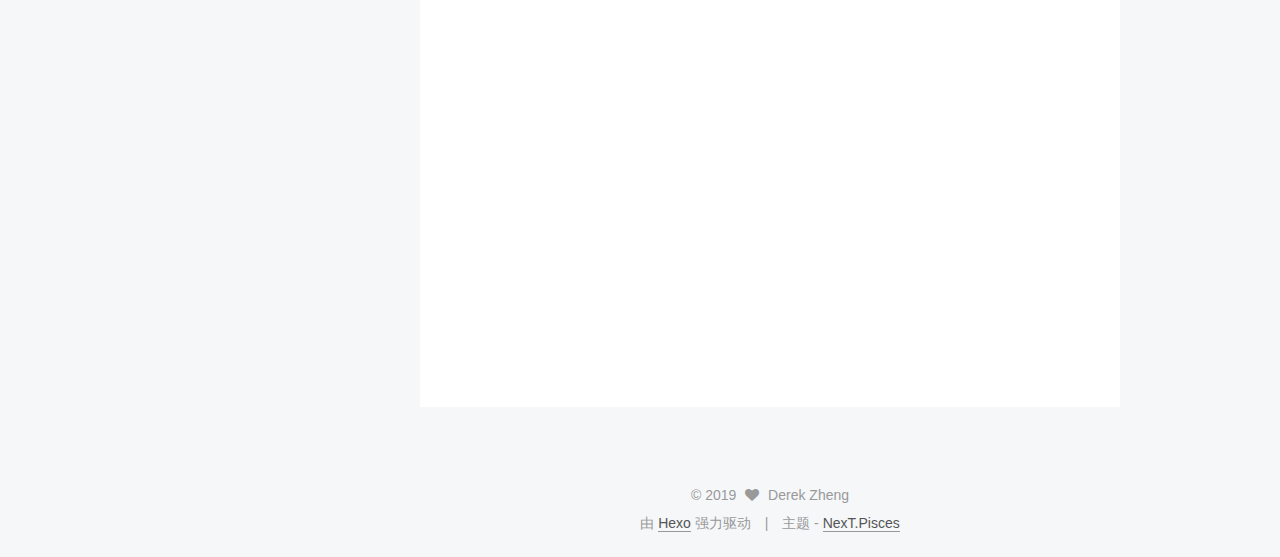
<file: 2017/11/06/baowai-2/index.html>
<!doctype html>



  


<html class="theme-next pisces use-motion" lang="zh-Hans">
<head>
  <meta charset="UTF-8"/>
<meta http-equiv="X-UA-Compatible" content="IE=edge" />
<meta name="viewport" content="width=device-width, initial-scale=1, maximum-scale=1"/>



<meta http-equiv="Cache-Control" content="no-transform" />
<meta http-equiv="Cache-Control" content="no-siteapp" />















  
  
  <link href="/lib/fancybox/source/jquery.fancybox.css?v=2.1.5" rel="stylesheet" type="text/css" />




  
  
  
  

  
    
    
  

  

  

  

  

  
    
    
    <link href="//fonts.lug.ustc.edu.cn/css?family=Lato:300,300italic,400,400italic,700,700italic&subset=latin,latin-ext" rel="stylesheet" type="text/css">
  






<link href="/lib/font-awesome/css/font-awesome.min.css?v=4.6.2" rel="stylesheet" type="text/css" />

<link href="/css/main.css?v=5.1.0" rel="stylesheet" type="text/css" />


  <meta name="keywords" content="保外经验," />








  <link rel="shortcut icon" type="image/x-icon" href="/favicon.ico?v=5.1.0" />






<meta name="description" content="介绍：章姓小姐姐，信息学院综排TOP6。九月推免获清华大学计算机技术专硕、浙江大学计算机学硕offer。是今年东南唯一去清华计算机的推免生（可以去清华计算机系官网公示看看名单哦~）">
<meta name="keywords" content="保外经验">
<meta property="og:type" content="article">
<meta property="og:title" content="保外系列（二） | 路虽远，行则必至">
<meta property="og:url" content="http://yoursite.com/2017/11/06/baowai-2/index.html">
<meta property="og:site_name" content="Derek&#39;s Site">
<meta property="og:description" content="介绍：章姓小姐姐，信息学院综排TOP6。九月推免获清华大学计算机技术专硕、浙江大学计算机学硕offer。是今年东南唯一去清华计算机的推免生（可以去清华计算机系官网公示看看名单哦~）">
<meta property="og:locale" content="zh-Hans">
<meta property="og:updated_time" content="2017-11-06T02:30:19.044Z">
<meta name="twitter:card" content="summary">
<meta name="twitter:title" content="保外系列（二） | 路虽远，行则必至">
<meta name="twitter:description" content="介绍：章姓小姐姐，信息学院综排TOP6。九月推免获清华大学计算机技术专硕、浙江大学计算机学硕offer。是今年东南唯一去清华计算机的推免生（可以去清华计算机系官网公示看看名单哦~）">



<script type="text/javascript" id="hexo.configurations">
  var NexT = window.NexT || {};
  var CONFIG = {
    root: '/',
    scheme: 'Pisces',
    sidebar: {"position":"left","display":"post","offset":12,"offset_float":0,"b2t":false,"scrollpercent":false},
    fancybox: true,
    motion: true,
    duoshuo: {
      userId: '0',
      author: '博主'
    },
    algolia: {
      applicationID: '',
      apiKey: '',
      indexName: '',
      hits: {"per_page":10},
      labels: {"input_placeholder":"Search for Posts","hits_empty":"We didn't find any results for the search: ${query}","hits_stats":"${hits} results found in ${time} ms"}
    }
  };
</script>



  <link rel="canonical" href="http://yoursite.com/2017/11/06/baowai-2/"/>





  <title> 保外系列（二） | 路虽远，行则必至 | Derek's Site </title>
</head>

<body itemscope itemtype="http://schema.org/WebPage" lang="zh-Hans">

  














  
  
    
  

  <div class="container sidebar-position-left page-post-detail ">
    <div class="headband"></div>

    <header id="header" class="header" itemscope itemtype="http://schema.org/WPHeader">
      <div class="header-inner"><div class="site-brand-wrapper">
  <div class="site-meta ">
    

    <div class="custom-logo-site-title">
      <a href="/"  class="brand" rel="start">
        <span class="logo-line-before"><i></i></span>
        <span class="site-title">Derek's Site</span>
        <span class="logo-line-after"><i></i></span>
      </a>
    </div>
      
        <p class="site-subtitle">coding...</p>
      
  </div>

  <div class="site-nav-toggle">
    <button>
      <span class="btn-bar"></span>
      <span class="btn-bar"></span>
      <span class="btn-bar"></span>
    </button>
  </div>
</div>

<nav class="site-nav">
  

  
    <ul id="menu" class="menu">
      
        
        <li class="menu-item menu-item-home">
          <a href="/" rel="section">
            
              <i class="menu-item-icon fa fa-fw fa-home"></i> <br />
            
            首页
          </a>
        </li>
      
        
        <li class="menu-item menu-item-about">
          <a href="/about" rel="section">
            
              <i class="menu-item-icon fa fa-fw fa-user"></i> <br />
            
            关于我
          </a>
        </li>
      
        
        <li class="menu-item menu-item-tags">
          <a href="/tags" rel="section">
            
              <i class="menu-item-icon fa fa-fw fa-tags"></i> <br />
            
            标签
          </a>
        </li>
      

      
    </ul>
  

  
</nav>



 </div>
    </header>

    <main id="main" class="main">
      <div class="main-inner">
        <div class="content-wrap">
          <div id="content" class="content">
            

  <div id="posts" class="posts-expand">
    

  

  
  
  

  <article class="post post-type-normal " itemscope itemtype="http://schema.org/Article">
    <link itemprop="mainEntityOfPage" href="http://yoursite.com/2017/11/06/baowai-2/">

    <span hidden itemprop="author" itemscope itemtype="http://schema.org/Person">
      <meta itemprop="name" content="Derek Zheng">
      <meta itemprop="description" content="">
      <meta itemprop="image" content="/images/me.jpg">
    </span>

    <span hidden itemprop="publisher" itemscope itemtype="http://schema.org/Organization">
      <meta itemprop="name" content="Derek's Site">
    </span>

    
      <header class="post-header">

        
        
          <h1 class="post-title" itemprop="name headline">
            
            
              
                保外系列（二） | 路虽远，行则必至
              
            
          </h1>
        

        <div class="post-meta">
          <span class="post-time">
            
              <span class="post-meta-item-icon">
                <i class="fa fa-calendar-o"></i>
              </span>
              
                <span class="post-meta-item-text">发表于</span>
              
              <time title="创建于" itemprop="dateCreated datePublished" datetime="2017-11-06T10:22:33+08:00">
                2017-11-06
              </time>
            

            

            
          </span>

          

          
            
          

          
          

          

          

          

        </div>
      </header>
    


    <div class="post-body" itemprop="articleBody">

      
      

      
        <p>介绍：章姓小姐姐，信息学院综排TOP6。九月推免获清华大学计算机技术专硕、浙江大学计算机学硕offer。是今年东南唯一去清华计算机的推免生（可以去清华计算机系官网公示看看名单哦~）<br><a id="more"></a></p>
<p>&emsp;&emsp;感觉保外的经历和心路转折是难以用文字记录的，我还是简要说一下我去过的两个学校的经历吧。为什么要转CS，因为我想学图像&amp;视频处理。起初考虑过本校的CS，因为男朋友本校，我以为通过我们院的推免面试，再去计院面试（最多还有个机试）就可以了。结果电话问了我们学校计算机招生办，告诉我的是，本校的其他院保研到计算机，也要像外校一样，投简历初审机试笔试……<br>&emsp;&emsp;既然流程一样，我就决定还是选择申报外校吧，由于我是8月底才想保外的，之前没有联系导师，所以广投了top6的CS，最后是只有复旦没过初审，我去了清华和浙大复试。本来不想报清北的，因为我从小苏州长大，只想留在江浙沪，但去年保去上交的学长说，他特别后悔没去清华试试，我想了想，还是去看看吧，防止以后后悔长这么大还没去过清北呢<br>&emsp;&emsp;其实今年转CS的保研，有个很大的Bug，就是我在NI实习，签的协议3个月，到9.23结束，但无奈机试一点都没刷，我9.4申请提前离职回家刷机试题。在家里刷了一周多的机试题，刷的是PAT甲级，起初2天觉得难度挺大，后来差不多能搞定。9月12号左右收到清华复试通知，看到了机试样题，当时觉得难度超出了PAT甲级不少，慌忙之中联系了搞ACM的学弟，学弟给我指导了一下剩下两天要看的高级算法。于是，边准备过去我边在临阵磨枪。<br>&emsp;&emsp;9.15机试，难度比样题大，我保持心态，把我能在时间范围内搞定的都搞定了。9.16是直博生面试，9.17是直硕生面试，于是我准备了一天的面试。面试是英语和专业分开的，英语是3个面试官，给了4分钟的时间介绍自己和项目，之后还有心理测试，很Easy了。专业面试下面坐着的是所有招硕士的老师，人很多，我准备的以及发挥的很好，以及也能感觉到下面的老师挺满意的（原谅我的自信）。<br>&emsp;&emsp;我是上午面试结束的，中午和下午就陆陆续续有几个老师短信或电话联系我了，也面谈了，有个本部的导师想让我去实验室做机器人系统，我不是很喜欢那个方向，毕竟我是冲着计算机视觉转的CS，最终选的导师是做视频大数据的，他手上的项目真的very very 吸引我当天感觉很开心，第二天去见了北大的导师，9月联系的，那个老师人非常好，所以见面聊了聊，也得知计算机剩下的学硕名额就2个了，所以说，夏令营一定要去，抓住机会!<br>&emsp;&emsp;其实从9月初包括后来去清华机试面试，也听到了很多说没联系导师会吃亏，或是已经没名额之类的话，但当时的自己做定了决定，就没去管，先把自己做到最好，其他的随天吧。也很感谢锐立夫妇给我的鼓励，告诉我，既然报名了，就一定要去北京试试。and我的男胖!陪我在北京呆了5天，我紧张烦躁一直陪着我，舒缓我，给我勇气。<br>&emsp;&emsp;从北京回到家里，因为清华出的是不录取名单，里面没我，但爸妈比较担心，于是我在9.22去浙大复试了，和玮姐一起9.21到的杭州，当天在保研论坛看到某实验室招学生，我又没导师于是9.21晚上先去实验室面试了，先是小笔试，听说不care，主要看面试，笔试很easy的，数据结构里面的算法，手写一下就可以了，面试的话针对简历，而我带了清华的个人自述（名字改成了浙江大学），被大家嘲笑带了篇作文去面试先是学长学姐面试，针对简历问的很细，然后去和老师聊，感觉都不错，最后得到的通知，是通过明天的面试就能进实验室。第二天，浙大是分好几个组同时面试，也是英语和专业一起，英语是读两篇文章，挑一篇问问题，专业结合简历或是成绩单来，我又太懒了，这次交的简历是NI实习投的简历，上面写的主要课程是数电，计组之类的…导致老师问我好多操作系统的问题，虽然我解释了计组和OS真不一样，但老师们觉得硬件相同，哎。总体还可以，确实第二天收到了浙大计算机学硕的通知。后来和上交的CS学长聊了聊，他们建议直接清华吧，不用去上交复试了。还问了一些同学老师及家人的建议，最终我还是选择了清华。<br>&emsp;&emsp;总而言之，能去夏令营的一定要去夏令营，那时候名额多!还有，能早做保内保外决定的赶快做，清北有的学生大三上就联系导师了，那可是早接触大半年呢!坚持保外了之后，心态要好，可以和小伙伴们共同准备，这样消息广，超级感谢今年一起保外的小伙伴们还有我的男朋友&amp;家人旁友们，爱你们!</p>

      
    </div>

    <div>
      
        
<div id="wechat_subscriber" style="display: block; padding: 10px 0; margin: 20px auto; width: 100%; text-align: center">
    <img id="wechat_subscriber_qcode" src="/uploads/wechat-qcode.jpg" alt="Derek Zheng wechat" style="width: 200px; max-width: 100%;"/>
    <div>欢迎关注我的个人微信公众号~</div>
</div>


      
    </div>

    <div>
      
        

      
    </div>

    <div>
      
        

      
    </div>

    <footer class="post-footer">
      
        <div class="post-tags">
          
            <a href="/tags/保外经验/" rel="tag"># 保外经验</a>
          
        </div>
      

      
        
      

      
        <div class="post-nav">
          <div class="post-nav-next post-nav-item">
            
              <a href="/2017/10/10/baowai-one/" rel="next" title="保外系列（一） | 聊聊保外的那些事">
                <i class="fa fa-chevron-left"></i> 保外系列（一） | 聊聊保外的那些事
              </a>
            
          </div>

          <span class="post-nav-divider"></span>

          <div class="post-nav-prev post-nav-item">
            
              <a href="/2017/11/06/baowai-3/" rel="prev" title="保外系列（三） | 东川渡">
                保外系列（三） | 东川渡 <i class="fa fa-chevron-right"></i>
              </a>
            
          </div>
        </div>
      

      
      
    </footer>
  </article>



    <div class="post-spread">
      
        <!-- JiaThis Button BEGIN -->
<div class="jiathis_style">
  <a class="jiathis_button_tsina"></a>
  <a class="jiathis_button_tqq"></a>
  <a class="jiathis_button_weixin"></a>
  <a class="jiathis_button_cqq"></a>
  <a class="jiathis_button_douban"></a>
  <a class="jiathis_button_renren"></a>
  <a class="jiathis_button_qzone"></a>
  <a class="jiathis_button_kaixin001"></a>
  <a class="jiathis_button_copy"></a>
  <a href="http://www.jiathis.com/share" class="jiathis jiathis_txt jiathis_separator jtico jtico_jiathis" target="_blank"></a>
  <a class="jiathis_counter_style"></a>
</div>
<script type="text/javascript" >
  var jiathis_config={
    hideMore:false
  }
</script>
<script type="text/javascript" src="http://v3.jiathis.com/code/jia.js" charset="utf-8"></script>
<!-- JiaThis Button END -->

      
    </div>
  </div>


          </div>
          


          
  <div class="comments" id="comments">
    
  </div>


        </div>
        
          
  
  <div class="sidebar-toggle">
    <div class="sidebar-toggle-line-wrap">
      <span class="sidebar-toggle-line sidebar-toggle-line-first"></span>
      <span class="sidebar-toggle-line sidebar-toggle-line-middle"></span>
      <span class="sidebar-toggle-line sidebar-toggle-line-last"></span>
    </div>
  </div>

  <aside id="sidebar" class="sidebar">
    <div class="sidebar-inner">

      

      

      <section class="site-overview sidebar-panel sidebar-panel-active">
        <div class="site-author motion-element" itemprop="author" itemscope itemtype="http://schema.org/Person">
          <img class="site-author-image" itemprop="image"
               src="/images/me.jpg"
               alt="Derek Zheng" />
          <p class="site-author-name" itemprop="name">Derek Zheng</p>
           
              <p class="site-description motion-element" itemprop="description">derek-zr</p>
          
        </div>
        <nav class="site-state motion-element">

          
            <div class="site-state-item site-state-posts">
              <a href="/">
                <span class="site-state-item-count">4</span>
                <span class="site-state-item-name">日志</span>
              </a>
            </div>
          

          

          
            
            
            <div class="site-state-item site-state-tags">
              <a href="/tags/index.html">
                <span class="site-state-item-count">1</span>
                <span class="site-state-item-name">标签</span>
              </a>
            </div>
          

        </nav>

        

        <div class="links-of-author motion-element">
          
        </div>

        
        

        
        

        


      </section>

      

      

    </div>
  </aside>


        
      </div>
    </main>

    <footer id="footer" class="footer">
      <div class="footer-inner">
        <div class="copyright" >
  
  &copy; 
  <span itemprop="copyrightYear">2019</span>
  <span class="with-love">
    <i class="fa fa-heart"></i>
  </span>
  <span class="author" itemprop="copyrightHolder">Derek Zheng</span>
</div>


<div class="powered-by">
  由 <a class="theme-link" href="https://hexo.io">Hexo</a> 强力驱动
</div>

<div class="theme-info">
  主题 -
  <a class="theme-link" href="https://github.com/iissnan/hexo-theme-next">
    NexT.Pisces
  </a>
</div>


        

        
      </div>
    </footer>

    
      <div class="back-to-top">
        <i class="fa fa-arrow-up"></i>
        
      </div>
    

  </div>

  

<script type="text/javascript">
  if (Object.prototype.toString.call(window.Promise) !== '[object Function]') {
    window.Promise = null;
  }
</script>









  






  
  <script type="text/javascript" src="/lib/jquery/index.js?v=2.1.3"></script>

  
  <script type="text/javascript" src="/lib/fastclick/lib/fastclick.min.js?v=1.0.6"></script>

  
  <script type="text/javascript" src="/lib/jquery_lazyload/jquery.lazyload.js?v=1.9.7"></script>

  
  <script type="text/javascript" src="/lib/velocity/velocity.min.js?v=1.2.1"></script>

  
  <script type="text/javascript" src="/lib/velocity/velocity.ui.min.js?v=1.2.1"></script>

  
  <script type="text/javascript" src="/lib/fancybox/source/jquery.fancybox.pack.js?v=2.1.5"></script>


  


  <script type="text/javascript" src="/js/src/utils.js?v=5.1.0"></script>

  <script type="text/javascript" src="/js/src/motion.js?v=5.1.0"></script>



  
  


  <script type="text/javascript" src="/js/src/affix.js?v=5.1.0"></script>

  <script type="text/javascript" src="/js/src/schemes/pisces.js?v=5.1.0"></script>



  
  <script type="text/javascript" src="/js/src/scrollspy.js?v=5.1.0"></script>
<script type="text/javascript" src="/js/src/post-details.js?v=5.1.0"></script>



  


  <script type="text/javascript" src="/js/src/bootstrap.js?v=5.1.0"></script>



  


  




	





  





  





  






  





  

  

  

  

</body>
</html>
</file>
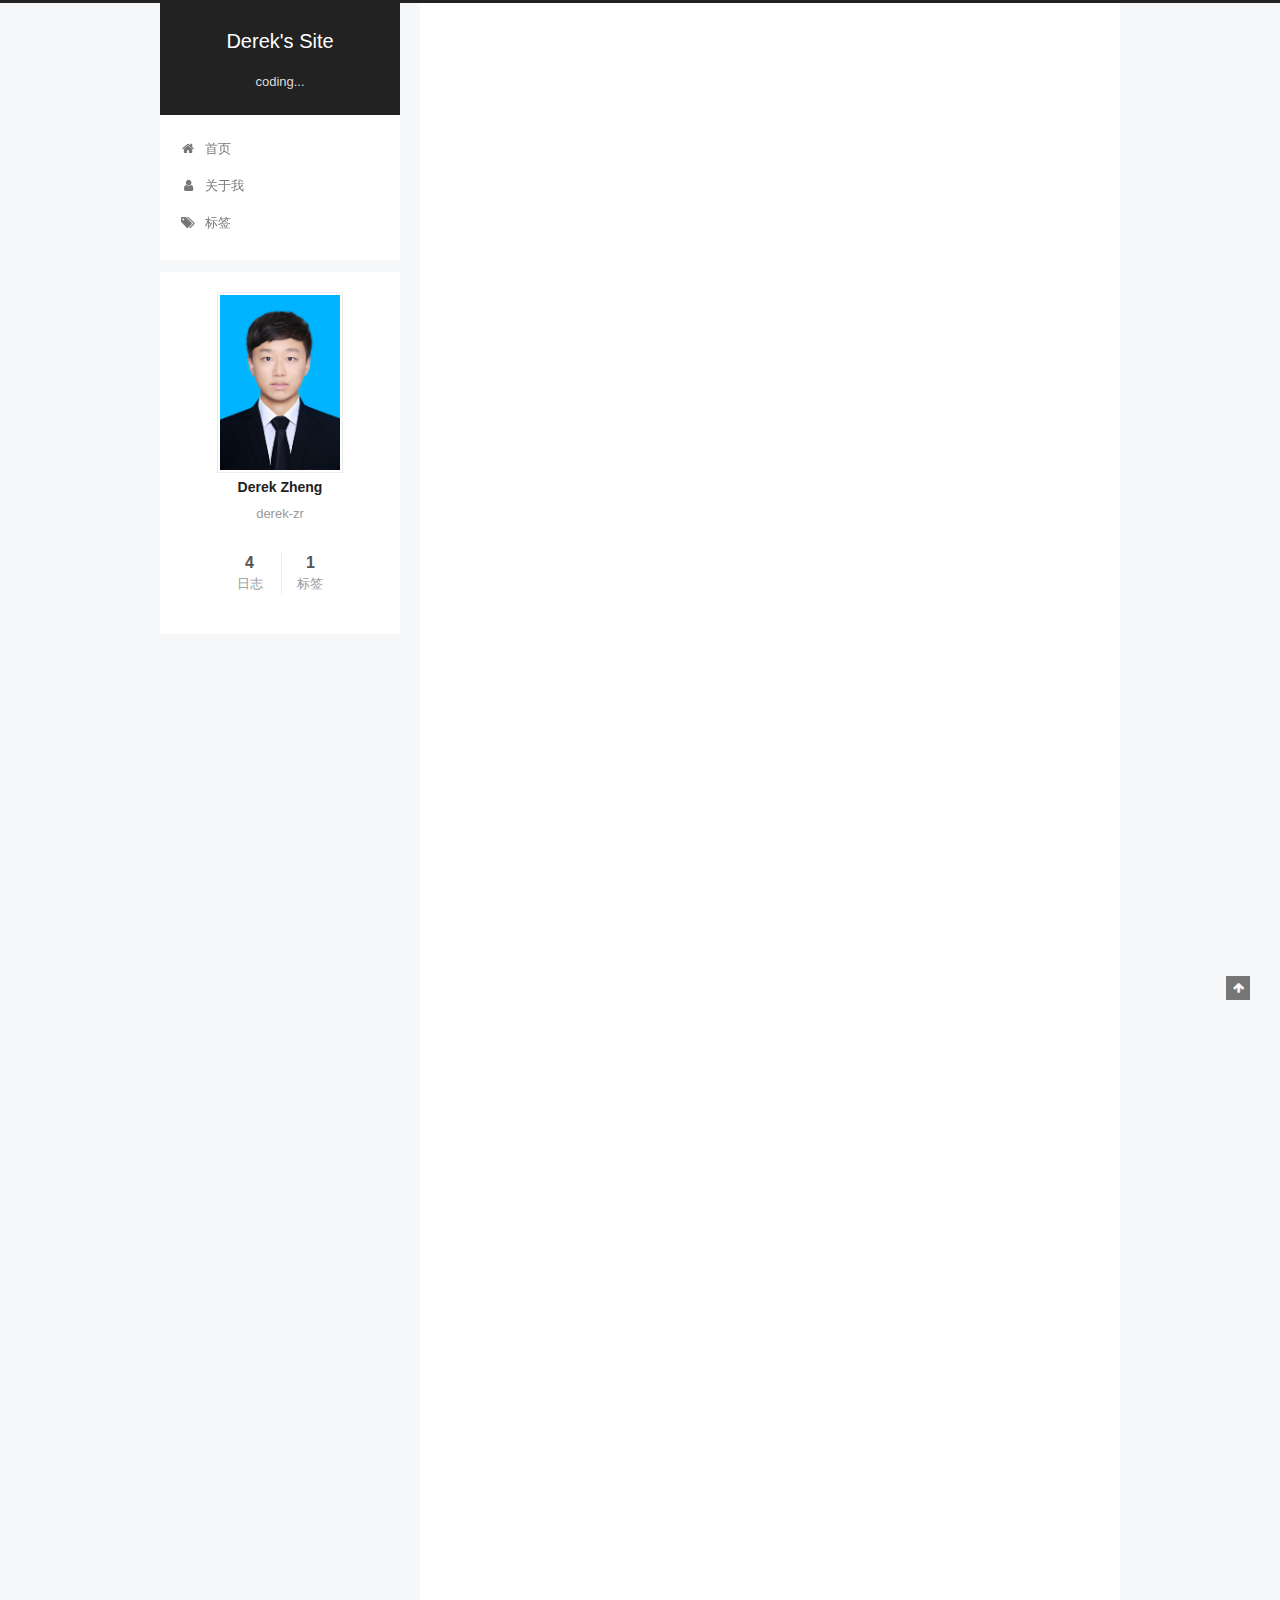
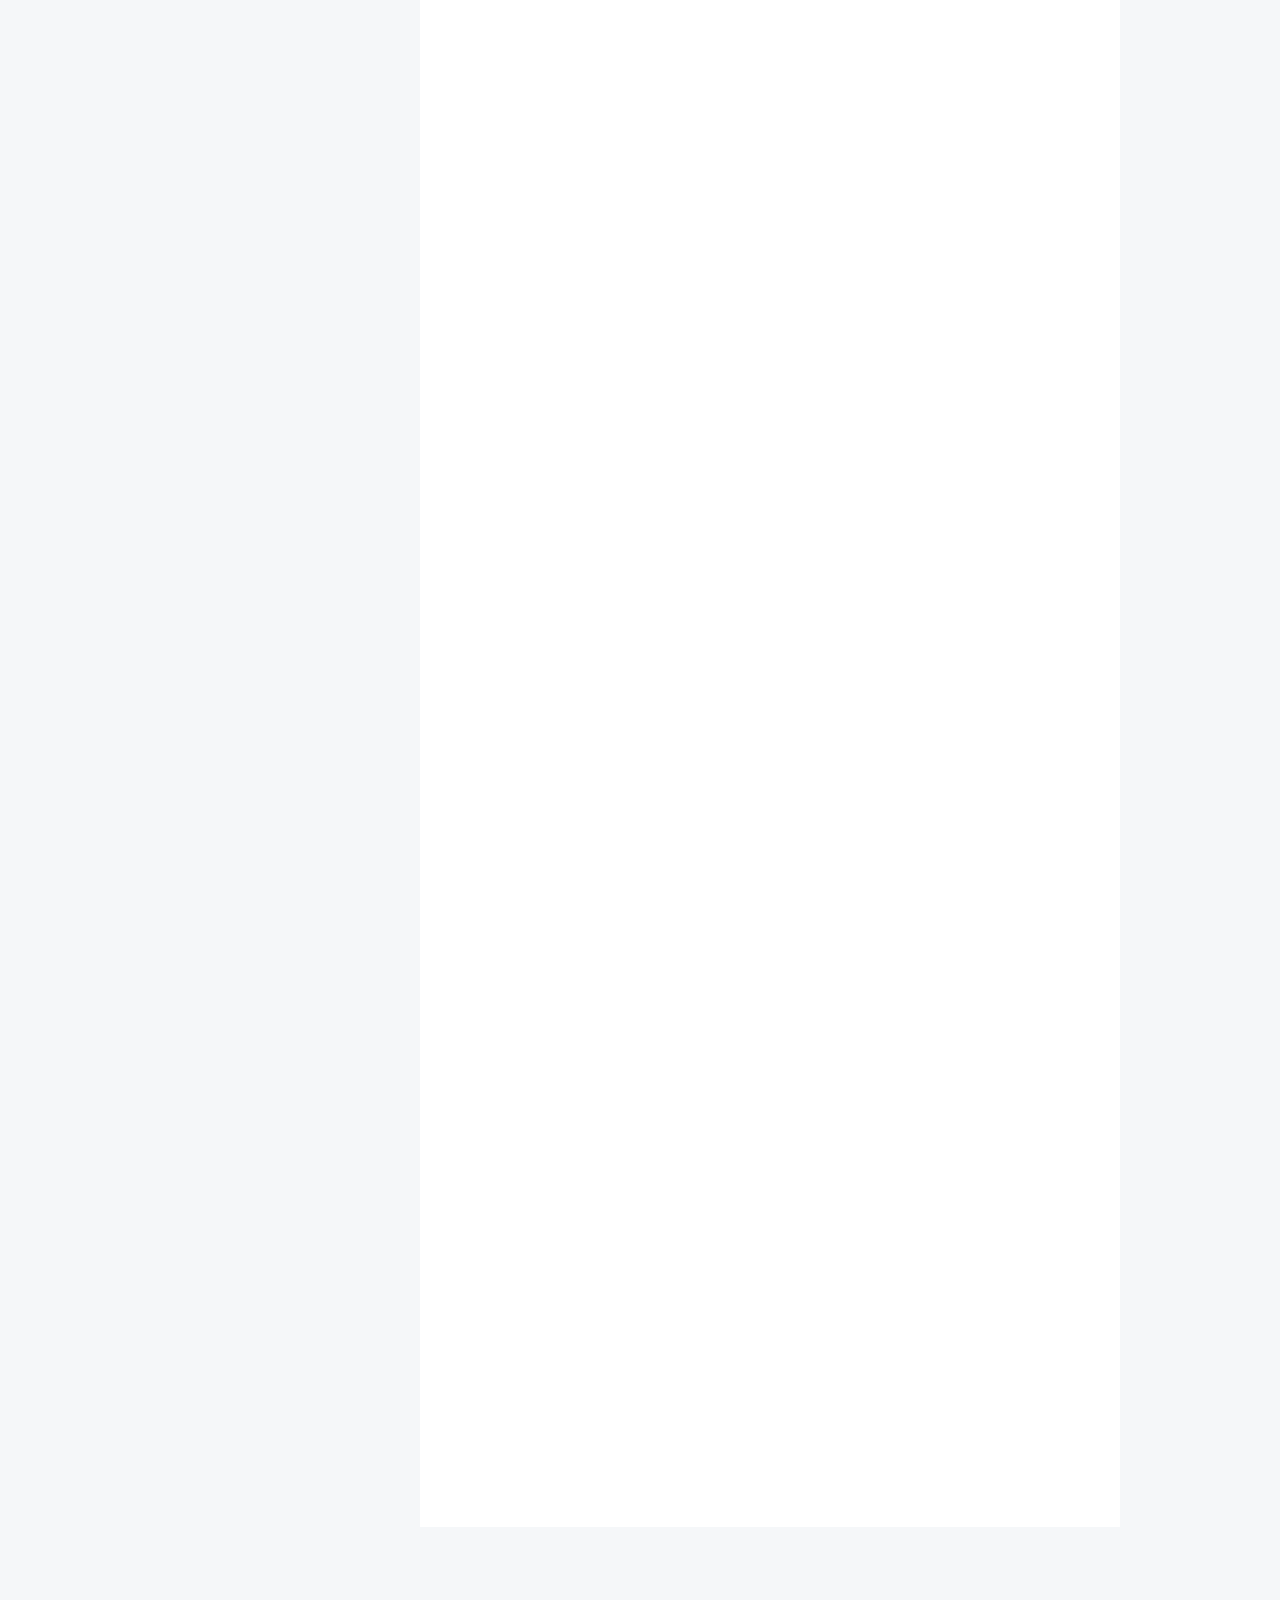
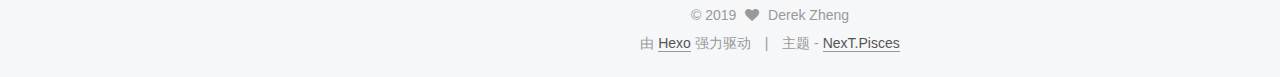
<file: 2017/11/06/baowai-3/index.html>
<!doctype html>



  


<html class="theme-next pisces use-motion" lang="zh-Hans">
<head>
  <meta charset="UTF-8"/>
<meta http-equiv="X-UA-Compatible" content="IE=edge" />
<meta name="viewport" content="width=device-width, initial-scale=1, maximum-scale=1"/>



<meta http-equiv="Cache-Control" content="no-transform" />
<meta http-equiv="Cache-Control" content="no-siteapp" />















  
  
  <link href="/lib/fancybox/source/jquery.fancybox.css?v=2.1.5" rel="stylesheet" type="text/css" />




  
  
  
  

  
    
    
  

  

  

  

  

  
    
    
    <link href="//fonts.lug.ustc.edu.cn/css?family=Lato:300,300italic,400,400italic,700,700italic&subset=latin,latin-ext" rel="stylesheet" type="text/css">
  






<link href="/lib/font-awesome/css/font-awesome.min.css?v=4.6.2" rel="stylesheet" type="text/css" />

<link href="/css/main.css?v=5.1.0" rel="stylesheet" type="text/css" />


  <meta name="keywords" content="保外经验," />








  <link rel="shortcut icon" type="image/x-icon" href="/favicon.ico?v=5.1.0" />






<meta name="description" content="介绍：方姓学（bao)长(bao),七月份作为今年信息学院唯二上交信安入营营员，获上交信安的学硕预录取offer。极其热心&amp;amp;萌~">
<meta name="keywords" content="保外经验">
<meta property="og:type" content="article">
<meta property="og:title" content="保外系列（三） | 东川渡">
<meta property="og:url" content="http://yoursite.com/2017/11/06/baowai-3/index.html">
<meta property="og:site_name" content="Derek&#39;s Site">
<meta property="og:description" content="介绍：方姓学（bao)长(bao),七月份作为今年信息学院唯二上交信安入营营员，获上交信安的学硕预录取offer。极其热心&amp;amp;萌~">
<meta property="og:locale" content="zh-Hans">
<meta property="og:updated_time" content="2017-11-06T02:47:48.138Z">
<meta name="twitter:card" content="summary">
<meta name="twitter:title" content="保外系列（三） | 东川渡">
<meta name="twitter:description" content="介绍：方姓学（bao)长(bao),七月份作为今年信息学院唯二上交信安入营营员，获上交信安的学硕预录取offer。极其热心&amp;amp;萌~">



<script type="text/javascript" id="hexo.configurations">
  var NexT = window.NexT || {};
  var CONFIG = {
    root: '/',
    scheme: 'Pisces',
    sidebar: {"position":"left","display":"post","offset":12,"offset_float":0,"b2t":false,"scrollpercent":false},
    fancybox: true,
    motion: true,
    duoshuo: {
      userId: '0',
      author: '博主'
    },
    algolia: {
      applicationID: '',
      apiKey: '',
      indexName: '',
      hits: {"per_page":10},
      labels: {"input_placeholder":"Search for Posts","hits_empty":"We didn't find any results for the search: ${query}","hits_stats":"${hits} results found in ${time} ms"}
    }
  };
</script>



  <link rel="canonical" href="http://yoursite.com/2017/11/06/baowai-3/"/>





  <title> 保外系列（三） | 东川渡 | Derek's Site </title>
</head>

<body itemscope itemtype="http://schema.org/WebPage" lang="zh-Hans">

  














  
  
    
  

  <div class="container sidebar-position-left page-post-detail ">
    <div class="headband"></div>

    <header id="header" class="header" itemscope itemtype="http://schema.org/WPHeader">
      <div class="header-inner"><div class="site-brand-wrapper">
  <div class="site-meta ">
    

    <div class="custom-logo-site-title">
      <a href="/"  class="brand" rel="start">
        <span class="logo-line-before"><i></i></span>
        <span class="site-title">Derek's Site</span>
        <span class="logo-line-after"><i></i></span>
      </a>
    </div>
      
        <p class="site-subtitle">coding...</p>
      
  </div>

  <div class="site-nav-toggle">
    <button>
      <span class="btn-bar"></span>
      <span class="btn-bar"></span>
      <span class="btn-bar"></span>
    </button>
  </div>
</div>

<nav class="site-nav">
  

  
    <ul id="menu" class="menu">
      
        
        <li class="menu-item menu-item-home">
          <a href="/" rel="section">
            
              <i class="menu-item-icon fa fa-fw fa-home"></i> <br />
            
            首页
          </a>
        </li>
      
        
        <li class="menu-item menu-item-about">
          <a href="/about" rel="section">
            
              <i class="menu-item-icon fa fa-fw fa-user"></i> <br />
            
            关于我
          </a>
        </li>
      
        
        <li class="menu-item menu-item-tags">
          <a href="/tags" rel="section">
            
              <i class="menu-item-icon fa fa-fw fa-tags"></i> <br />
            
            标签
          </a>
        </li>
      

      
    </ul>
  

  
</nav>



 </div>
    </header>

    <main id="main" class="main">
      <div class="main-inner">
        <div class="content-wrap">
          <div id="content" class="content">
            

  <div id="posts" class="posts-expand">
    

  

  
  
  

  <article class="post post-type-normal " itemscope itemtype="http://schema.org/Article">
    <link itemprop="mainEntityOfPage" href="http://yoursite.com/2017/11/06/baowai-3/">

    <span hidden itemprop="author" itemscope itemtype="http://schema.org/Person">
      <meta itemprop="name" content="Derek Zheng">
      <meta itemprop="description" content="">
      <meta itemprop="image" content="/images/me.jpg">
    </span>

    <span hidden itemprop="publisher" itemscope itemtype="http://schema.org/Organization">
      <meta itemprop="name" content="Derek's Site">
    </span>

    
      <header class="post-header">

        
        
          <h1 class="post-title" itemprop="name headline">
            
            
              
                保外系列（三） | 东川渡
              
            
          </h1>
        

        <div class="post-meta">
          <span class="post-time">
            
              <span class="post-meta-item-icon">
                <i class="fa fa-calendar-o"></i>
              </span>
              
                <span class="post-meta-item-text">发表于</span>
              
              <time title="创建于" itemprop="dateCreated datePublished" datetime="2017-11-06T10:33:13+08:00">
                2017-11-06
              </time>
            

            

            
          </span>

          

          
            
          

          
          

          

          

          

        </div>
      </header>
    


    <div class="post-body" itemprop="articleBody">

      
      

      
        <p>介绍：方姓学（bao)长(bao),七月份作为今年信息学院唯二上交信安入营营员，获上交信安的学硕预录取offer。极其热心&amp;萌~<br><a id="more"></a><br>&emsp;&emsp;应保研到上交 CS 的大佬之邀，特来写一点东西，分享自己在保研路上的经验和心路历程。今年学院里参加九月推免的同学都成功了，他们估计有很多想说的；而我的保研过程差不多在 7 月 17 号下午——我收到夏令营通过的通知—— 的时候就已经结束。关于择校以及注意点，这位大佬也已经介绍得十分详尽。因此，在这里我仅分享夏令营的相关经历。<br>&emsp;&emsp;我是从计算机学院转系过来的转系生，所以在保研去上交之后，有 10086 个人问我为什么从计算机学院转出来之后又绕了一大圈回去了。呃……我也不知道为什么，可能只是觉得多折腾一下比较有趣吧。我大一浪的比较厉害，所以成绩相对较差，P 值只有 87 多一点。不过大二一年的努力倒是把成绩提回来不少，两学期均位于年级前十。夏令营开排名的时候，杜老师说学院没有给我们前两年计算综合排名，竟然直接将大二一学年的绩点排名当做前两年的综合排名给我们盖章，我一下子就拿出了 9/257 的排名，还比较漂亮。想想自己能够保研也是多亏了大二一年的苦干。<br>&emsp;&emsp;关于选择上交信安。选择上交则是由于高中就想去上海交大，然而高考前一晚太兴奋导致失眠了一个晚上，结果失之交了很多臂，来到了东南，所以一直以来想去上海交大的意愿还是比较强烈的。选择信安，一方面是由于大二一年的各种实验以及我的两次电设经历实在是让我对硬件的东西失去了兴趣；另一方面，则是我的一个老师也跟我说他们通信实验室课题组里面的同学说是出路好的，一半以上都去了互联网岗位，干起了码农的行业。于是乎，我就从上交信安开始，连带考虑了好几个学校（其实也就是清北加华五）的计算机。整个大三下学期，我都浪迹于这些高校的官网，保研论坛也是每天都刷。回想起自己的保研经历，看起来比较顺利，我自己花了不少时间，也有幸认识了两位保研去上交信安的人生导师学姐。第一次认识第一位人生导师，12 级保研第一名的 xqy 学姐，是在大二上学期一次出国交换宣讲会上，学姐强势一波介绍自己是信息学院保研第一、保送至上海交通大学，大一时六级就考了 620 多，雅思第一遍考了 8 分……要不是课桌太小，我就跪下来了……大三开始我觉得要准备保研的事情了，在那个被工图支配的短学期里，我要到了 xqy 学姐的联系方式，简简单单地聊了些东西，包括最重要的：保研论坛，就是在那个时候打听到的。这个论坛其实信息量很大、很有用，很多人却因为太繁杂而没能好好利用。个人觉得，这个论坛上面最有用的就是一些学长学姐的免研经验贴（比如我这篇哈哈），大概能让自己有点规划，同时也能学到一些面试技巧。我就看了不少这样的经验贴，所以我在笔试考得很糟糕的情况下，即便是材料很贫瘠，但是面试发挥得还不错，最后综合加起来排到了夏令营所有人中的第三名，拿到了学硕。虽大三上学期的课程非常紧张，但是我还是坚持过个一两天就会上一次保研论坛，看看一些经验贴。那些各种参加夏令营、各种拿到 offer、各种在回学校的高铁上收到录取的信息的学长学姐让各种我歆羡不已。<br>&emsp;&emsp;大三的寒假接触到了一个东南免研党的微信公众号，寒假刚好在推广期，让我们把简历发过去，他们会针对我们的情况分析保外的优劣势。就这样认识了另一位人生导师，信息学院 13 级保研第三名、保送至上海交大的 ly 学姐。大三下学期我基本上都是向这位学姐探讨经验。具体的面试情况、笔试的参考资料学姐都一一介绍，甚至是我找导师不断地询问几个导师的情况时，学姐都不厌其烦地回答我，还帮我问问课题组的师兄。后来我自己的学弟学妹关于保研的事情问我时，我能这么耐心也怕是想发扬 ly 学姐的精神吧。四月份时，大三上学期期末考试结束之后立即做的数模美赛意外地得知拿到了国际一等奖，让我差不多觉得自己能够保研。简历上也多了一项比较有说服力的奖项。这时 ly 学姐说她看好我，我才有点相信。五月初我觉得差不多是时候联系一下导师了，于是转去上交信安学院官网上找到老师的资料，种种原因相中了我现在的老板。当时我去保研论坛搜了好几篇邮件模板，将邮件里面的内容删删改改，字字斟酌，花了一个晚上才终于发出去。幸运的是，第二天上午就收到了老板的热情回复。于是我就保持着三四个星期一次的频率问老板一些无关紧要的东西，只求他不忘了我（真是苦了我）……有了第一次的成功让我不禁做起了清华的大梦，虽然比较不喜欢北京这个城市。然而清华电子系（只要是清华，电子系也没问题，真是跪舔……）我发了两个老师的邮件，统统没回。至此，我不再对清华抱有希望（后来才知道，五月份联系清华老师，几乎就没有名额了，清华的老师抢手到必须在大三上学期开学之前就联系好，而且他们几乎只要直博）。为了有保底去处，我还联系了一个复旦计算机的老师，老师也不错地回复了我，然而复旦连个入营资格都没给我（又是后来才知道，复旦计算机虽然辣鸡，却很任性，招的生源都不虚交大，入营名额也很少，计软两个院加起来也就入营了 55 个人）。辣鸡复旦，还害得我要推荐信跑了三四趟计算机楼和为了寄 EMS 去了一趟南门。<br>&emsp;&emsp;不过那些都不是我最想去的地方（清华除外），我还是将重心放到上交信安上面，由于信安于我，之前就是一门胡爱群老师的《信息安全》课程。于是借了一本国外教材，四百多页，一张一张地看了一个多月。这种工程技术类的书，我很少能坚持把完整一本看完，现在想想自己还是花了不少功夫的（然而才两个月，书的名字、作者的名字竟然都统统不记得了……）。夏令营复试前一个星期，初审通过的邮件发过来了，参考资料是与之前截然不同的一本，不过我倒是因为看完了一本很厚的书以及大半 ly 学姐给我的 PPT，心里不是很慌，差不多花了三四天就把这本新的参考资料看完了。<br>&emsp;&emsp;6 月 21 号，我加的很多保研群中的一个，有群友说自己拿到了复旦的夏令营资格（那货还是安徽大学的），而我的系统里面还是等待审核。于是我心态开始爆炸，因为原本只是打算拿复旦保底，没想到初审就把我刷了，那上交岂不是更没戏。边担心着边打电话给复旦和交大的老师，都说名额还没发完，叫我慢慢等。六月二十几号那几天是真的难熬。复旦审核截止的 6 月 28 号，我依然没有收到邮件，交大更是了无音讯。一度心如死灰，但是戏剧性的 6 月 29 号，我收到了上交的夏令营通知，而复旦也在我的喜悦中挂掉了。然后就在 7 月 5 号去了上海。交大闵行校区比东大九龙湖还要偏……嗯，适合修身养性。见了交大的两个高中老同学，本想还继续参观对面的华师，奈何天下雨了，只得返回宾馆。<br>&emsp;&emsp;18:00-24:00，我一直对着电脑敲下一些笔试面试中我觉得重点的东西。7 月 6 号上午 8 点半开始笔试，我六点钟就醒了，随便收拾收拾再办个退房手续，七点多一点就到了考场，而且还是第一个到考场的人。考试是一个半小时。然而与事先得到的消息一点都不一样，除了信安和计网，竟然还考了一点数据结构和操作系统，好在我大二还看过一点数据结构的东西、为了准备复旦计算机还看了一点操作系统，还不至于全部不会。信安部分考得也很详细，三天速成最终还是一堆不会，但是作为在大学里混了三年的老司机，我心态还是可以的。以至于紧接着的面试，虽然老师面对我很穷的简历问了一个校级竞赛的事情，我还是好好地跟老师互怼。不过我不断地投以善意的微笑，老师还是冰山脸；以及其中一个老师说你这个做的不行啊；让我觉得自己可能会失之交臂了。讽刺的是，我也是在回南京的高铁上，收到了当天一个怼我怼得最厉害的老师邀请我进他们课题组的短信。我似乎是成为了曾经最羡慕的人，但是结合当天的笔试面试情况，我觉得老师只是群发的短信。之后的十天之内，我安心地假设自己已经失败了，为继续九月推免上交和浙大做准备。<br>&emsp;&emsp;人生如戏，7 月 17 号，我一如往常地刷完一道编程题，检查着邮件，意外看到一封来自上交的邮件，点开一看，竟然还是学硕。然后下午接下来的一个多小时，我都坐在教二四楼的凸出来的一个阳台上，打了几通电话。<br>&emsp;&emsp;自此，保研历程差不多就全部结束了。回想起来，我也没有像很多大佬那样 offer 拿到手软，毕竟我简历很穷，几乎没什么能够吸引人的东西。不过一下子就去到想去的地方，没什么选择的必要，不必放老师鸽子，也挺好的。<br>–方钱安<br>2017 年 10 月 1 日</p>
<p>方神原文简书地址 <a href="http://www.jianshu.com/p/e0f7da9c8f2b" title="简书" target="_blank" rel="external">东川渡</a></p>

      
    </div>

    <div>
      
        
<div id="wechat_subscriber" style="display: block; padding: 10px 0; margin: 20px auto; width: 100%; text-align: center">
    <img id="wechat_subscriber_qcode" src="/uploads/wechat-qcode.jpg" alt="Derek Zheng wechat" style="width: 200px; max-width: 100%;"/>
    <div>欢迎关注我的个人微信公众号~</div>
</div>


      
    </div>

    <div>
      
        

      
    </div>

    <div>
      
        

      
    </div>

    <footer class="post-footer">
      
        <div class="post-tags">
          
            <a href="/tags/保外经验/" rel="tag"># 保外经验</a>
          
        </div>
      

      
        
      

      
        <div class="post-nav">
          <div class="post-nav-next post-nav-item">
            
              <a href="/2017/11/06/baowai-2/" rel="next" title="保外系列（二） | 路虽远，行则必至">
                <i class="fa fa-chevron-left"></i> 保外系列（二） | 路虽远，行则必至
              </a>
            
          </div>

          <span class="post-nav-divider"></span>

          <div class="post-nav-prev post-nav-item">
            
          </div>
        </div>
      

      
      
    </footer>
  </article>



    <div class="post-spread">
      
        <!-- JiaThis Button BEGIN -->
<div class="jiathis_style">
  <a class="jiathis_button_tsina"></a>
  <a class="jiathis_button_tqq"></a>
  <a class="jiathis_button_weixin"></a>
  <a class="jiathis_button_cqq"></a>
  <a class="jiathis_button_douban"></a>
  <a class="jiathis_button_renren"></a>
  <a class="jiathis_button_qzone"></a>
  <a class="jiathis_button_kaixin001"></a>
  <a class="jiathis_button_copy"></a>
  <a href="http://www.jiathis.com/share" class="jiathis jiathis_txt jiathis_separator jtico jtico_jiathis" target="_blank"></a>
  <a class="jiathis_counter_style"></a>
</div>
<script type="text/javascript" >
  var jiathis_config={
    hideMore:false
  }
</script>
<script type="text/javascript" src="http://v3.jiathis.com/code/jia.js" charset="utf-8"></script>
<!-- JiaThis Button END -->

      
    </div>
  </div>


          </div>
          


          
  <div class="comments" id="comments">
    
  </div>


        </div>
        
          
  
  <div class="sidebar-toggle">
    <div class="sidebar-toggle-line-wrap">
      <span class="sidebar-toggle-line sidebar-toggle-line-first"></span>
      <span class="sidebar-toggle-line sidebar-toggle-line-middle"></span>
      <span class="sidebar-toggle-line sidebar-toggle-line-last"></span>
    </div>
  </div>

  <aside id="sidebar" class="sidebar">
    <div class="sidebar-inner">

      

      

      <section class="site-overview sidebar-panel sidebar-panel-active">
        <div class="site-author motion-element" itemprop="author" itemscope itemtype="http://schema.org/Person">
          <img class="site-author-image" itemprop="image"
               src="/images/me.jpg"
               alt="Derek Zheng" />
          <p class="site-author-name" itemprop="name">Derek Zheng</p>
           
              <p class="site-description motion-element" itemprop="description">derek-zr</p>
          
        </div>
        <nav class="site-state motion-element">

          
            <div class="site-state-item site-state-posts">
              <a href="/">
                <span class="site-state-item-count">4</span>
                <span class="site-state-item-name">日志</span>
              </a>
            </div>
          

          

          
            
            
            <div class="site-state-item site-state-tags">
              <a href="/tags/index.html">
                <span class="site-state-item-count">1</span>
                <span class="site-state-item-name">标签</span>
              </a>
            </div>
          

        </nav>

        

        <div class="links-of-author motion-element">
          
        </div>

        
        

        
        

        


      </section>

      

      

    </div>
  </aside>


        
      </div>
    </main>

    <footer id="footer" class="footer">
      <div class="footer-inner">
        <div class="copyright" >
  
  &copy; 
  <span itemprop="copyrightYear">2019</span>
  <span class="with-love">
    <i class="fa fa-heart"></i>
  </span>
  <span class="author" itemprop="copyrightHolder">Derek Zheng</span>
</div>


<div class="powered-by">
  由 <a class="theme-link" href="https://hexo.io">Hexo</a> 强力驱动
</div>

<div class="theme-info">
  主题 -
  <a class="theme-link" href="https://github.com/iissnan/hexo-theme-next">
    NexT.Pisces
  </a>
</div>


        

        
      </div>
    </footer>

    
      <div class="back-to-top">
        <i class="fa fa-arrow-up"></i>
        
      </div>
    

  </div>

  

<script type="text/javascript">
  if (Object.prototype.toString.call(window.Promise) !== '[object Function]') {
    window.Promise = null;
  }
</script>









  






  
  <script type="text/javascript" src="/lib/jquery/index.js?v=2.1.3"></script>

  
  <script type="text/javascript" src="/lib/fastclick/lib/fastclick.min.js?v=1.0.6"></script>

  
  <script type="text/javascript" src="/lib/jquery_lazyload/jquery.lazyload.js?v=1.9.7"></script>

  
  <script type="text/javascript" src="/lib/velocity/velocity.min.js?v=1.2.1"></script>

  
  <script type="text/javascript" src="/lib/velocity/velocity.ui.min.js?v=1.2.1"></script>

  
  <script type="text/javascript" src="/lib/fancybox/source/jquery.fancybox.pack.js?v=2.1.5"></script>


  


  <script type="text/javascript" src="/js/src/utils.js?v=5.1.0"></script>

  <script type="text/javascript" src="/js/src/motion.js?v=5.1.0"></script>



  
  


  <script type="text/javascript" src="/js/src/affix.js?v=5.1.0"></script>

  <script type="text/javascript" src="/js/src/schemes/pisces.js?v=5.1.0"></script>



  
  <script type="text/javascript" src="/js/src/scrollspy.js?v=5.1.0"></script>
<script type="text/javascript" src="/js/src/post-details.js?v=5.1.0"></script>



  


  <script type="text/javascript" src="/js/src/bootstrap.js?v=5.1.0"></script>



  


  




	





  





  





  






  





  

  

  

  

</body>
</html>
</file>
<file: css/main.css>
/* normalize.css v3.0.2 | MIT License | git.io/normalize */
html {
  font-family: sans-serif; /* 1 */
  -ms-text-size-adjust: 100%; /* 2 */
  -webkit-text-size-adjust: 100%; /* 2 */
}
body {
  margin: 0;
}
article,
aside,
details,
figcaption,
figure,
footer,
header,
hgroup,
main,
menu,
nav,
section,
summary {
  display: block;
}
audio,
canvas,
progress,
video {
  display: inline-block; /* 1 */
  vertical-align: baseline; /* 2 */
}
audio:not([controls]) {
  display: none;
  height: 0;
}
[hidden],
template {
  display: none;
}
a {
  background-color: transparent;
}
a:active,
a:hover {
  outline: 0;
}
abbr[title] {
  border-bottom: 1px dotted;
}
b,
strong {
  font-weight: bold;
}
dfn {
  font-style: italic;
}
h1 {
  font-size: 2em;
  margin: 0.67em 0;
}
mark {
  background: #ff0;
  color: #000;
}
small {
  font-size: 80%;
}
sub,
sup {
  font-size: 75%;
  line-height: 0;
  position: relative;
  vertical-align: baseline;
}
sup {
  top: -0.5em;
}
sub {
  bottom: -0.25em;
}
img {
  border: 0;
}
svg:not(:root) {
  overflow: hidden;
}
figure {
  margin: 1em 40px;
}
hr {
  -moz-box-sizing: content-box;
  box-sizing: content-box;
  height: 0;
}
pre {
  overflow: auto;
}
code,
kbd,
pre,
samp {
  font-family: monospace, monospace;
  font-size: 1em;
}
button,
input,
optgroup,
select,
textarea {
  color: inherit; /* 1 */
  font: inherit; /* 2 */
  margin: 0; /* 3 */
}
button {
  overflow: visible;
}
button,
select {
  text-transform: none;
}
button,
html input[type="button"],
input[type="reset"],
input[type="submit"] {
  -webkit-appearance: button; /* 2 */
  cursor: pointer; /* 3 */
}
button[disabled],
html input[disabled] {
  cursor: default;
}
button::-moz-focus-inner,
input::-moz-focus-inner {
  border: 0;
  padding: 0;
}
input {
  line-height: normal;
}
input[type="checkbox"],
input[type="radio"] {
  box-sizing: border-box; /* 1 */
  padding: 0; /* 2 */
}
input[type="number"]::-webkit-inner-spin-button,
input[type="number"]::-webkit-outer-spin-button {
  height: auto;
}
input[type="search"] {
  -webkit-appearance: textfield; /* 1 */
  -moz-box-sizing: content-box;
  -webkit-box-sizing: content-box; /* 2 */
  box-sizing: content-box;
}
input[type="search"]::-webkit-search-cancel-button,
input[type="search"]::-webkit-search-decoration {
  -webkit-appearance: none;
}
fieldset {
  border: 1px solid #c0c0c0;
  margin: 0 2px;
  padding: 0.35em 0.625em 0.75em;
}
legend {
  border: 0; /* 1 */
  padding: 0; /* 2 */
}
textarea {
  overflow: auto;
}
optgroup {
  font-weight: bold;
}
table {
  border-collapse: collapse;
  border-spacing: 0;
}
td,
th {
  padding: 0;
}
::selection {
  background: #262a30;
  color: #fff;
}
body {
  position: relative;
  font-family: 'Lato', "PingFang SC", "Microsoft YaHei", sans-serif;
  font-size: 14px;
  line-height: 2;
  color: #555;
  background: #f5f7f9;
}
@media (max-width: 767px) {
  body {
    padding-right: 0 !important;
  }
}
@media (min-width: 768px) and (max-width: 991px) {
  body {
    padding-right: 0 !important;
  }
}
@media (min-width: 1600px) {
  body {
    font-size: 16px;
  }
}
h1,
h2,
h3,
h4,
h5,
h6 {
  margin: 0;
  padding: 0;
  font-weight: bold;
  line-height: 1.5;
  font-family: 'Lato', "PingFang SC", "Microsoft YaHei", sans-serif;
}
h2,
h3,
h4,
h5,
h6 {
  margin: 20px 0 15px;
}
h1 {
  font-size: 22px;
}
@media (max-width: 767px) {
  h1 {
    font-size: 18px;
  }
}
h2 {
  font-size: 20px;
}
@media (max-width: 767px) {
  h2 {
    font-size: 16px;
  }
}
h3 {
  font-size: 18px;
}
@media (max-width: 767px) {
  h3 {
    font-size: 14px;
  }
}
h4 {
  font-size: 16px;
}
@media (max-width: 767px) {
  h4 {
    font-size: 12px;
  }
}
h5 {
  font-size: 14px;
}
@media (max-width: 767px) {
  h5 {
    font-size: 10px;
  }
}
h6 {
  font-size: 12px;
}
@media (max-width: 767px) {
  h6 {
    font-size: 8px;
  }
}
p {
  margin: 0 0 25px 0;
}
a {
  color: #555;
  text-decoration: none;
  border-bottom: 1px solid #999;
  word-wrap: break-word;
}
a:hover {
  color: #222;
  border-bottom-color: #222;
}
blockquote {
  margin: 0;
  padding: 0;
}
img {
  display: block;
  margin: auto;
  max-width: 100%;
  height: auto;
}
hr {
  margin: 40px 0;
  height: 3px;
  border: none;
  background-color: #ddd;
  background-image: repeating-linear-gradient(-45deg, #fff, #fff 4px, transparent 4px, transparent 8px);
}
blockquote {
  padding: 0 15px;
  color: #666;
  border-left: 4px solid #ddd;
}
blockquote cite::before {
  content: "-";
  padding: 0 5px;
}
dt {
  font-weight: 700;
}
dd {
  margin: 0;
  padding: 0;
}
.text-left {
  text-align: left;
}
.text-center {
  text-align: center;
}
.text-right {
  text-align: right;
}
.text-justify {
  text-align: justify;
}
.text-nowrap {
  white-space: nowrap;
}
.text-lowercase {
  text-transform: lowercase;
}
.text-uppercase {
  text-transform: uppercase;
}
.text-capitalize {
  text-transform: capitalize;
}
.center-block {
  display: block;
  margin-left: auto;
  margin-right: auto;
}
.clearfix:before,
.clearfix:after {
  content: " ";
  display: table;
}
.clearfix:after {
  clear: both;
}
.pullquote {
  width: 45%;
}
.pullquote.left {
  float: left;
  margin-left: 5px;
  margin-right: 10px;
}
.pullquote.right {
  float: right;
  margin-left: 10px;
  margin-right: 5px;
}
.affix.affix.affix {
  position: fixed;
}
.translation {
  margin-top: -20px;
  font-size: 14px;
  color: #999;
}
.scrollbar-measure {
  width: 100px;
  height: 100px;
  overflow: scroll;
  position: absolute;
  top: -9999px;
}
.use-motion .motion-element {
  opacity: 0;
}
table {
  margin: 20px 0;
  width: 100%;
  border-collapse: collapse;
  border-spacing: 0;
  border: 1px solid #ddd;
  font-size: 14px;
  table-layout: fixed;
  word-wrap: break-all;
}
table>tbody>tr:nth-of-type(odd) {
  background-color: #f9f9f9;
}
table>tbody>tr:hover {
  background-color: #f5f5f5;
}
caption,
th,
td {
  padding: 8px;
  text-align: left;
  vertical-align: middle;
  font-weight: normal;
}
th,
td {
  border-bottom: 3px solid #ddd;
  border-right: 1px solid #eee;
}
th {
  padding-bottom: 10px;
  font-weight: 700;
}
td {
  border-bottom-width: 1px;
}
html,
body {
  height: 100%;
}
.container {
  position: relative;
  min-height: 100%;
}
.header-inner {
  margin: 0 auto;
  padding: 100px 0 70px;
  width: 700px;
}
@media (min-width: 1600px) {
  .container .header-inner {
    width: 900px;
  }
}
.main {
  padding-bottom: 150px;
}
.main-inner {
  margin: 0 auto;
  width: 700px;
}
@media (min-width: 1600px) {
  .container .main-inner {
    width: 900px;
  }
}
.footer {
  position: absolute;
  left: 0;
  bottom: 0;
  width: 100%;
  min-height: 50px;
}
.footer-inner {
  box-sizing: border-box;
  margin: 20px auto;
  width: 700px;
}
@media (min-width: 1600px) {
  .container .footer-inner {
    width: 900px;
  }
}
pre,
.highlight {
  overflow: auto;
  margin: 20px 0;
  padding: 0;
  font-size: 13px;
  color: #4d4d4c;
  background: #f7f7f7;
  line-height: 1.6;
}
pre,
code {
  font-family: consolas, Menlo, "PingFang SC", "Microsoft YaHei", monospace;
}
code {
  padding: 2px 4px;
  word-wrap: break-word;
  color: #555;
  background: #eee;
  border-radius: 3px;
  font-size: 13px;
}
pre code {
  padding: 0;
  color: #4d4d4c;
  background: none;
  text-shadow: none;
}
.highlight {
  border-radius: 1px;
}
.highlight pre {
  border: none;
  margin: 0;
  padding: 10px 0;
}
.highlight table {
  margin: 0;
  width: auto;
  border: none;
}
.highlight td {
  border: none;
  padding: 0;
}
.highlight figcaption {
  font-size: 1em;
  color: #4d4d4c;
  line-height: 1em;
  margin-bottom: 1em;
}
.highlight figcaption:before,
.highlight figcaption:after {
  content: " ";
  display: table;
}
.highlight figcaption:after {
  clear: both;
}
.highlight figcaption a {
  float: right;
  color: #4d4d4c;
}
.highlight figcaption a:hover {
  border-bottom-color: #4d4d4c;
}
.highlight .gutter pre {
  padding-left: 10px;
  padding-right: 10px;
  color: #869194;
  text-align: right;
  background-color: #eff2f3;
}
.highlight .code pre {
  padding-left: 10px;
  padding-right: 10px;
  background-color: #f7f7f7;
}
.highlight .line {
  height: 20px;
}
.gutter {
  -webkit-user-select: none;
  -moz-user-select: none;
  -ms-user-select: none;
  user-select: none;
}
.gist table {
  width: auto;
}
.gist table td {
  border: none;
}
pre .deletion {
  background: #fdd;
}
pre .addition {
  background: #dfd;
}
pre .meta {
  color: #8959a8;
}
pre .comment {
  color: #8e908c;
}
pre .variable,
pre .attribute,
pre .tag,
pre .regexp,
pre .ruby .constant,
pre .xml .tag .title,
pre .xml .pi,
pre .xml .doctype,
pre .html .doctype,
pre .css .id,
pre .css .class,
pre .css .pseudo {
  color: #c82829;
}
pre .number,
pre .preprocessor,
pre .built_in,
pre .literal,
pre .params,
pre .constant,
pre .command {
  color: #f5871f;
}
pre .ruby .class .title,
pre .css .rules .attribute,
pre .string,
pre .value,
pre .inheritance,
pre .header,
pre .ruby .symbol,
pre .xml .cdata,
pre .special,
pre .number,
pre .formula {
  color: #718c00;
}
pre .title,
pre .css .hexcolor {
  color: #3e999f;
}
pre .function,
pre .python .decorator,
pre .python .title,
pre .ruby .function .title,
pre .ruby .title .keyword,
pre .perl .sub,
pre .javascript .title,
pre .coffeescript .title {
  color: #4271ae;
}
pre .keyword,
pre .javascript .function {
  color: #8959a8;
}
.full-image.full-image.full-image {
  border: none;
  max-width: 100%;
  width: auto;
  margin: 20px auto;
}
@media (min-width: 992px) {
  .full-image.full-image.full-image {
    max-width: none;
    width: 118%;
    margin: 0 -9%;
  }
}
.blockquote-center,
.page-home .post-type-quote blockquote,
.page-post-detail .post-type-quote blockquote {
  position: relative;
  margin: 40px 0;
  padding: 0;
  border-left: none;
  text-align: center;
}
.blockquote-center::before,
.page-home .post-type-quote blockquote::before,
.page-post-detail .post-type-quote blockquote::before,
.blockquote-center::after,
.page-home .post-type-quote blockquote::after,
.page-post-detail .post-type-quote blockquote::after {
  position: absolute;
  content: ' ';
  display: block;
  width: 100%;
  height: 24px;
  opacity: 0.2;
  background-repeat: no-repeat;
  background-position: 0 -6px;
  background-size: 22px 22px;
}
.blockquote-center::before,
.page-home .post-type-quote blockquote::before,
.page-post-detail .post-type-quote blockquote::before {
  top: -20px;
  background-image: url("../images/quote-l.svg");
  border-top: 1px solid #ccc;
}
.blockquote-center::after,
.page-home .post-type-quote blockquote::after,
.page-post-detail .post-type-quote blockquote::after {
  bottom: -20px;
  background-image: url("../images/quote-r.svg");
  border-bottom: 1px solid #ccc;
  background-position: 100% 8px;
}
.blockquote-center p,
.page-home .post-type-quote blockquote p,
.page-post-detail .post-type-quote blockquote p,
.blockquote-center div,
.page-home .post-type-quote blockquote div,
.page-post-detail .post-type-quote blockquote div {
  text-align: center;
}
.post .post-body .group-picture img {
  box-sizing: border-box;
  padding: 0 3px;
  border: none;
}
.post .group-picture-row {
  overflow: hidden;
  margin-top: 6px;
}
.post .group-picture-row:first-child {
  margin-top: 0;
}
.post .group-picture-column {
  float: left;
}
.page-post-detail .post-body .group-picture-column {
  float: none;
  margin-top: 10px;
  width: auto !important;
}
.page-post-detail .post-body .group-picture-column img {
  margin: 0 auto;
}
.page-archive .group-picture-container {
  overflow: hidden;
}
.page-archive .group-picture-row {
  float: left;
}
.page-archive .group-picture-row:first-child {
  margin-top: 6px;
}
.page-archive .group-picture-column {
  max-width: 150px;
  max-height: 150px;
}
.note {
  padding: 20px;
  margin: 20px 0;
  border: 1px solid #eee;
  border-left-width: 5px;
  border-radius: 3px;
}
.note h2,
.note h3,
.note h4,
.note h5,
.note h6 {
  margin-top: 0;
  margin-bottom: 5px;
}
.note p:last-child {
  margin-bottom: 0;
}
.note code {
  border-radius: 3px;
}
.note+.note {
  margin-top: -5px;
}
.default {
  border-left-color: #777;
}
.default h2,
.default h3,
.default h4,
.default h5,
.default h6 {
  color: #777;
}
.primary {
  border-left-color: #428bca;
}
.primary h2,
.primary h3,
.primary h4,
.primary h5,
.primary h6 {
  color: #428bca;
}
.success {
  border-left-color: #5cb85c;
}
.success h2,
.success h3,
.success h4,
.success h5,
.success h6 {
  color: #5cb85c;
}
.danger {
  border-left-color: #d9534f;
}
.danger h2,
.danger h3,
.danger h4,
.danger h5,
.danger h6 {
  color: #d9534f;
}
.warning {
  border-left-color: #f0ad4e;
}
.warning h2,
.warning h3,
.warning h4,
.warning h5,
.warning h6 {
  color: #f0ad4e;
}
.info {
  border-left-color: #5bc0de;
}
.info h2,
.info h3,
.info h4,
.info h5,
.info h6 {
  color: #5bc0de;
}
.btn {
  display: inline-block;
  padding: 0 20px;
  font-size: 14px;
  color: #fff;
  background: #222;
  border: 2px solid #555;
  text-decoration: none;
  border-radius: 0;
  transition-property: background-color;
  transition-duration: 0.2s;
  transition-timing-function: ease-in-out;
  transition-delay: 0s;
}
.btn:hover,
.post-button .btn:hover {
  border-color: #222;
  color: #fff;
  background: #222;
}
.btn-bar {
  display: block;
  width: 22px;
  height: 2px;
  background: #555;
  border-radius: 1px;
}
.btn-bar+.btn-bar {
  margin-top: 4px;
}
.pagination {
  margin: 120px 0 40px;
  text-align: center;
  border-top: 1px solid #eee;
}
.page-number-basic,
.pagination .prev,
.pagination .next,
.pagination .page-number,
.pagination .space {
  display: inline-block;
  position: relative;
  top: -1px;
  margin: 0 10px;
  padding: 0 10px;
  line-height: 30px;
}
@media (max-width: 767px) {
  .page-number-basic,
  .pagination .prev,
  .pagination .next,
  .pagination .page-number,
  .pagination .space {
    margin: 0 5px;
  }
}
.pagination .prev,
.pagination .next,
.pagination .page-number {
  border-bottom: 0;
  border-top: 1px solid #eee;
  transition-property: border-color;
  transition-duration: 0.2s;
  transition-timing-function: ease-in-out;
  transition-delay: 0s;
}
.pagination .prev:hover,
.pagination .next:hover,
.pagination .page-number:hover {
  border-top-color: #222;
}
.pagination .space {
  padding: 0;
  margin: 0;
}
.pagination .prev {
  margin-left: 0;
}
.pagination .next {
  margin-right: 0;
}
.pagination .page-number.current {
  color: #fff;
  background: #ccc;
  border-top-color: #ccc;
}
@media (max-width: 767px) {
  .pagination {
    border-top: none;
  }
  .pagination .prev,
  .pagination .next,
  .pagination .page-number {
    margin-bottom: 10px;
    border-top: 0;
    border-bottom: 1px solid #eee;
  }
  .pagination .prev:hover,
  .pagination .next:hover,
  .pagination .page-number:hover {
    border-bottom-color: #222;
  }
}
.comments {
  margin: 60px 20px 0;
}
.tag-cloud {
  text-align: center;
}
.tag-cloud a {
  display: inline-block;
  margin: 10px;
}
.back-to-top {
  box-sizing: border-box;
  position: fixed;
  bottom: -100px;
  right: 30px;
  z-index: 1050;
  padding: 0 6px;
  width: 24px;
  background: #222;
  font-size: 12px;
  opacity: 0.6;
  color: #fff;
  cursor: pointer;
  text-align: center;
  -webkit-transform: translateZ(0);
  transition-property: bottom;
  transition-duration: 0.2s;
  transition-timing-function: ease-in-out;
  transition-delay: 0s;
}
@media (max-width: 767px) {
  .back-to-top {
    display: none;
  }
}
@media (min-width: 768px) and (max-width: 991px) {
  .back-to-top {
    display: none;
  }
}
.back-to-top.back-to-top-on {
  bottom: 30px;
}
.header {
  background: #fff;
}
.header-inner {
  position: relative;
}
.headband {
  height: 3px;
  background: #222;
}
.site-meta {
  margin: 0;
  text-align: center;
}
@media (max-width: 767px) {
  .site-meta {
    text-align: center;
  }
}
.brand {
  position: relative;
  display: inline-block;
  padding: 0 40px;
  color: #fff;
  background: #222;
  border-bottom: none;
}
.brand:hover {
  color: #fff;
}
.logo {
  display: inline-block;
  margin-right: 5px;
  line-height: 36px;
  vertical-align: top;
}
.site-title {
  display: inline-block;
  vertical-align: top;
  line-height: 36px;
  font-size: 20px;
  font-weight: normal;
  font-family: 'Lato', "PingFang SC", "Microsoft YaHei", sans-serif;
}
.site-subtitle {
  margin-top: 10px;
  font-size: 13px;
  color: #ddd;
}
.use-motion .brand {
  opacity: 0;
}
.use-motion .logo,
.use-motion .site-title,
.use-motion .site-subtitle {
  opacity: 0;
  position: relative;
  top: -10px;
}
.site-nav-toggle {
  display: none;
  position: absolute;
  top: 10px;
  left: 10px;
}
@media (max-width: 767px) {
  .site-nav-toggle {
    display: block;
  }
}
.site-nav-toggle button {
  margin-top: 2px;
  padding: 9px 10px;
  background: transparent;
  border: none;
}
@media (max-width: 767px) {
  .site-nav {
    display: none;
    margin: 0 -10px;
    padding: 0 10px;
    clear: both;
    border-top: 1px solid #ddd;
  }
}
@media (min-width: 768px) and (max-width: 991px) {
  .site-nav {
    display: block !important;
  }
}
@media (min-width: 992px) {
  .site-nav {
    display: block !important;
  }
}
.menu {
  margin-top: 20px;
  padding-left: 0;
  text-align: center;
}
.menu .menu-item {
  display: inline-block;
  margin: 0 10px;
  list-style: none;
}
@media screen and (max-width: 767px) {
  .menu .menu-item {
    margin-top: 10px;
  }
}
.menu .menu-item a {
  display: block;
  font-size: 13px;
  line-height: inherit;
  border-bottom: 1px solid transparent;
  transition-property: border-color;
  transition-duration: 0.2s;
  transition-timing-function: ease-in-out;
  transition-delay: 0s;
}
.menu .menu-item a:hover,
.menu-item-active a {
  border-bottom-color: #222;
}
.menu .menu-item .fa {
  margin-right: 5px;
}
.use-motion .menu-item {
  opacity: 0;
}
.post-body {
  font-family: 'Lato', "PingFang SC", "Microsoft YaHei", sans-serif;
}
@media (max-width: 767px) {
  .post-body {
    word-break: break-word;
  }
}
.post-body .fancybox img {
  display: block !important;
  margin: 0 auto;
  cursor: pointer;
  cursor: zoom-in;
  cursor: -webkit-zoom-in;
}
.post-body .image-caption,
.post-body .figure .caption {
  margin: 10px auto 15px;
  text-align: center;
  font-size: 14px;
  color: #999;
  font-weight: bold;
  line-height: 1;
}
.post-sticky-flag {
  display: inline-block;
  font-size: 16px;
  -ms-transform: rotate(30deg);
  -webkit-transform: rotate(30deg);
  -moz-transform: rotate(30deg);
  -ms-transform: rotate(30deg);
  -o-transform: rotate(30deg);
  transform: rotate(30deg);
}
.posts-expand {
  padding-top: 40px;
}
@media (max-width: 767px) {
  .posts-expand {
    margin: 0 20px;
  }
  .post-body pre,
  .post-body .highlight {
    padding: 10px;
  }
  .post-body pre .gutter pre,
  .post-body .highlight .gutter pre {
    padding-right: 10px;
  }
}
@media (min-width: 992px) {
  .posts-expand .post-body {
    text-align: justify;
  }
}
.posts-expand .post-body h2,
.posts-expand .post-body h3,
.posts-expand .post-body h4,
.posts-expand .post-body h5,
.posts-expand .post-body h6 {
  padding-top: 10px;
}
.posts-expand .post-body h2 .header-anchor,
.posts-expand .post-body h3 .header-anchor,
.posts-expand .post-body h4 .header-anchor,
.posts-expand .post-body h5 .header-anchor,
.posts-expand .post-body h6 .header-anchor {
  float: right;
  margin-left: 10px;
  color: #ccc;
  border-bottom-style: none;
  visibility: hidden;
}
.posts-expand .post-body h2 .header-anchor:hover,
.posts-expand .post-body h3 .header-anchor:hover,
.posts-expand .post-body h4 .header-anchor:hover,
.posts-expand .post-body h5 .header-anchor:hover,
.posts-expand .post-body h6 .header-anchor:hover {
  color: inherit;
}
.posts-expand .post-body h2:hover .header-anchor,
.posts-expand .post-body h3:hover .header-anchor,
.posts-expand .post-body h4:hover .header-anchor,
.posts-expand .post-body h5:hover .header-anchor,
.posts-expand .post-body h6:hover .header-anchor {
  visibility: visible;
}
.posts-expand .post-body ul li {
  list-style: circle;
}
.posts-expand .post-body img {
  box-sizing: border-box;
  margin: auto;
  padding: 3px;
  border: 1px solid #ddd;
}
.posts-expand .fancybox img {
  margin: 0 auto;
}
@media (max-width: 767px) {
  .posts-collapse {
    margin: 0 20px;
  }
  .posts-collapse .post-title,
  .posts-collapse .post-meta {
    display: block;
    width: auto;
    text-align: left;
  }
}
.posts-collapse {
  position: relative;
  z-index: 1010;
  margin-left: 55px;
}
.posts-collapse::after {
  content: " ";
  position: absolute;
  top: 20px;
  left: 0;
  margin-left: -2px;
  width: 4px;
  height: 100%;
  background: #f5f5f5;
  z-index: -1;
}
@media (max-width: 767px) {
  .posts-collapse {
    margin: 0 20px;
  }
}
.posts-collapse .collection-title {
  position: relative;
  margin: 60px 0;
}
.posts-collapse .collection-title h2 {
  margin-left: 20px;
}
.posts-collapse .collection-title small {
  color: #bbb;
}
.posts-collapse .collection-title::before {
  content: " ";
  position: absolute;
  left: 0;
  top: 50%;
  margin-left: -4px;
  margin-top: -4px;
  width: 8px;
  height: 8px;
  background: #bbb;
  border-radius: 50%;
}
.posts-collapse .post {
  margin: 30px 0;
}
.posts-collapse .post-header {
  position: relative;
  transition-duration: 0.2s;
  transition-timing-function: ease-in-out;
  transition-delay: 0s;
  transition-property: border;
  border-bottom: 1px dashed #ccc;
}
.posts-collapse .post-header::before {
  content: " ";
  position: absolute;
  left: 0;
  top: 12px;
  width: 6px;
  height: 6px;
  margin-left: -4px;
  background: #bbb;
  border-radius: 50%;
  border: 1px solid #fff;
  transition-duration: 0.2s;
  transition-timing-function: ease-in-out;
  transition-delay: 0s;
  transition-property: background;
}
.posts-collapse .post-header:hover {
  border-bottom-color: #666;
}
.posts-collapse .post-header:hover::before {
  background: #222;
}
.posts-collapse .post-meta {
  position: absolute;
  font-size: 12px;
  left: 20px;
  top: 5px;
}
.posts-collapse .post-comments-count {
  display: none;
}
.posts-collapse .post-title {
  margin-left: 60px;
  font-size: 16px;
  font-weight: normal;
  line-height: inherit;
}
.posts-collapse .post-title::after {
  margin-left: 3px;
  opacity: 0.6;
}
.posts-collapse .post-title a {
  color: #666;
  border-bottom: none;
}
.page-home .post-type-quote .post-header,
.page-post-detail .post-type-quote .post-header,
.page-home .post-type-quote .post-tags,
.page-post-detail .post-type-quote .post-tags {
  display: none;
}
.posts-expand .post-title {
  font-size: 26px;
  text-align: center;
  word-break: break-word;
  font-weight: 400;
}
@media (max-width: 767px) {
  .posts-expand .post-title {
    font-size: 22px;
  }
}
.posts-expand .post-title-link {
  display: inline-block;
  position: relative;
  color: #555;
  border-bottom: none;
  line-height: 1.2;
  vertical-align: top;
}
.posts-expand .post-title-link::before {
  content: "";
  position: absolute;
  width: 100%;
  height: 2px;
  bottom: 0;
  left: 0;
  background-color: #000;
  visibility: hidden;
  -webkit-transform: scaleX(0);
  -moz-transform: scaleX(0);
  -ms-transform: scaleX(0);
  -o-transform: scaleX(0);
  transform: scaleX(0);
  transition-duration: 0.2s;
  transition-timing-function: ease-in-out;
  transition-delay: 0s;
}
.posts-expand .post-title-link:hover::before {
  visibility: visible;
  -webkit-transform: scaleX(1);
  -moz-transform: scaleX(1);
  -ms-transform: scaleX(1);
  -o-transform: scaleX(1);
  transform: scaleX(1);
}
.posts-expand .post-title-link .fa {
  font-size: 16px;
}
.posts-expand .post-meta {
  margin: 3px 0 60px 0;
  color: #999;
  font-family: 'Lato', "PingFang SC", "Microsoft YaHei", sans-serif;
  font-size: 12px;
  text-align: center;
}
.posts-expand .post-meta .post-category-list {
  display: inline-block;
  margin: 0;
  padding: 3px;
}
.posts-expand .post-meta .post-category-list-link {
  color: #999;
}
.posts-expand .post-meta .post-description {
  font-size: 14px;
  margin-top: 2px;
}
.post-meta-divider {
  margin: 0 0.5em;
}
.post-meta-item-icon {
  margin-right: 3px;
}
@media (min-width: 768px) and (max-width: 991px) {
  .post-meta-item-icon {
    display: inline-block;
  }
}
@media (max-width: 767px) {
  .post-meta-item-icon {
    display: inline-block;
  }
}
@media (min-width: 768px) and (max-width: 991px) {
  .post-meta-item-text {
    display: none;
  }
}
@media (max-width: 767px) {
  .post-meta-item-text {
    display: none;
  }
}
@media (max-width: 767px) {
  .posts-expand .post-comments-count {
    display: none;
  }
}
.social-like {
  font-size: 14px;
  height: 20px;
  text-align: center;
  border-top: 1px solid #eee;
  padding-top: 9px;
  margin-top: 45px;
  display: flex;
  justify-content: center;
}
.vk_like {
  width: 85px;
  height: 21px;
  padding-top: 7px;
  align-self: center;
}
.fb_like {
  height: 30px;
  align-self: center;
}
.post-button {
  margin-top: 50px;
}
.post-button .btn {
  color: #555;
  font-size: 14px;
  background: #fff;
  border-radius: 2px;
  line-height: 2;
  margin: 0 4px 8px 4px;
}
.post-button .fa-fw {
  width: 1.285714285714286em;
  text-align: left;
}
.posts-expand .post-tags {
  margin-top: 40px;
  text-align: center;
}
.posts-expand .post-tags a {
  display: inline-block;
  margin-right: 10px;
  font-size: 13px;
}
.post-nav {
  display: table;
  margin-top: 15px;
  width: 100%;
  border-top: 1px solid #eee;
}
.post-nav-divider {
  display: table-cell;
  width: 10%;
}
.post-nav-item {
  display: table-cell;
  padding: 10px 0 0 0;
  width: 45%;
  vertical-align: top;
}
.post-nav-item a {
  position: relative;
  display: block;
  line-height: 25px;
  font-size: 14px;
  color: #555;
  border-bottom: none;
}
.post-nav-item a:hover {
  color: #222;
  border-bottom: none;
}
.post-nav-item a:active {
  top: 2px;
}
.post-nav-item .fa {
  position: absolute;
  top: 8px;
  left: 0;
  font-size: 12px;
}
.post-nav-next a {
  padding-left: 15px;
}
.post-nav-prev {
  text-align: right;
}
.post-nav-prev a {
  padding-right: 15px;
}
.post-nav-prev .fa {
  right: 0;
  left: auto;
}
.posts-expand .post-eof {
  display: block;
  margin: 80px auto 60px;
  width: 8%;
  height: 1px;
  background: #ccc;
  text-align: center;
}
.post:last-child .post-eof.post-eof.post-eof {
  display: none;
}
.post-gallery {
  display: table;
  table-layout: fixed;
  width: 100%;
  border-collapse: separate;
}
.post-gallery-row {
  display: table-row;
}
.post-gallery .post-gallery-img {
  display: table-cell;
  text-align: center;
  vertical-align: middle;
  border: none;
}
.post-gallery .post-gallery-img img {
  max-width: 100%;
  max-height: 100%;
  border: none;
}
.fancybox-close,
.fancybox-close:hover {
  border: none;
}
.sidebar {
  position: fixed;
  right: 0;
  top: 0;
  bottom: 0;
  width: 0;
  z-index: 1040;
  box-shadow: inset 0 2px 6px #000;
  background: #222;
  -webkit-transform: translateZ(0);
}
.sidebar a {
  color: #999;
  border-bottom-color: #555;
}
.sidebar a:hover {
  color: #eee;
}
@media (min-width: 768px) and (max-width: 991px) {
  .sidebar {
    display: none !important;
  }
}
@media (max-width: 767px) {
  .sidebar {
    display: none !important;
  }
}
.sidebar-inner {
  position: relative;
  padding: 20px 10px;
  color: #999;
  text-align: center;
}
.sidebar-toggle {
  position: fixed;
  right: 30px;
  bottom: 45px;
  width: 14px;
  height: 14px;
  padding: 5px;
  background: #222;
  line-height: 0;
  z-index: 1050;
  cursor: pointer;
  -webkit-transform: translateZ(0);
}
@media (min-width: 768px) and (max-width: 991px) {
  .sidebar-toggle {
    display: none;
  }
}
@media (max-width: 767px) {
  .sidebar-toggle {
    display: none;
  }
}
.sidebar-toggle-line {
  position: relative;
  display: inline-block;
  vertical-align: top;
  height: 2px;
  width: 100%;
  background: #fff;
  margin-top: 3px;
}
.sidebar-toggle-line:first-child {
  margin-top: 0;
}
.site-author-image {
  display: block;
  margin: 0 auto;
  padding: 2px;
  max-width: 120px;
  height: auto;
  border: 1px solid #eee;
}
.site-author-name {
  margin: 0;
  text-align: center;
  color: #222;
  font-weight: 600;
}
.site-description {
  margin-top: 0;
  text-align: center;
  font-size: 13px;
  color: #999;
}
.site-state {
  overflow: hidden;
  line-height: 1.4;
  white-space: nowrap;
  text-align: center;
}
.site-state-item {
  display: inline-block;
  padding: 0 15px;
  border-left: 1px solid #eee;
}
.site-state-item:first-child {
  border-left: none;
}
.site-state-item a {
  border-bottom: none;
}
.site-state-item-count {
  display: block;
  text-align: center;
  color: inherit;
  font-weight: 600;
  font-size: 16px;
}
.site-state-item-name {
  font-size: 13px;
  color: #999;
}
.feed-link {
  margin-top: 20px;
}
.feed-link a {
  display: inline-block;
  padding: 0 15px;
  color: #fc6423;
  border: 1px solid #fc6423;
  border-radius: 4px;
}
.feed-link a i {
  color: #fc6423;
  font-size: 14px;
}
.feed-link a:hover {
  color: #fff;
  background: #fc6423;
}
.feed-link a:hover i {
  color: #fff;
}
.links-of-author {
  margin-top: 20px;
}
.links-of-author a {
  display: inline-block;
  vertical-align: middle;
  margin-right: 10px;
  margin-bottom: 10px;
  border-bottom-color: #555;
  font-size: 13px;
}
.links-of-author a:before {
  display: inline-block;
  vertical-align: middle;
  margin-right: 3px;
  content: " ";
  width: 4px;
  height: 4px;
  border-radius: 50%;
  background: #cdbdff;
}
.links-of-blogroll {
  font-size: 13px;
}
.links-of-blogroll-title {
  margin-top: 20px;
  font-size: 14px;
  font-weight: 600;
}
.links-of-blogroll-list {
  margin: 0;
  padding: 0;
  list-style: none;
}
.links-of-blogroll-item {
  padding: 2px 10px;
}
.sidebar-nav {
  margin: 0 0 20px;
  padding-left: 0;
}
.sidebar-nav li {
  display: inline-block;
  cursor: pointer;
  border-bottom: 1px solid transparent;
  font-size: 14px;
  color: #555;
}
.sidebar-nav li:hover {
  color: #fc6423;
}
.page-post-detail .sidebar-nav-toc {
  padding: 0 5px;
}
.page-post-detail .sidebar-nav-overview {
  margin-left: 10px;
}
.sidebar-nav .sidebar-nav-active {
  color: #fc6423;
  border-bottom-color: #fc6423;
}
.sidebar-nav .sidebar-nav-active:hover {
  color: #fc6423;
}
.sidebar-panel {
  display: none;
}
.sidebar-panel-active {
  display: block;
}
.post-toc-empty {
  font-size: 14px;
  color: #666;
}
.post-toc-wrap {
  overflow: hidden;
}
.post-toc {
  overflow: auto;
}
.post-toc ol {
  margin: 0;
  padding: 0 2px 5px 10px;
  text-align: left;
  list-style: none;
  font-size: 14px;
}
.post-toc ol > ol {
  padding-left: 0;
}
.post-toc ol a {
  transition-duration: 0.2s;
  transition-timing-function: ease-in-out;
  transition-delay: 0s;
  transition-property: all;
  color: #666;
  border-bottom-color: #ccc;
}
.post-toc ol a:hover {
  color: #000;
  border-bottom-color: #000;
}
.post-toc .nav-item {
  overflow: hidden;
  text-overflow: ellipsis;
  white-space: nowrap;
  line-height: 1.8;
}
.post-toc .nav .nav-child {
  display: none;
}
.post-toc .nav .active > .nav-child {
  display: block;
}
.post-toc .nav .active-current > .nav-child {
  display: block;
}
.post-toc .nav .active-current > .nav-child > .nav-item {
  display: block;
}
.post-toc .nav .active > a {
  color: #fc6423;
  border-bottom-color: #fc6423;
}
.post-toc .nav .active-current > a {
  color: #fc6423;
}
.post-toc .nav .active-current > a:hover {
  color: #fc6423;
}
.footer {
  font-size: 14px;
  color: #999;
}
.footer img {
  border: none;
}
.footer-inner {
  text-align: center;
}
.with-love {
  display: inline-block;
  margin: 0 5px;
}
.powered-by,
.theme-info {
  display: inline-block;
}
.powered-by {
  margin-right: 10px;
}
.powered-by::after {
  content: "|";
  padding-left: 10px;
}
.cc-license {
  margin-top: 10px;
  text-align: center;
}
.cc-license .cc-opacity {
  opacity: 0.7;
  border-bottom: none;
}
.cc-license .cc-opacity:hover {
  opacity: 0.9;
}
.cc-license img {
  display: inline-block;
}
.theme-next #ds-thread #ds-reset {
  color: #555;
}
.theme-next #ds-thread #ds-reset .ds-replybox {
  margin-bottom: 30px;
}
.theme-next #ds-thread #ds-reset .ds-replybox .ds-avatar,
.theme-next #ds-reset .ds-avatar img {
  box-shadow: none;
}
.theme-next #ds-thread #ds-reset .ds-textarea-wrapper {
  border-color: #c7d4e1;
  background: none;
  border-top-right-radius: 3px;
  border-top-left-radius: 3px;
}
.theme-next #ds-thread #ds-reset .ds-textarea-wrapper textarea {
  height: 60px;
}
.theme-next #ds-reset .ds-rounded-top {
  border-radius: 0;
}
.theme-next #ds-thread #ds-reset .ds-post-toolbar {
  box-sizing: border-box;
  border: 1px solid #c7d4e1;
  background: #f6f8fa;
}
.theme-next #ds-thread #ds-reset .ds-post-options {
  height: 40px;
  border: none;
  background: none;
}
.theme-next #ds-thread #ds-reset .ds-toolbar-buttons {
  top: 11px;
}
.theme-next #ds-thread #ds-reset .ds-sync {
  top: 5px;
}
.theme-next #ds-thread #ds-reset .ds-post-button {
  top: 4px;
  right: 5px;
  width: 90px;
  height: 30px;
  border: 1px solid #c5ced7;
  border-radius: 3px;
  background-image: linear-gradient(#fbfbfc, #f5f7f9);
  color: #60676d;
}
.theme-next #ds-thread #ds-reset .ds-post-button:hover {
  background-position: 0 -30px;
  color: #60676d;
}
.theme-next #ds-thread #ds-reset .ds-comments-info {
  padding: 10px 0;
}
.theme-next #ds-thread #ds-reset .ds-sort {
  display: none;
}
.theme-next #ds-thread #ds-reset li.ds-tab a.ds-current {
  border: none;
  background: #f6f8fa;
  color: #60676d;
}
.theme-next #ds-thread #ds-reset li.ds-tab a.ds-current:hover {
  background-color: #e9f0f7;
  color: #60676d;
}
.theme-next #ds-thread #ds-reset li.ds-tab a {
  border-radius: 2px;
  padding: 5px;
}
.theme-next #ds-thread #ds-reset .ds-login-buttons p {
  color: #999;
  line-height: 36px;
}
.theme-next #ds-thread #ds-reset .ds-login-buttons .ds-service-list li {
  height: 28px;
}
.theme-next #ds-thread #ds-reset .ds-service-list a {
  background: none;
  padding: 5px;
  border: 1px solid;
  border-radius: 3px;
  text-align: center;
}
.theme-next #ds-thread #ds-reset .ds-service-list a:hover {
  color: #fff;
  background: #666;
}
.theme-next #ds-thread #ds-reset .ds-service-list .ds-weibo {
  color: #fc9b00;
  border-color: #fc9b00;
}
.theme-next #ds-thread #ds-reset .ds-service-list .ds-weibo:hover {
  background: #fc9b00;
}
.theme-next #ds-thread #ds-reset .ds-service-list .ds-qq {
  color: #60a3ec;
  border-color: #60a3ec;
}
.theme-next #ds-thread #ds-reset .ds-service-list .ds-qq:hover {
  background: #60a3ec;
}
.theme-next #ds-thread #ds-reset .ds-service-list .ds-renren {
  color: #2e7ac4;
  border-color: #2e7ac4;
}
.theme-next #ds-thread #ds-reset .ds-service-list .ds-renren:hover {
  background: #2e7ac4;
}
.theme-next #ds-thread #ds-reset .ds-service-list .ds-douban {
  color: #37994c;
  border-color: #37994c;
}
.theme-next #ds-thread #ds-reset .ds-service-list .ds-douban:hover {
  background: #37994c;
}
.theme-next #ds-thread #ds-reset .ds-service-list .ds-kaixin {
  color: #fef20d;
  border-color: #fef20d;
}
.theme-next #ds-thread #ds-reset .ds-service-list .ds-kaixin:hover {
  background: #fef20d;
}
.theme-next #ds-thread #ds-reset .ds-service-list .ds-netease {
  color: #f00;
  border-color: #f00;
}
.theme-next #ds-thread #ds-reset .ds-service-list .ds-netease:hover {
  background: #f00;
}
.theme-next #ds-thread #ds-reset .ds-service-list .ds-sohu {
  color: #ffcb05;
  border-color: #ffcb05;
}
.theme-next #ds-thread #ds-reset .ds-service-list .ds-sohu:hover {
  background: #ffcb05;
}
.theme-next #ds-thread #ds-reset .ds-service-list .ds-baidu {
  color: #2831e0;
  border-color: #2831e0;
}
.theme-next #ds-thread #ds-reset .ds-service-list .ds-baidu:hover {
  background: #2831e0;
}
.theme-next #ds-thread #ds-reset .ds-service-list .ds-google {
  color: #166bec;
  border-color: #166bec;
}
.theme-next #ds-thread #ds-reset .ds-service-list .ds-google:hover {
  background: #166bec;
}
.theme-next #ds-thread #ds-reset .ds-service-list .ds-weixin {
  color: #00ce0d;
  border-color: #00ce0d;
}
.theme-next #ds-thread #ds-reset .ds-service-list .ds-weixin:hover {
  background: #00ce0d;
}
.theme-next #ds-thread #ds-reset .ds-service-list .ds-more-services {
  border: none;
}
.theme-next #ds-thread #ds-reset .ds-service-list .ds-more-services:hover {
  background: none;
}
.theme-next #ds-reset .duoshuo-ua-admin {
  display: inline-block;
  color: #f00;
}
.theme-next #ds-reset .duoshuo-ua-platform,
.theme-next #ds-reset .duoshuo-ua-browser {
  color: #ccc;
}
.theme-next #ds-reset .duoshuo-ua-platform .fa,
.theme-next #ds-reset .duoshuo-ua-browser .fa {
  display: inline-block;
  margin-right: 3px;
}
.theme-next #ds-reset .duoshuo-ua-separator {
  display: inline-block;
  margin-left: 5px;
}
.theme-next .this_ua {
  background-color: #ccc !important;
  border-radius: 4px;
  padding: 0 5px !important;
  margin: 1px 1px !important;
  border: 1px solid #bbb !important;
  color: #fff;
  display: inline-block !important;
}
.theme-next .this_ua.admin {
  background-color: #d9534f !important;
  border-color: #d9534f !important;
}
.theme-next .this_ua.platform.iOS,
.theme-next .this_ua.platform.Mac,
.theme-next .this_ua.platform.Windows {
  background-color: #39b3d7 !important;
  border-color: #46b8da !important;
}
.theme-next .this_ua.platform.Linux {
  background-color: #3a3a3a !important;
  border-color: #1f1f1f !important;
}
.theme-next .this_ua.platform.Android {
  background-color: #00c47d !important;
  border-color: #01b171 !important;
}
.theme-next .this_ua.browser.Mobile,
.theme-next .this_ua.browser.Chrome {
  background-color: #5cb85c !important;
  border-color: #4cae4c !important;
}
.theme-next .this_ua.browser.Firefox {
  background-color: #f0ad4e !important;
  border-color: #eea236 !important;
}
.theme-next .this_ua.browser.Maxthon,
.theme-next .this_ua.browser.IE {
  background-color: #428bca !important;
  border-color: #357ebd !important;
}
.theme-next .this_ua.browser.baidu,
.theme-next .this_ua.browser.UCBrowser,
.theme-next .this_ua.browser.Opera {
  background-color: #d9534f !important;
  border-color: #d43f3a !important;
}
.theme-next .this_ua.browser.Android,
.theme-next .this_ua.browser.QQBrowser {
  background-color: #78ace9 !important;
  border-color: #4cae4c !important;
}
.cloud-tie-wrapper img {
  display: inline-block;
}
.cloud-tie-wrapper .total-txt {
  font-size: 1em !important;
}
.cloud-tie-join-count .join-count {
  color: #555 !important;
  font-size: inherit !important;
  margin: 0 !important;
}
.post-spread {
  margin-top: 20px;
  text-align: center;
}
.jiathis_style {
  display: inline-block;
}
.jiathis_style a {
  border: none;
}
.post-spread {
  margin-top: 20px;
  text-align: center;
}
.bdshare-slide-button-box a {
  border: none;
}
.bdsharebuttonbox {
  display: inline-block;
}
.bdsharebuttonbox a {
  border: none;
}
.local-search-pop-overlay {
  position: fixed;
  width: 100%;
  height: 100%;
  top: 0;
  left: 0;
  z-index: 2080;
  background-color: rgba(0,0,0,0.3);
}
.local-search-popup {
  display: none;
  position: fixed;
  top: 10%;
  left: 50%;
  margin-left: -350px;
  width: 700px;
  height: 80%;
  padding: 0;
  background: #fff;
  color: #333;
  z-index: 9999;
  border-radius: 5px;
}
@media (max-width: 767px) {
  .local-search-popup {
    padding: 0;
    top: 0;
    left: 0;
    margin: 0;
    width: 100%;
    height: 100%;
    border-radius: 0;
  }
}
.local-search-popup ul.search-result-list {
  padding: 0;
  margin: 0 5px;
}
.local-search-popup p.search-result {
  border-bottom: 1px dashed #ccc;
  padding: 5px 0;
}
.local-search-popup a.search-result-title {
  font-weight: bold;
  font-size: 16px;
}
.local-search-popup .search-keyword {
  border-bottom: 1px dashed #f00;
  font-size: 14px;
  font-weight: bold;
  color: #f00;
}
.local-search-popup .local-search-header {
  padding: 5px;
  height: 36px;
  background: #f5f5f5;
  border-top-left-radius: 5px;
  border-top-right-radius: 5px;
}
.local-search-popup #local-search-result {
  overflow: auto;
  position: relative;
  padding: 5px 25px;
  height: calc(100% - 55px);
}
.local-search-popup .local-search-input-wrapper {
  display: inline-block;
  width: calc(100% - 60px);
  height: 36px;
  line-height: 36px;
  padding: 0 5px;
}
.local-search-popup .local-search-input-wrapper input {
  padding: 8px 0;
  height: 20px;
  display: block;
  width: 100%;
  outline: none;
  border: none;
  background: transparent;
  vertical-align: middle;
}
.local-search-popup .search-icon,
.local-search-popup .popup-btn-close {
  display: inline-block;
  font-size: 18px;
  color: #999;
  height: 36px;
  width: 18px;
}
.local-search-popup .search-icon {
  float: left;
}
.local-search-popup .popup-btn-close {
  border-left: 1px solid #eee;
  float: right;
  cursor: pointer;
  padding-left: 10px;
}
.local-search-popup #no-result {
  position: absolute;
  left: 50%;
  top: 50%;
  -webkit-transform: translate(-50%, -50%);
  -webkit-transform: translate(-50%, -50%);
  -moz-transform: translate(-50%, -50%);
  -ms-transform: translate(-50%, -50%);
  -o-transform: translate(-50%, -50%);
  transform: translate(-50%, -50%);
  color: #ccc;
}
@media (min-width: 768px) and (max-width: 991px) {
  .busuanzi-count {
    width: auto;
  }
}
@media (max-width: 767px) {
  .busuanzi-count {
    width: auto;
  }
}
.site-uv,
.site-pv,
.page-pv {
  display: inline-block;
}
.site-uv .busuanzi-value,
.site-pv .busuanzi-value,
.page-pv .busuanzi-value {
  margin: 0 5px;
}
.site-uv {
  margin-right: 10px;
}
.site-uv::after {
  content: "|";
  padding-left: 10px;
}
.use-motion .post {
  opacity: 0;
}
.page-archive .archive-page-counter {
  position: relative;
  top: 3px;
  left: 20px;
}
@media (max-width: 767px) {
  .page-archive .archive-page-counter {
    top: 5px;
  }
}
.page-archive .posts-collapse .archive-move-on {
  position: absolute;
  top: 11px;
  left: 0;
  margin-left: -6px;
  width: 10px;
  height: 10px;
  opacity: 0.5;
  background: #555;
  border: 1px solid #fff;
  border-radius: 50%;
}
.category-all-page .category-all-title {
  text-align: center;
}
.category-all-page .category-all {
  margin-top: 20px;
}
.category-all-page .category-list {
  margin: 0;
  padding: 0;
  list-style: none;
}
.category-all-page .category-list-item {
  margin: 5px 10px;
}
.category-all-page .category-list-count {
  color: #bbb;
}
.category-all-page .category-list-count:before {
  display: inline;
  content: " (";
}
.category-all-page .category-list-count:after {
  display: inline;
  content: ") ";
}
.category-all-page .category-list-child {
  padding-left: 10px;
}
#schedule ul#event-list {
  padding-left: 30px;
}
#schedule ul#event-list hr {
  margin: 20px 0 45px 0 !important;
  background: #222;
}
#schedule ul#event-list hr:after {
  display: inline-block;
  content: 'NOW';
  background: #222;
  color: #fff;
  font-weight: bold;
  text-align: right;
  padding: 0 5px;
}
#schedule ul#event-list li.event {
  margin: 20px 0px;
  background: #f9f9f9;
  padding-left: 10px;
  min-height: 40px;
}
#schedule ul#event-list li.event h2.event-summary {
  margin: 0;
  padding-bottom: 3px;
}
#schedule ul#event-list li.event h2.event-summary:before {
  display: inline-block;
  font-family: FontAwesome;
  font-size: 8px;
  content: '\f111';
  vertical-align: middle;
  margin-right: 25px;
  color: #bbb;
}
#schedule ul#event-list li.event span.event-relative-time {
  display: inline-block;
  font-size: 12px;
  font-weight: 400;
  padding-left: 12px;
  color: #bbb;
}
#schedule ul#event-list li.event span.event-details {
  display: block;
  color: #bbb;
  margin-left: 56px;
  padding-top: 3px;
  padding-bottom: 6px;
  text-indent: -24px;
  line-height: 18px;
}
#schedule ul#event-list li.event span.event-details:before {
  text-indent: 0;
  display: inline-block;
  width: 14px;
  font-family: FontAwesome;
  text-align: center;
  margin-right: 9px;
  color: #bbb;
}
#schedule ul#event-list li.event span.event-details.event-location:before {
  content: '\f041';
}
#schedule ul#event-list li.event span.event-details.event-duration:before {
  content: '\f017';
}
#schedule ul#event-list li.event-past {
  background: #fcfcfc;
}
#schedule ul#event-list li.event-past > * {
  opacity: 0.6;
}
#schedule ul#event-list li.event-past h2.event-summary {
  color: #bbb;
}
#schedule ul#event-list li.event-past h2.event-summary:before {
  color: #dfdfdf;
}
#schedule ul#event-list li.event-now {
  background: #222;
  color: #fff;
  padding: 15px 0 15px 10px;
}
#schedule ul#event-list li.event-now h2.event-summary:before {
  -webkit-transform: scale(1.2);
  -moz-transform: scale(1.2);
  -ms-transform: scale(1.2);
  -o-transform: scale(1.2);
  transform: scale(1.2);
  color: #fff;
  animation: dot-flash 1s alternate infinite ease-in-out;
}
#schedule ul#event-list li.event-now * {
  color: #fff !important;
}
@-moz-keyframes dot-flash {
  from {
    opacity: 1;
    -webkit-transform: scale(1.1);
    -moz-transform: scale(1.1);
    -ms-transform: scale(1.1);
    -o-transform: scale(1.1);
    transform: scale(1.1);
  }
  to {
    opacity: 0;
    -webkit-transform: scale(1);
    -moz-transform: scale(1);
    -ms-transform: scale(1);
    -o-transform: scale(1);
    transform: scale(1);
  }
}
@-webkit-keyframes dot-flash {
  from {
    opacity: 1;
    -webkit-transform: scale(1.1);
    -moz-transform: scale(1.1);
    -ms-transform: scale(1.1);
    -o-transform: scale(1.1);
    transform: scale(1.1);
  }
  to {
    opacity: 0;
    -webkit-transform: scale(1);
    -moz-transform: scale(1);
    -ms-transform: scale(1);
    -o-transform: scale(1);
    transform: scale(1);
  }
}
@-o-keyframes dot-flash {
  from {
    opacity: 1;
    -webkit-transform: scale(1.1);
    -moz-transform: scale(1.1);
    -ms-transform: scale(1.1);
    -o-transform: scale(1.1);
    transform: scale(1.1);
  }
  to {
    opacity: 0;
    -webkit-transform: scale(1);
    -moz-transform: scale(1);
    -ms-transform: scale(1);
    -o-transform: scale(1);
    transform: scale(1);
  }
}
@keyframes dot-flash {
  from {
    opacity: 1;
    -webkit-transform: scale(1.1);
    -moz-transform: scale(1.1);
    -ms-transform: scale(1.1);
    -o-transform: scale(1.1);
    transform: scale(1.1);
  }
  to {
    opacity: 0;
    -webkit-transform: scale(1);
    -moz-transform: scale(1);
    -ms-transform: scale(1);
    -o-transform: scale(1);
    transform: scale(1);
  }
}
.page-post-detail .sidebar-toggle-line {
  background: #fc6423;
}
.page-post-detail .comments {
  overflow: hidden;
}
.header {
  position: relative;
  margin: 0 auto;
  width: 960px;
}
@media (min-width: 768px) and (max-width: 991px) {
  .header {
    width: auto;
  }
}
@media (max-width: 767px) {
  .header {
    width: auto;
  }
}
.header-inner {
  position: absolute;
  top: 0;
  overflow: hidden;
  padding: 0;
  width: 240px;
  background: #fff;
  box-shadow: initial;
  border-radius: initial;
}
@media (min-width: 1600px) {
  .container .header-inner {
    width: 240px;
  }
}
@media (min-width: 768px) and (max-width: 991px) {
  .header-inner {
    position: relative;
    width: auto;
    border-radius: initial;
  }
}
@media (max-width: 767px) {
  .header-inner {
    position: relative;
    width: auto;
    border-radius: initial;
  }
}
.main:before,
.main:after {
  content: " ";
  display: table;
}
.main:after {
  clear: both;
}
@media (min-width: 768px) and (max-width: 991px) {
  .main {
    padding-bottom: 100px;
  }
}
@media (max-width: 767px) {
  .main {
    padding-bottom: 100px;
  }
}
.container .main-inner {
  width: 960px;
}
@media (min-width: 768px) and (max-width: 991px) {
  .container .main-inner {
    width: auto;
  }
}
@media (max-width: 767px) {
  .container .main-inner {
    width: auto;
  }
}
.content-wrap {
  float: right;
  box-sizing: border-box;
  padding: 40px;
  width: 700px;
  background: #fff;
  min-height: 700px;
  box-shadow: initial;
  border-radius: initial;
}
@media (min-width: 768px) and (max-width: 991px) {
  .content-wrap {
    width: 100%;
    padding: 20px;
    border-radius: initial;
  }
}
@media (max-width: 767px) {
  .content-wrap {
    width: 100%;
    padding: 20px;
    min-height: auto;
    border-radius: initial;
  }
}
.sidebar {
  position: static;
  float: left;
  margin-top: 300px;
  width: 240px;
  background: #f5f7f9;
  box-shadow: none;
}
@media (min-width: 768px) and (max-width: 991px) {
  .sidebar {
    display: none;
  }
}
@media (max-width: 767px) {
  .sidebar {
    display: none;
  }
}
.sidebar-toggle {
  display: none;
}
.footer-inner {
  width: 960px;
  padding-left: 260px;
}
@media (min-width: 768px) and (max-width: 991px) {
  .footer-inner {
    width: auto;
    padding-left: 0;
  }
}
@media (max-width: 767px) {
  .footer-inner {
    width: auto;
    padding-left: 0;
  }
}
.sidebar-position-right .header-inner {
  right: 0;
}
.sidebar-position-right .content-wrap {
  float: left;
}
.sidebar-position-right .sidebar {
  float: right;
}
.sidebar-position-right .footer-inner {
  padding-left: 0;
  padding-right: 260px;
}
.site-brand-wrapper {
  position: relative;
}
.site-meta {
  padding: 20px 0;
  color: #fff;
  background: #222;
}
@media (min-width: 768px) and (max-width: 991px) {
  .site-meta {
    box-shadow: 0 0 16px rgba(0,0,0,0.5);
  }
}
@media (max-width: 767px) {
  .site-meta {
    box-shadow: 0 0 16px rgba(0,0,0,0.5);
  }
}
.brand {
  padding: 0;
  background: none;
}
.brand:hover {
  color: #fff;
}
.site-subtitle {
  margin: 10px 10px 0;
  font-weight: initial;
}
.site-search form {
  display: none;
}
.site-nav {
  border-top: none;
}
@media (min-width: 768px) and (max-width: 991px) {
  .site-nav {
    display: none !important;
  }
}
@media (min-width: 768px) and (max-width: 991px) {
  .site-nav-on {
    display: block !important;
  }
}
.menu .menu-item {
  display: block;
  margin: 0;
}
.menu .menu-item a {
  position: relative;
  box-sizing: border-box;
  padding: 5px 20px;
  text-align: left;
  line-height: inherit;
  transition-property: background-color;
  transition-duration: 0.2s;
  transition-timing-function: ease-in-out;
  transition-delay: 0s;
}
.menu .menu-item a:hover,
.menu-item-active a {
  background: #f9f9f9;
  border-bottom-color: #fff;
}
.menu .menu-item br {
  display: none;
}
.menu-item-active a:after {
  content: " ";
  position: absolute;
  top: 50%;
  margin-top: -3px;
  right: 15px;
  width: 6px;
  height: 6px;
  border-radius: 50%;
  background-color: #bbb;
}
.btn-bar {
  background-color: #fff;
}
.site-nav-toggle {
  left: 20px;
  top: 50%;
  -webkit-transform: translateY(-50%);
  -webkit-transform: translateY(-50%);
  -moz-transform: translateY(-50%);
  -ms-transform: translateY(-50%);
  -o-transform: translateY(-50%);
  transform: translateY(-50%);
}
@media (min-width: 768px) and (max-width: 991px) {
  .site-nav-toggle {
    display: block;
  }
}
.use-motion .sidebar .motion-element {
  opacity: 1;
}
.sidebar {
  display: none;
  right: auto;
  bottom: auto;
  -webkit-transform: none;
}
.sidebar-inner {
  box-sizing: border-box;
  width: 240px;
  color: #555;
  background: #fff;
  box-shadow: initial;
  border-radius: initial;
}
.sidebar-inner.affix {
  position: fixed;
  top: 0px;
}
.site-overview {
  margin: 0 2px;
  text-align: left;
}
.site-author:before,
.site-author:after {
  content: " ";
  display: table;
}
.site-author:after {
  clear: both;
}
.sidebar a {
  color: #555;
}
.sidebar a:hover {
  color: #222;
}
.links-of-author-item a:before {
  display: none;
}
.links-of-author-item a {
  border-bottom: none;
  text-decoration: underline;
}
.feed-link {
  border-top: 1px dotted #ccc;
  border-bottom: 1px dotted #ccc;
  text-align: center;
}
.feed-link a {
  display: block;
  color: #fc6423;
  border: none;
}
.feed-link a:hover {
  background: none;
  color: #e34603;
}
.feed-link a:hover i {
  color: #e34603;
}
.links-of-author:before,
.links-of-author:after {
  content: " ";
  display: table;
}
.links-of-author:after {
  clear: both;
}
.links-of-author-item {
  float: left;
  margin: 5px 0 0;
  width: 50%;
}
.links-of-author-item a {
  box-sizing: border-box;
  display: inline-block;
  margin-right: 0;
  margin-bottom: 0;
  padding: 0 5px;
  overflow: hidden;
  white-space: nowrap;
  text-overflow: ellipsis;
}
.links-of-author-item a {
  display: block;
  text-decoration: none;
}
.links-of-author-item a:hover {
  border-radius: 4px;
  background: #eee;
}
.links-of-author-item .fa {
  margin-right: 2px;
  font-size: 16px;
}
.links-of-author-item .fa-globe {
  font-size: 15px;
}
.links-of-blogroll {
  margin-top: 20px;
  padding: 3px 0 0;
  border-top: 1px dotted #ccc;
}
.links-of-blogroll-title {
  margin-top: 0;
}
.links-of-blogroll-item {
  padding: 0;
}
.links-of-blogroll-inline:before,
.links-of-blogroll-inline:after {
  content: " ";
  display: table;
}
.links-of-blogroll-inline:after {
  clear: both;
}
.links-of-blogroll-inline .links-of-blogroll-item {
  float: left;
  margin: 5px 0 0;
  width: 50%;
}
.links-of-blogroll-inline .links-of-blogroll-item a {
  box-sizing: border-box;
  display: inline-block;
  margin-right: 0;
  margin-bottom: 0;
  padding: 0 5px;
  overflow: hidden;
  white-space: nowrap;
  text-overflow: ellipsis;
}
@media (max-width: 767px) {
  .post-body {
    text-align: justify;
  }
}
</file>
